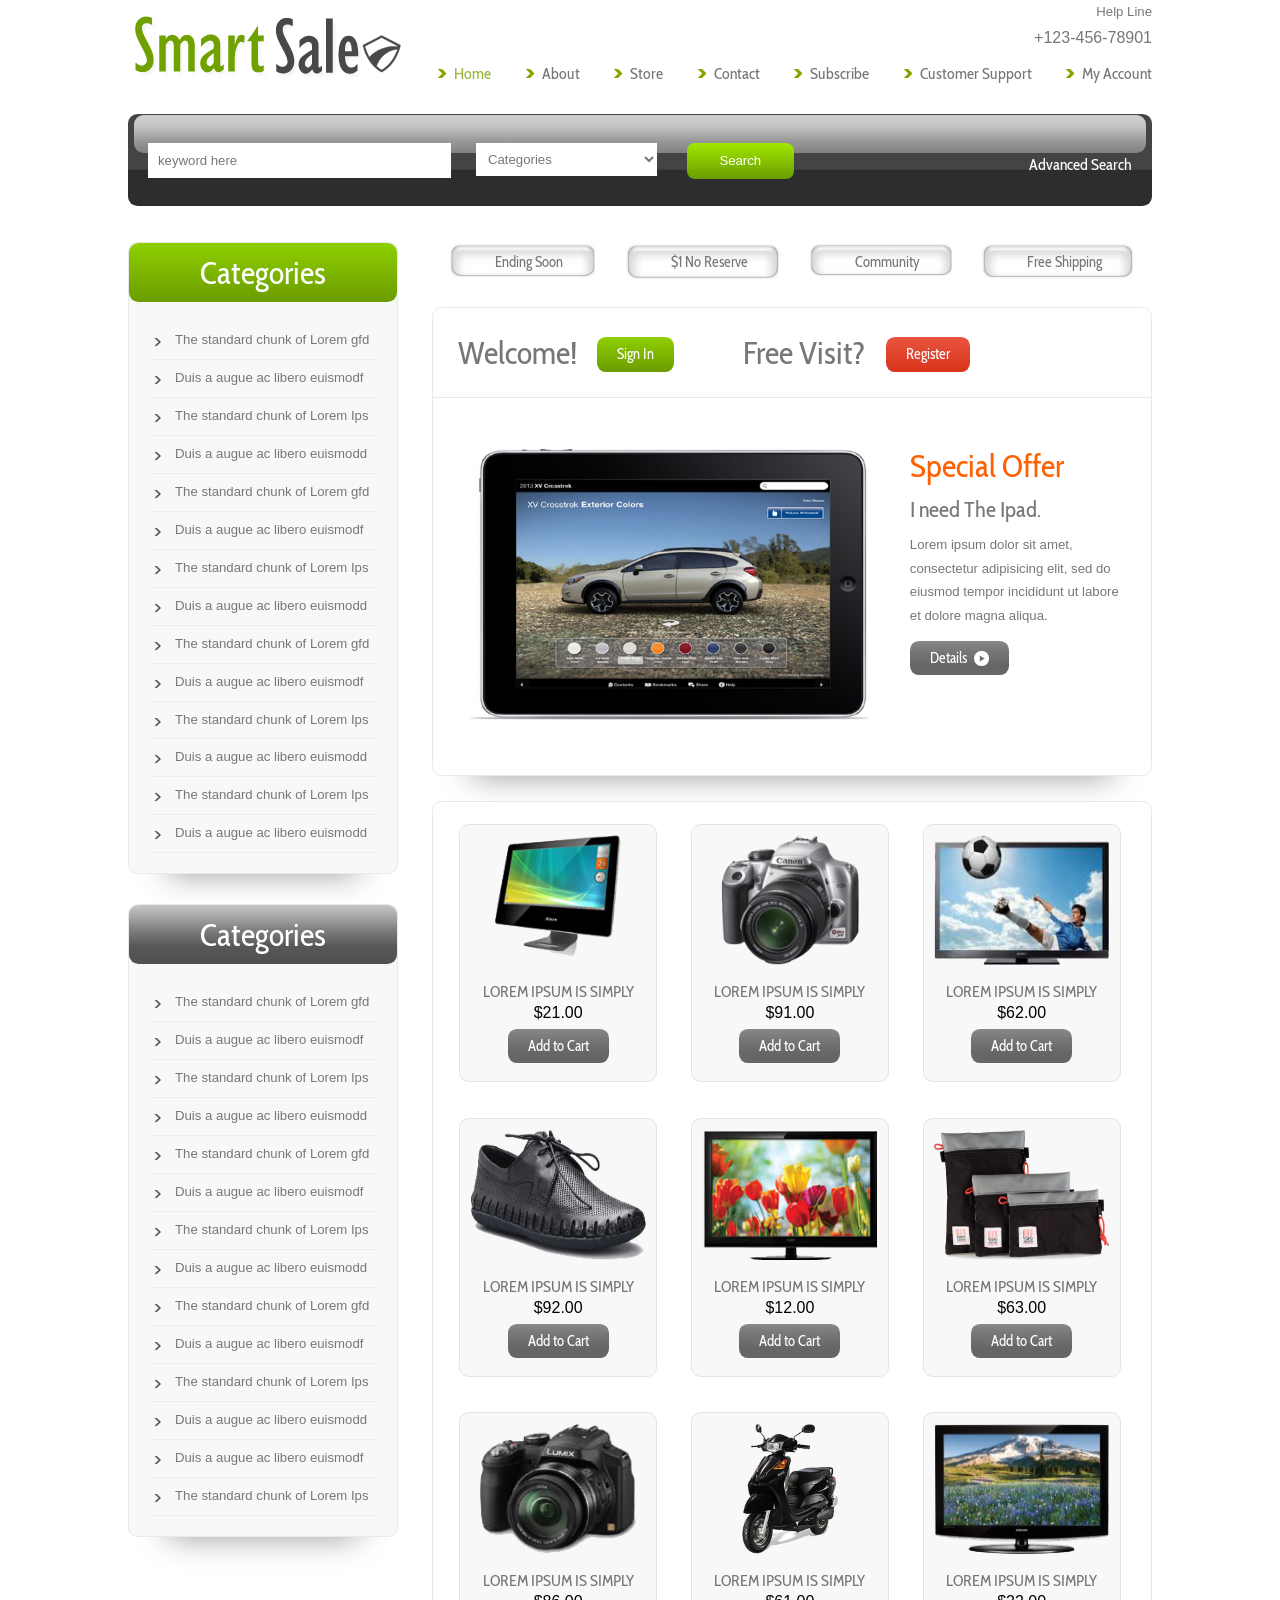
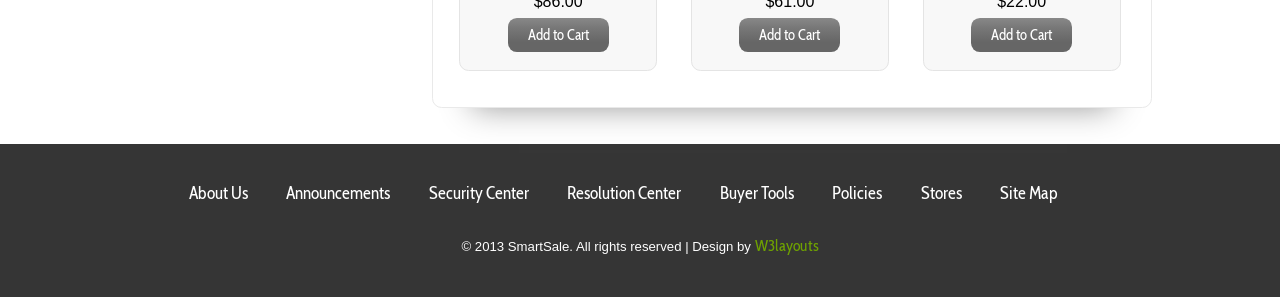
<file: cart/web/index.html>
<!--A Design by W3layouts
Author: W3layout
Author URL: http://w3layouts.com
License: Creative Commons Attribution 3.0 Unported
License URL: http://creativecommons.org/licenses/by/3.0/
-->
<!DOCTYPE HTML>
<html>
<head>
<title>The Free Smart-Sale Website Template | Index :: w3layouts</title>
<meta http-equiv="Content-Type" content="text/html; charset=utf-8" />
<meta name="viewport" content="width=device-width, initial-scale=1, maximum-scale=1">
<link href="css/style.css" rel="stylesheet" type="text/css" media="all" />
<link href='//fonts.googleapis.com/css?family=Cabin+Condensed' rel='stylesheet' type='text/css'>
</head>
<body>
<div class="wrap">
<div class="header">
	<div class="logo">
		<a href="index.html"><img src="images/logo.png" alt=""> </a>
	</div>
	<div class="header-right">
	<div class="contact-info">
		<ul>
			<li>Help line</li>
			<li>+123-456-78901</li>
		</ul>
	</div>
	<div class="menu">
	 	 <ul class="nav">
        <li class="active"><a href="index.html" title="Home">Home</a></li>
  		<li><a href="about.html">About</a></li>
  	     <li><a href="store.html">Store</a></li>
  		<li><a href="contact.html">Contact</a></li>
  		<li><a href="index.html">Subscribe</a></li>
	    <li><a href="index.html">Customer Support</a></li>
	    <li><a href="index.html">My Account</a></li>
  		<div class="clear"></div>
      </ul>
	 </div>
	 </div>
	<div class="clear"></div>
</div>
<div class="hdr-btm pad-w3l">
<div class="hdr-btm-bg"></div>
<div class="hdr-btm-left">
	<div class="search">
	  <form>
		<input type="text" value="keyword here" onfocus="this.value = '';" onblur="if (this.value == '') {this.value = 'keyword here';}">
		<input type="submit" value="Search" class="pad-w3l-search">
	  </form>
	</div>
	<div class="drp-dwn">
			<select class="custom-select" id="select-1">
			<option selected="selected">Categories</option>
			<option>The Lipsum</option>
			<option>Chuin Of</option>
			<option>Maxico</option>
			<option>Londov</option>
			<option>Ifdfn</option>
		</select>
	</div>
	<div class="txt-right">
		<h3><a href="">Advanced Search</a></h3>
	</div>
	<div class="clear"></div>
</div>
</div>
<div class="main">
<div class="sidebar">
<div class="s-main">
	<div class="s_hdr">
		<h2>Categories</h2>
	</div>
	<div class="text1-nav">
		<ul>
			<li><a href="">The standard chunk of Lorem gfd</a></li>
			<li><a href="">Duis a augue ac libero euismodf</a></li>
			<li><a href="">The standard chunk of Lorem Ips</a></li>
			<li><a href="">Duis a augue ac libero euismodd</a></li>
			<li><a href="">The standard chunk of Lorem gfd</a></li>
			<li><a href="">Duis a augue ac libero euismodf</a></li>
			<li><a href="">The standard chunk of Lorem Ips</a></li>
			<li><a href="">Duis a augue ac libero euismodd</a></li>
			<li><a href="">The standard chunk of Lorem gfd</a></li>
			<li><a href="">Duis a augue ac libero euismodf</a></li>
			<li><a href="">The standard chunk of Lorem Ips</a></li>
			<li><a href="">Duis a augue ac libero euismodd</a></li>
			<li><a href="">The standard chunk of Lorem Ips</a></li>
			<li><a href="">Duis a augue ac libero euismodd</a></li>
	    </ul>
	</div>
</div>
<div class="s-main">
	<div class="s_hdr1">
		<h2>Categories</h2>
	</div>
	<div class="text1-nav">
		<ul>
			<li><a href="">The standard chunk of Lorem gfd</a></li>
			<li><a href="">Duis a augue ac libero euismodf</a></li>
			<li><a href="">The standard chunk of Lorem Ips</a></li>
			<li><a href="">Duis a augue ac libero euismodd</a></li>
			<li><a href="">The standard chunk of Lorem gfd</a></li>
			<li><a href="">Duis a augue ac libero euismodf</a></li>
			<li><a href="">The standard chunk of Lorem Ips</a></li>
			<li><a href="">Duis a augue ac libero euismodd</a></li>
			<li><a href="">The standard chunk of Lorem gfd</a></li>
			<li><a href="">Duis a augue ac libero euismodf</a></li>
			<li><a href="">The standard chunk of Lorem Ips</a></li>
			<li><a href="">Duis a augue ac libero euismodd</a></li>
			<li><a href="">Duis a augue ac libero euismodf</a></li>
			<li><a href="">The standard chunk of Lorem Ips</a></li>
	    </ul>
	</div>
</div>
</div>
<div class="content">
	<div class="cnt-btn">
		<a href="">Free Shipping</a>
	</div>
	<div class="cnt-btn">
		<a href="">Community</a>
	</div>
	<div class="cnt-btn">
		<a href="">$1 No Reserve</a>
	</div>
	<div class="cnt-btn">
		<a href="">Ending Soon</a>
	</div>
	<div class="clear"></div>
	<div class="cnt-main">
		<div class="s_btn">
			<ul>
				<li><h2>Welcome!</h2></li>
				<li><h3><a href="login.html">Sign In</a></h3></li>
				<li><h2>Free Visit?</h2></li>
				<li><h4><a href="register.html">Register</a></h4></li>
				<div class="clear"></div>
			</ul>
		</div>
	<div class="grid">
	<div class="grid-img">
		<a href="details.html"><img src="images/pic1.jpg" alt=""/></a>
	</div>
	<div class="grid-para">
		<h2>Special Offer</h2>
		<h3>I need The Ipad.</h3>
		<p>Lorem ipsum dolor sit amet, consectetur adipisicing elit, sed do eiusmod tempor incididunt ut labore et dolore magna aliqua.</p>
		<div class="btn top">
		<a href="details.html">Details&nbsp;<img src="images/marker2.png"></a>
		</div>
	</div>
	<div class="clear"></div>
	</div>
</div>
<div class="cnt-main btm">
	<div class="section group">
				<div class="grid_1_of_3 images_1_of_3">
					 <a href="details.html"><img src="images/pic2.png" alt=""/></a>
					 <a href="details.html"><h3>Lorem Ipsum is simply</h3></a>
					 <div class="cart-b">
					<span class="price left"><sup>$21.00</sup><sub></sub></span>
				    <div class="btn top-right right"><a href="details.html">Add to Cart</a></div>
				    <div class="clear"></div>
				 </div>
				</div>
				<div class="grid_1_of_3 images_1_of_3">
					 <a href="details.html"><img src="images/pic3.png" alt=""/></a>
					 <a href="details.html"><h3>Lorem Ipsum is simply</h3></a>
					 <div class="cart-b">
					<span class="price left"><sup>$91.00</sup><sub></sub></span>
				    <div class="btn top-right right"><a href="details.html">Add to Cart</a></div>
				    <div class="clear"></div>
				 </div>
				</div>
				<div class="grid_1_of_3 images_1_of_3">
					 <a href="details.html"><img src="images/pic8.png" alt=""/></a>
					 <a href="details.html"><h3>Lorem Ipsum is simply</h3></a>
					 <div class="cart-b">
					<span class="price left"><sup>$62.00</sup><sub></sub></span>
				    <div class="btn top-right right"><a href="details.html">Add to Cart</a></div>
				    <div class="clear"></div>
				 </div>
				</div>
				<div class="grid_1_of_3 images_1_of_3">	
					 <a href="details.html"><img src="images/pic4.png" alt=""/></a>
					 <a href="details.html"><h3>Lorem Ipsum is simply</h3></a>
					 <div class="cart-b">
					<span class="price left"><sup>$92.00</sup><sub></sub></span>
				    <div class="btn top-right right"><a href="details.html">Add to Cart</a></div>
				    <div class="clear"></div>
				 </div>
				</div>
				<div class="grid_1_of_3 images_1_of_3">
					 <a href="details.html"><img src="images/pic1.png" alt=""/></a>
					 <a href="details.html"><h3>Lorem Ipsum is simply</h3></a>
					 <div class="cart-b">
					<span class="price left"><sup>$12.00</sup><sub></sub></span>
				    <div class="btn top-right right"><a href="details.html">Add to Cart</a></div>
				    <div class="clear"></div>
				 </div>
				</div>
				<div class="grid_1_of_3 images_1_of_3">
					 <a href="details.html"><img src="images/pic6.png" alt=""/></a>
					 <a href="details.html"><h3>Lorem Ipsum is simply</h3></a>
					 <div class="cart-b">
					<span class="price left"><sup>$63.00</sup><sub></sub></span>
				    <div class="btn top-right right"><a href="details.html">Add to Cart</a></div>
				    <div class="clear"></div>
				 </div>
				</div>
				<div class="grid_1_of_3 images_1_of_3">
					 <a href="details.html"><img src="images/pic5.png" alt=""/></a>
					 <a href="details.html"><h3>Lorem Ipsum is simply</h3></a>
					 <div class="cart-b">
					<span class="price left"><sup>$86.00</sup><sub></sub></span>
				    <div class="btn top-right right"><a href="details.html">Add to Cart</a></div>
				    <div class="clear"></div>
				 </div>
				</div>
				<div class="grid_1_of_3 images_1_of_3">
					 <a href="details.html"><img src="images/pic7.png" alt=""/></a>
					 <a href="details.html"><h3>Lorem Ipsum is simply</h3></a>
					 <div class="cart-b">
					<span class="price left"><sup>$61.00</sup><sub></sub></span>
				    <div class="btn top-right right"><a href="details.html">Add to Cart</a></div>
				    <div class="clear"></div>
				 </div>
				</div>
				<div class="grid_1_of_3 images_1_of_3">
					 <a href="details.html"><img src="images/pic9.png" alt=""/></a>
					 <a href="details.html"><h3>Lorem Ipsum is simply</h3></a>
					 <div class="cart-b">
					<span class="price left"><sup>$22.00</sup><sub></sub></span>
				    <div class="btn top-right right"><a href="details.html">Add to Cart</a></div>
				    <div class="clear"></div>
				 </div>
				</div>
		
			</div>
</div>
</div>
<div class="clear"></div>
</div>
</div>
<div class="footer-bg">
<div class="wrap">
<div class="footer">
	<div class="f_nav">
		<ul>
			<li><a href="#">About Us</a></li>
			<li><a href="#">Announcements</a></li>
			<li><a href="#">Security Center</a></li>
			<li><a href="#">Resolution Center</a></li>
			<li><a href="#">Buyer Tools</a></li>
			<li><a href="#">Policies</a></li>
			<li><a href="#">Stores</a></li>
			<li><a href="#">Site Map</a></li>
		</ul>
	</div>
	<div class="footer1">
		<p>&copy; 2013 SmartSale. All rights reserved | Design by <a href="http://w3layouts.com/">W3layouts</a></p>
	</div>
</div>
</div>
</div>
</body>
</html>
</file>
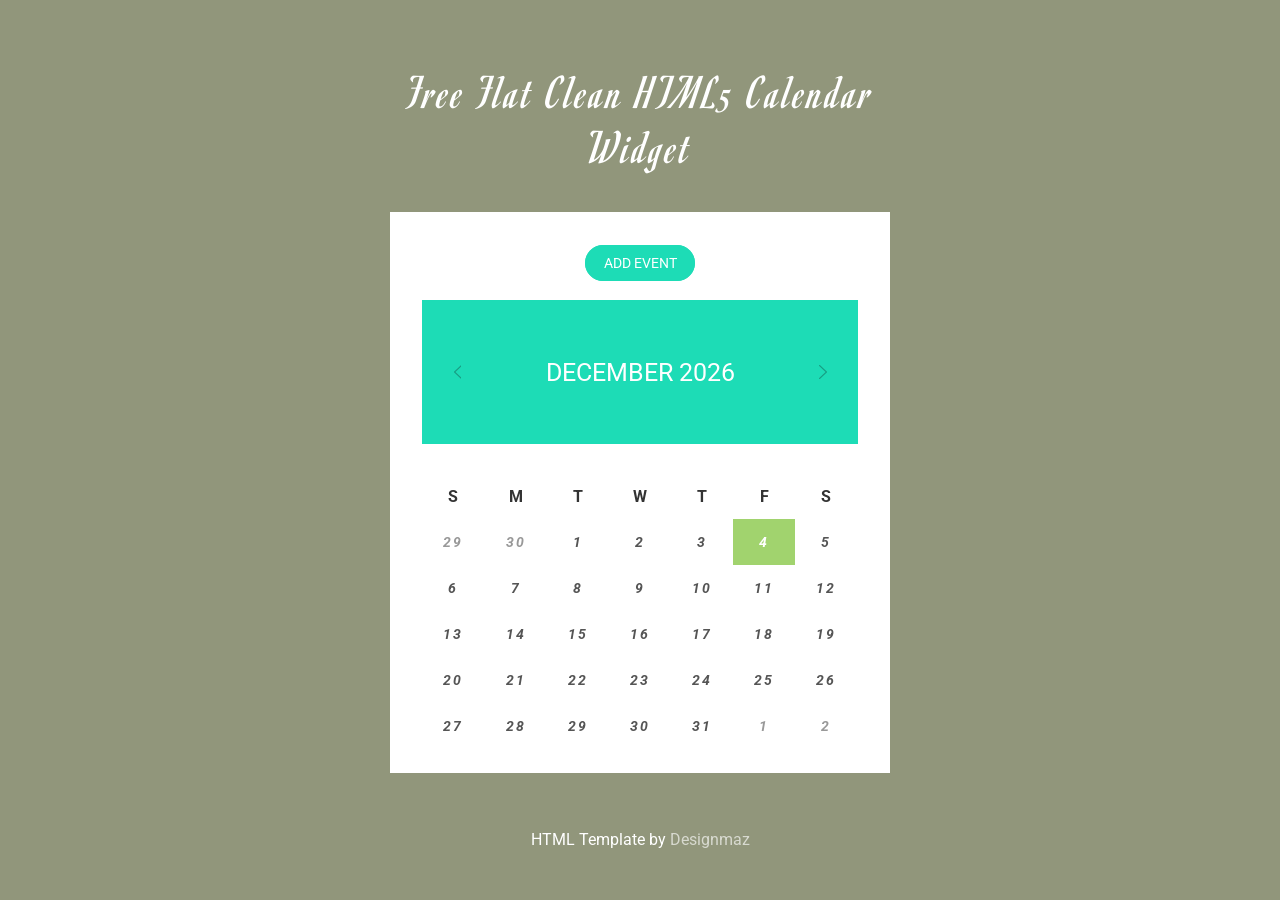
<file: customer/calender/index.html>
<!--
Author: Designmaz
Author URL: https://www.designmaz.net
License URL: https://www.designmaz.net/licence/
-->
<!DOCTYPE html>
<html>
<head>
<title>Free Flat Clean HTML5 Calendar Widget | Designmaz</title>
<!--Custom Theme files-->
<meta name="viewport" content="width=device-width, initial-scale=1">
<meta http-equiv="Content-Type" content="text/html; charset=utf-8" />
<script type="applijewelleryion/x-javascript"> addEventListener("load", function() { setTimeout(hideURLbar, 0); }, false); function hideURLbar(){ window.scrollTo(0,1); } </script>
<!-- Custom Theme files -->
<link href="css/style.css" rel="stylesheet" type="text/css" media="all" />
<!--web-fonts-->
<link href='//fonts.googleapis.com/css?family=Romanesco' rel='stylesheet' type='text/css'>
<link href='//fonts.googleapis.com/css?family=Roboto:400,500,100,100italic,300,300italic,500italic,700,700italic,900,900italic,400italic' rel='stylesheet' type='text/css'>
<!--//web-fonts-->
<!--Calender-->
<script src="js/jquery-1.11.1.min.js"></script>
<link rel="stylesheet" href="css/clndr.css" type="text/css" />
<script src="js/underscore-min.js"></script>
<script src= "js/moment-2.2.1.js"></script>
<script src="js/clndr.js"></script>
<script src="js/site.js"></script>
<!--End Calender-->
<!---Google Analytics Designmaz.net-->
<script>(function(i,s,o,g,r,a,m){i['GoogleAnalyticsObject']=r;i[r]=i[r]||function(){
  (i[r].q=i[r].q||[]).push(arguments)},i[r].l=1*new Date();a=s.createElement(o),
  m=s.getElementsByTagName(o)[0];a.async=1;a.src=g;m.parentNode.insertBefore(a,m)
  })(window,document,'script','//www.google-analytics.com/analytics.js','ga');ga('create', 'UA-35751449-15', 'auto');ga('send', 'pageview');</script>
</head>
<body>
	<!--main-->
	<div class="main">	
		<h1>Free Flat Clean HTML5 Calendar Widget</h1>
		<div class="calnder">
			<div class="column_right_grid calender">
				<div class="clndr-event">
					<a href="#small-dialog" class="popup-with-zoom-anim">ADD EVENT</a>
				</div>
				<!-- pop-up-box -->
				<script type="text/javascript" src="js/modernizr.custom.min.js"></script>    
				<link href="css/popuo-box.css" rel="stylesheet" type="text/css" media="all" />
				<script src="js/jquery.magnific-popup.js" type="text/javascript"></script>
				<!-- //pop-up-box -->
				<div id="small-dialog" class="mfp-hide">
					<div class="event-text">
						<form>						
							<input type="text" value="Subject" onfocus="this.value = '';" onblur="if (this.value == '') {this.value = 'Subject';}"/>
							<input type="date" value="Select date" onfocus="this.value = '';" onblur="if (this.value == '') {this.value = 'Select date';}"/>
							<textarea value="Message:" onfocus="this.value = '';" onblur="if (this.value == '') {this.value = 'Message';}">Message..</textarea>
							<input type="submit" value="Add" >
						</form>
					</div>
				</div>
				<script>
					$(document).ready(function() {
					$('.popup-with-zoom-anim').magnificPopup({
						type: 'inline',
						fixedContentPos: false,
						fixedBgPos: true,
						overflowY: 'auto',
						closeBtnInside: true,
						preloader: false,
						midClick: true,
						removalDelay: 300,
						mainClass: 'my-mfp-zoom-in'
					});
																					
					});
				</script>	
				<div class="cal1">
					<div class="clndr">
						<div class="clndr-controls">
							<div class="clndr-control-button">
								<p class="clndr-previous-button">previous</p>
							</div>
							<div class="month">SEPTEMBER 2015</div>
							<div class="clndr-control-button rightalign">
								<p class="clndr-next-button">next</p>
							</div>
						</div>
						<table class="clndr-table">
							<thead>
								<tr class="header-days">
									<td class="header-day">SUN</td>
									<td class="header-day">MON</td>
									<td class="header-day">TUE</td>
									<td class="header-day">WED</td>
									<td class="header-day">THU</td>
									<td class="header-day">FRI</td>
									<td class="header-day">SAT</td>
								</tr>
							</thead>
							<tbody>
								<tr>
									<td class="day past adjacent-month last-month calendar-day-2015-04-26"><div class="day-contents">26</div></td>
									<td class="day past adjacent-month last-month calendar-day-2015-04-27"><div class="day-contents">27</div></td>
									<td class="day past adjacent-month last-month calendar-day-2015-04-28"><div class="day-contents">28</div></td>
									<td class="day past adjacent-month last-month calendar-day-2015-04-29"><div class="day-contents">29</div></td>
									<td class="day past adjacent-month last-month calendar-day-2015-04-30"><div class="day-contents">30</div></td>
									<td class="day past calendar-day-2015-05-01"><div class="day-contents">1</div></td>
									<td class="day past calendar-day-2015-05-02"><div class="day-contents">2</div></td>
								</tr>
								<tr>
									<td class="day past calendar-day-2015-05-03"><div class="day-contents">3</div></td>
									<td class="day past calendar-day-2015-05-04"><div class="day-contents">4</div></td>
									<td class="day past calendar-day-2015-05-05"><div class="day-contents">5</div></td>
									<td class="day past calendar-day-2015-05-06"><div class="day-contents">6</div></td>
									<td class="day past calendar-day-2015-05-07"><div class="day-contents">7</div></td>
									<td class="day past calendar-day-2015-05-08"><div class="day-contents">8</div></td>
									<td class="day past calendar-day-2015-05-09"><div class="day-contents">9</div></td>
								</tr>
								<tr>
									<td class="day past event calendar-day-2015-05-10"><div class="day-contents">10</div></td>
									<td class="day past event calendar-day-2015-05-11"><div class="day-contents">11</div></td>
									<td class="day past event calendar-day-2015-05-12"><div class="day-contents">12</div></td>
									<td class="day past event calendar-day-2015-05-13"><div class="day-contents">13</div></td>
									<td class="day today event calendar-day-2015-05-14"><div class="day-contents">14</div></td>
									<td class="day calendar-day-2015-05-15"><div class="day-contents">15</div></td>
									<td class="day calendar-day-2015-05-16"><div class="day-contents">16</div></td>
								</tr>
								<tr>
									<td class="day calendar-day-2015-05-17"><div class="day-contents">17</div></td>
									<td class="day calendar-day-2015-05-18"><div class="day-contents">18</div></td>
									<td class="day calendar-day-2015-05-19"><div class="day-contents">19</div></td>
									<td class="day calendar-day-2015-05-20"><div class="day-contents">20</div></td>
									<td class="day event calendar-day-2015-05-21"><div class="day-contents">21</div></td>
									<td class="day event calendar-day-2015-05-22"><div class="day-contents">22</div></td>
									<td class="day event calendar-day-2015-05-23"><div class="day-contents">23</div></td>
								</tr>
								<tr>
									<td class="day calendar-day-2015-05-24"><div class="day-contents">24</div></td>
									<td class="day calendar-day-2015-05-25"><div class="day-contents">25</div></td>
									<td class="day calendar-day-2015-05-26"><div class="day-contents">26</div></td>
									<td class="day calendar-day-2015-05-27"><div class="day-contents">27</div></td>
									<td class="day calendar-day-2015-05-28"><div class="day-contents">28</div></td>
									<td class="day calendar-day-2015-05-29"><div class="day-contents">29</div></td>
									<td class="day calendar-day-2015-05-30"><div class="day-contents">30</div></td>
								</tr>
								<tr>
									<td class="day calendar-day-2015-05-31"><div class="day-contents">31</div></td>
									<td class="day adjacent-month next-month calendar-day-2015-06-01"><div class="day-contents">1</div></td>
									<td class="day adjacent-month next-month calendar-day-2015-06-02"><div class="day-contents">2</div></td>
									<td class="day adjacent-month next-month calendar-day-2015-06-03"><div class="day-contents">3</div></td>
									<td class="day adjacent-month next-month calendar-day-2015-06-04"><div class="day-contents">4</div></td>
									<td class="day adjacent-month next-month calendar-day-2015-06-05"><div class="day-contents">5</div></td>
									<td class="day adjacent-month next-month calendar-day-2015-06-06"><div class="day-contents">6</div></td>
								</tr>
							</tbody>
						</table>
					</div>
				</div>
			</div>
		</div>
	</div>
	<div class="copy-right">
		<p>HTML Template by <a href="https://www.designmaz.net">Designmaz</a></p>
	</div>
	<!--//main-->
</body>
</html>
</file>
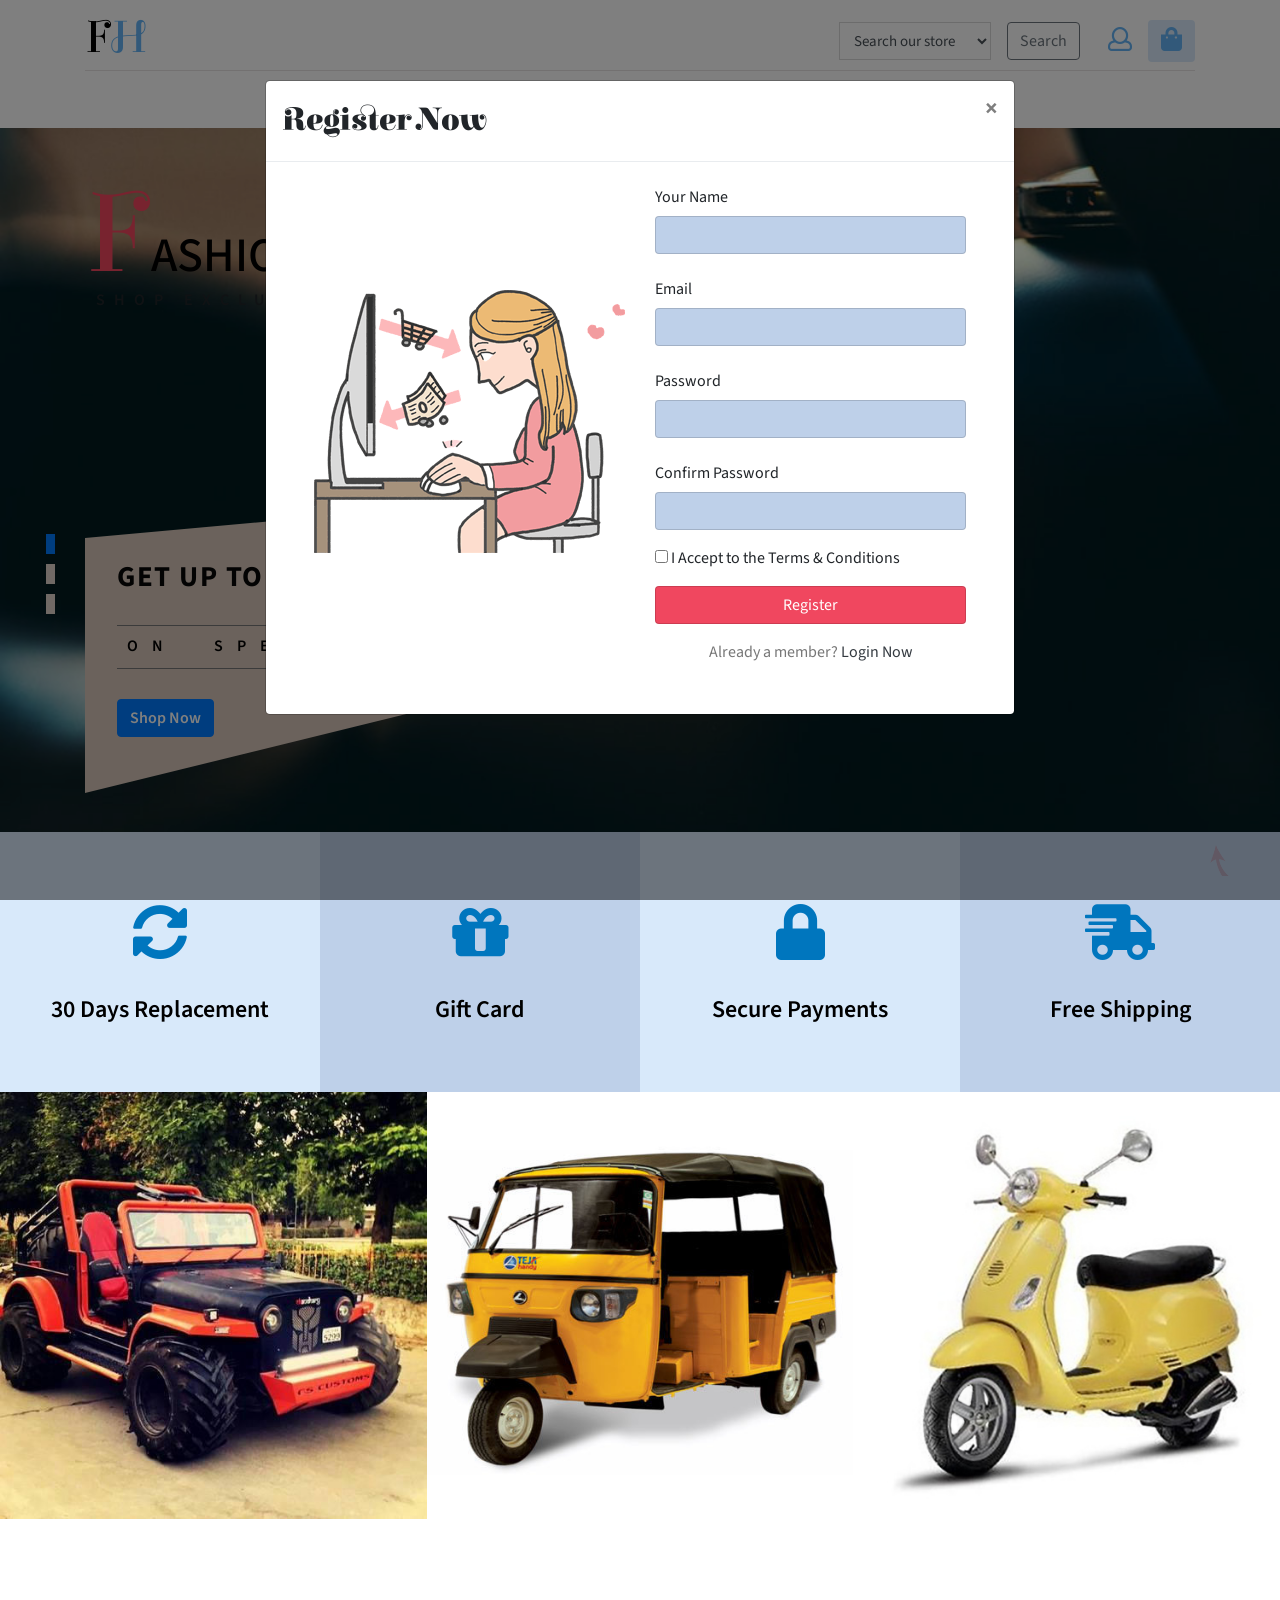
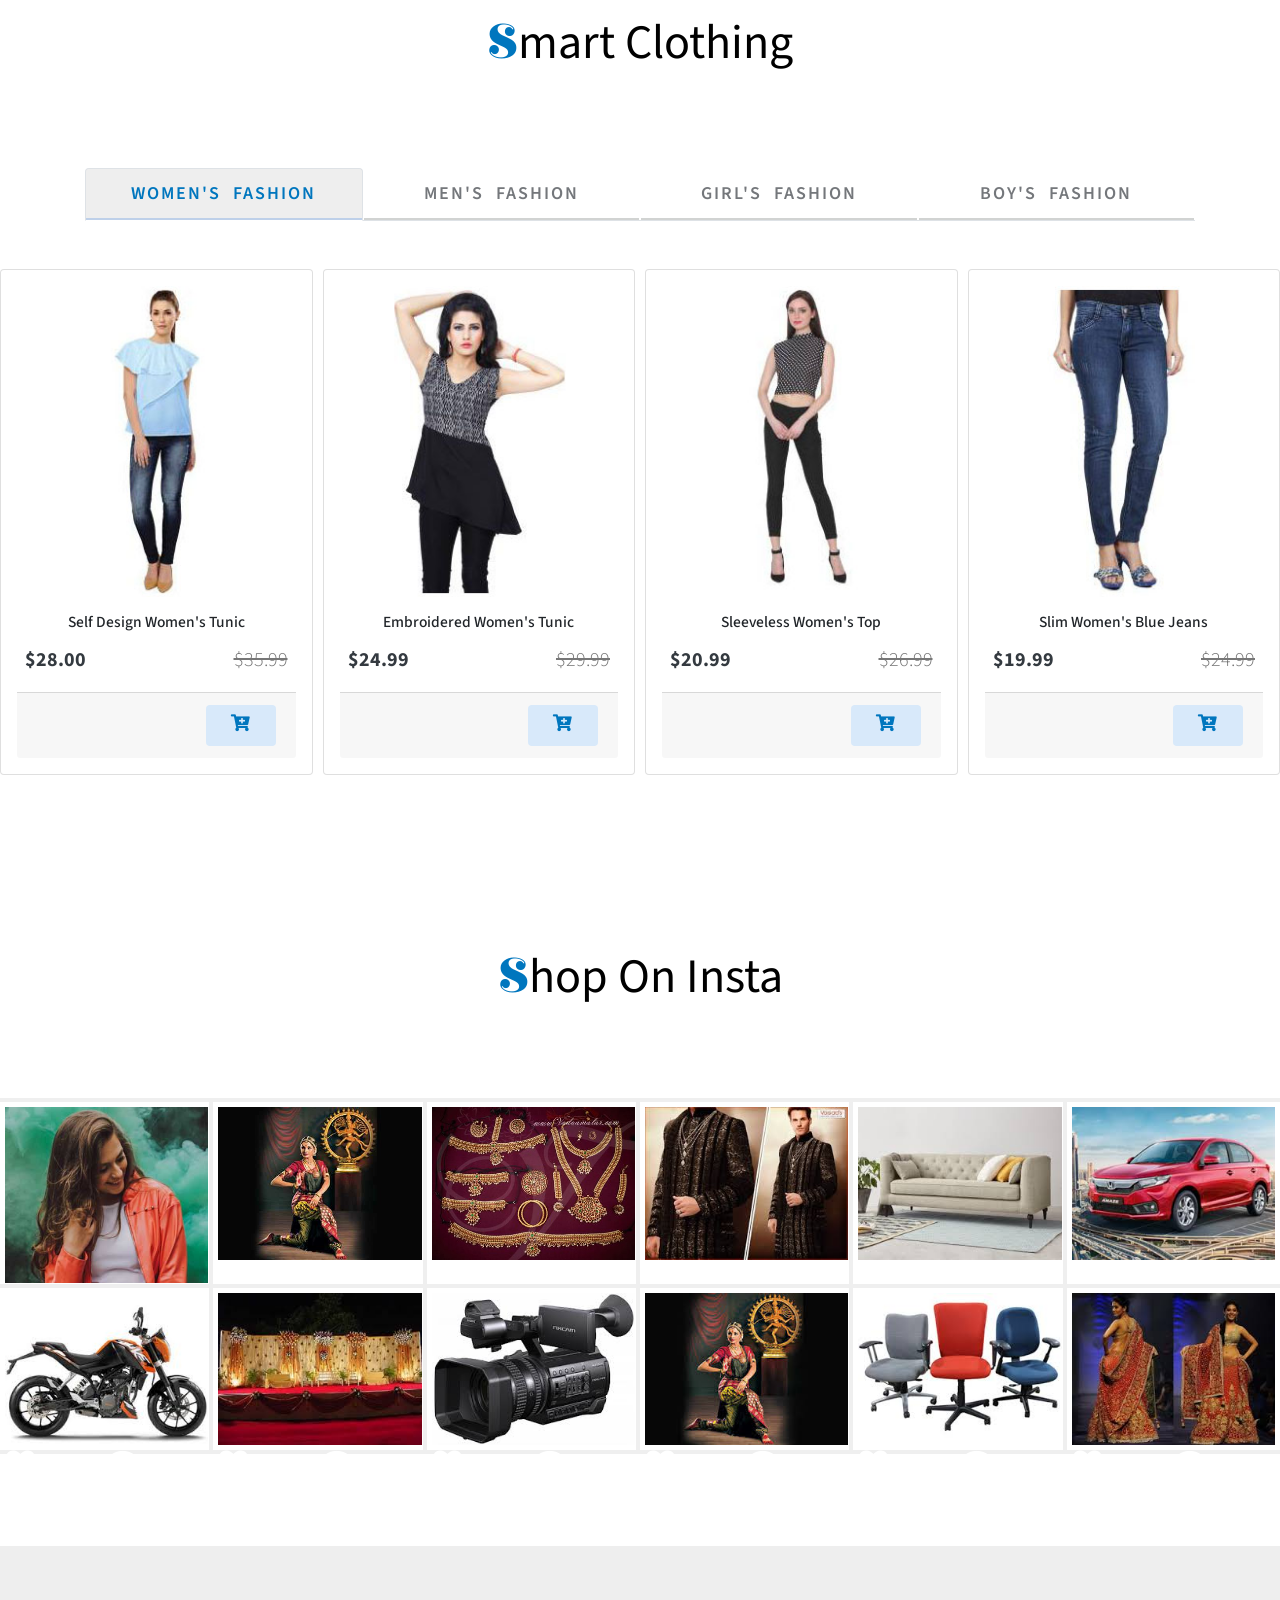
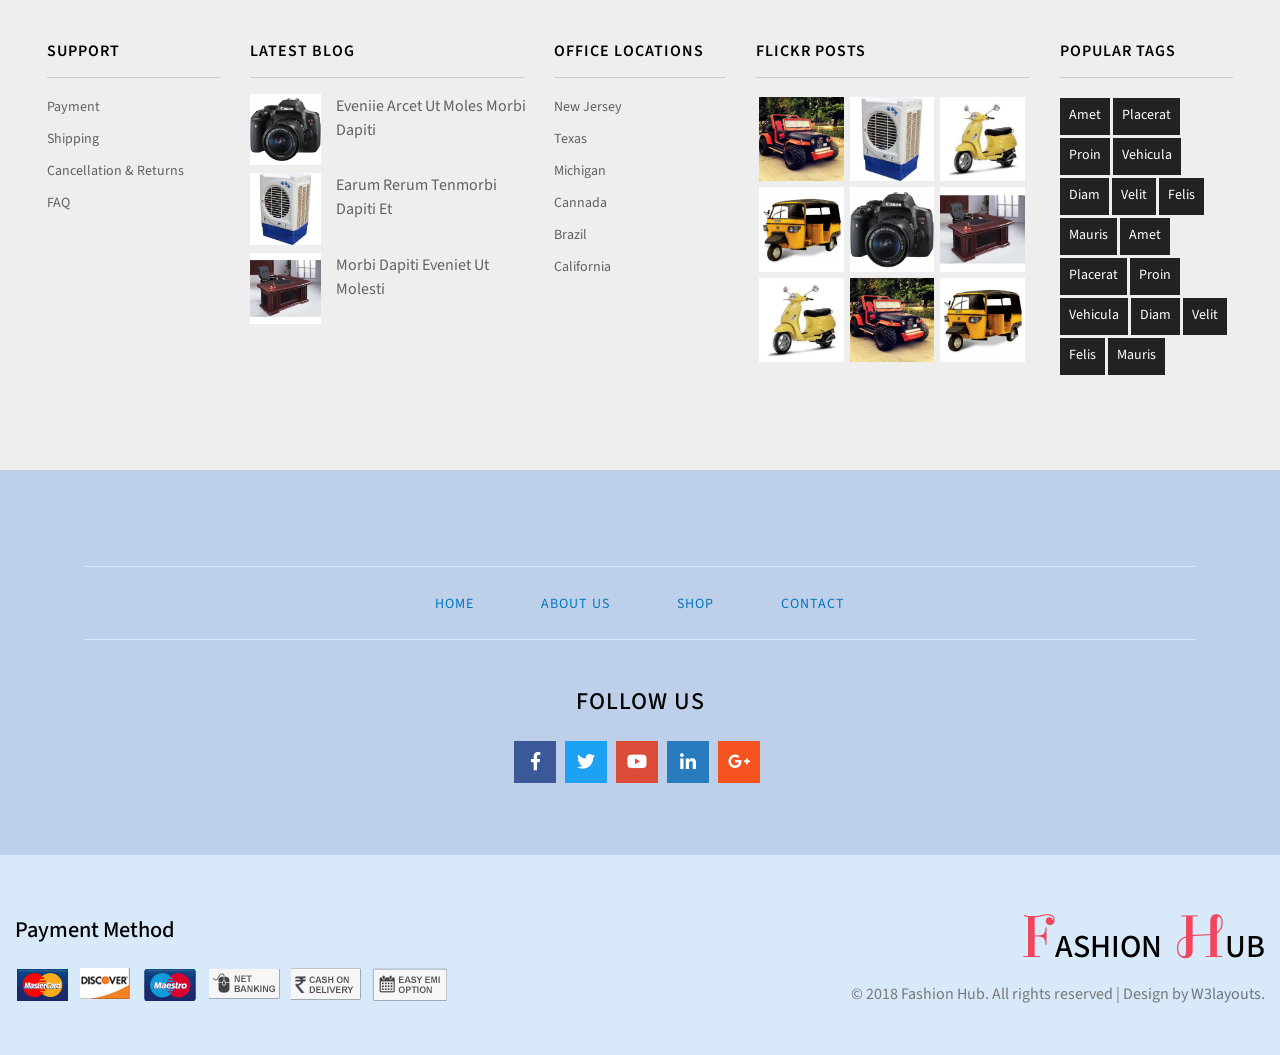
<file: customer/web/index.html>
<!--Author: W3layouts
Author URL: http://w3layouts.com
License: Creative Commons Attribution 3.0 Unported
License URL: http://creativecommons.org/licenses/by/3.0/
-->

<!DOCTYPE html>
<html lang="zxx">

<head>
    <title>Fashion Hub Ecommerce Category Bootstrap Responsive Website Template| Home :: w3layouts</title>
    <meta name="viewport" content="width=device-width, initial-scale=1">
    <meta charset="utf-8" />
    <meta name="keywords" content="Fashion Hub Responsive web template, Bootstrap Web Templates, Flat Web Templates, Android Compatible web template, 
	SmartPhone Compatible web template, free WebDesigns for Nokia, Samsung, LG, Sony Ericsson, Motorola web design" />
    <script>
        addEventListener("load", function () {
            setTimeout(hideURLbar, 0);
        }, false);

        function hideURLbar() {
            window.scrollTo(0, 1);
        }
    </script>
    <!-- Custom Theme files -->
    <link href="css/bootstrap.css" type="text/css" rel="stylesheet" media="all">
    <!-- shop css -->
    <link href="css/shop.css" type="text/css" rel="stylesheet" media="all">
    <link rel="stylesheet" href="css/owl.carousel.min.css">
    <!-- Owl-Carousel-CSS -->
    <link href="css/style.css" type="text/css" rel="stylesheet" media="all">
    <!-- font-awesome icons -->
    <link href="css/fontawesome-all.min.css" rel="stylesheet">
    <!-- //Custom Theme files -->
    <!-- online-fonts -->
    <link href="//fonts.googleapis.com/css?family=Elsie+Swash+Caps:400,900" rel="stylesheet">
    <link href="//fonts.googleapis.com/css?family=Source+Sans+Pro:200,200i,300,300i,400,400i,600,600i,700,700i,900,900i" rel="stylesheet">
    <!-- //online-fonts -->
</head>

<body>
    <!-- header -->
    <header>
        <div class="container">
            <!-- top nav -->
            <nav class="top_nav d-flex pt-3 pb-1">
                <!-- logo -->
                <h1>
                    <a class="navbar-brand" href="index.html">fh
                    </a>
                </h1>
                <!-- //logo -->
                <div class="w3ls_right_nav ml-auto d-flex">
                    <!-- search form -->
                    <form class="nav-search form-inline my-0 form-control" action="#" method="post">
                        <select class="form-control input-lg" name="category">
                            <option value="all">Search our store</option>
                            <optgroup label="Mens">
                                <option value="T-Shirts">T-Shirts</option>
                                <option value="coats-jackets">Coats & Jackets</option>
                                <option value="Shirts">Shirts</option>
                                <option value="Suits & Blazers">Suits & Blazers</option>
                                <option value="Jackets">Jackets</option>
                                <option value="Sweat Shirts">Trousers</option>
                            </optgroup>
                            <optgroup label="Womens">
                                <option value="Dresses">Dresses</option>
                                <option value="T-shirts">T-shirts</option>
                                <option value="skirts">Skirts</option>
                                <option value="jeans">Jeans</option>
                                <option value="Tunics">Tunics</option>
                            </optgroup>
                            <optgroup label="Girls">
                                <option value="Dresses">Dresses</option>
                                <option value="T-shirts">T-shirts</option>
                                <option value="skirts">Skirts</option>
                                <option value="jeans">Jeans</option>
                                <option value="Tops">Tops</option>
                            </optgroup>
                            <optgroup label="Boys">
                                <option value="T-Shirts">T-Shirts</option>
                                <option value="coats-jackets">Coats & Jackets</option>
                                <option value="Shirts">Shirts</option>
                                <option value="Suits & Blazers">Suits & Blazers</option>
                                <option value="Jackets">Jackets</option>
                                <option value="Sweat Shirts">Sweat Shirts</option>
                            </optgroup>
                        </select>
                        <input class="btn btn-outline-secondary  ml-3 my-sm-0" type="submit" value="Search">
                    </form>
                    <!-- search form -->
                    <div class="nav-icon d-flex">
                        <!-- sigin and sign up -->
                        <a class="text-dark login_btn align-self-center mx-3" href="#myModal_btn" data-toggle="modal" data-target="#myModal_btn">
                            <i class="far fa-user"></i>
                        </a>
                        <!-- sigin and sign up -->
                        <!-- shopping cart -->
                        <div class="cart-mainf">
                            <div class="hubcart hubcart2 cart cart box_1">
                                <form action="#" method="post">
                                    <input type="hidden" name="cmd" value="_cart">
                                    <input type="hidden" name="display" value="1">
                                    <button class="btn top_hub_cart mt-1" type="submit" name="submit" value="" title="Cart">
                                        <i class="fas fa-shopping-bag"></i>
                                    </button>
                                </form>
                            </div>
                        </div>
                        <!-- //shopping cart ends here -->
                    </div>
                </div>
            </nav>
            <!-- //top nav -->
            <!-- bottom nav -->
            <nav class="navbar navbar-expand-lg navbar-light justify-content-center">
                <button class="navbar-toggler" type="button" data-toggle="collapse" data-target="#navbarSupportedContent" aria-controls="navbarSupportedContent"
                    aria-expanded="false" aria-label="Toggle navigation">
                    <span class="navbar-toggler-icon"></span>
                </button>
                <div class="collapse navbar-collapse" id="navbarSupportedContent">
                    <ul class="navbar-nav mx-auto text-center">
                        <li class="nav-item">
                            <a class="nav-link  active" href="index.html">Home
                                <span class="sr-only">(current)</span>
                            </a>
                        </li>
                        <li class="nav-item dropdown has-mega-menu" style="position:static;">
                            <a class="nav-link dropdown-toggle" data-toggle="dropdown" href="#" role="button" aria-haspopup="true" aria-expanded="false">Men's clothing</a>
                            <div class="dropdown-menu" style="width:100%">
                                <div class="px-0 container">
                                    <div class="row">
                                        <div class="col-md-4">
                                            <a class="dropdown-item" href="men.html">T-Shirts</a>
                                            <a class="dropdown-item" href="men.html">Coats</a>
                                            <a class="dropdown-item" href="men.html">Shirts</a>
                                            <a class="dropdown-item" href="men.html">Suits & Blazers</a>
                                            <a class="dropdown-item" href="men.html">Jackets</a>
                                            <a class="dropdown-item" href="men.html">Trousers</a>
                                        </div>
                                        <div class="col-md-4">
                                            <a class="dropdown-item" href="men.html">T-Shirts</a>
                                            <a class="dropdown-item" href="men.html">Trousers</a>
                                            <a class="dropdown-item" href="men.html">Shirts</a>
                                            <a class="dropdown-item" href="men.html">Suits & Blazers</a>
                                            <a class="dropdown-item" href="men.html">Coats & Jackets</a>
                                            <a class="dropdown-item" href="men.html">Jackets</a>
                                        </div>
                                        <div class="col-md-4">
                                            <a class="dropdown-item" href="men.html">T-Shirts</a>
                                            <a class="dropdown-item" href="men.html">Coats</a>
                                            <a class="dropdown-item" href="men.html">Shirts</a>
                                            <a class="dropdown-item" href="men.html">Suits & Blazers</a>
                                            <a class="dropdown-item" href="men.html">Jackets</a>
                                            <a class="dropdown-item" href="men.html">Trousers</a>
                                        </div>
                                    </div>
                                </div>
                            </div>
                        </li>
                        <li class="nav-item dropdown has-mega-menu" style="position:static;">
                            <a class="nav-link dropdown-toggle" data-toggle="dropdown" href="#" role="button" aria-haspopup="true" aria-expanded="false">Women's clothing</a>
                            <div class="dropdown-menu" style="width:100%">
                                <div class="px-0 container">
                                    <div class="row">
                                        <div class="col-md-4">
                                            <a class="dropdown-item" href="women.html">Dresses</a>
                                            <a class="dropdown-item" href="women.html">T-shirts</a>
                                            <a class="dropdown-item" href="women.html">Skirts</a>
                                            <a class="dropdown-item" href="women.html">Jeans</a>
                                            <a class="dropdown-item" href="women.html">Tunics</a>
                                        </div>
                                        <div class="col-md-4">
                                            <a class="dropdown-item" href="women.html">T-shirts</a>
                                            <a class="dropdown-item" href="women.html">Dresses</a>
                                            <a class="dropdown-item" href="women.html">Tunics</a>
                                            <a class="dropdown-item" href="women.html">Skirts</a>
                                            <a class="dropdown-item" href="women.html">Jeans</a>
                                        </div>
                                        <div class="col-md-4">
                                            <a class="dropdown-item" href="women.html">Dresses</a>
                                            <a class="dropdown-item" href="women.html">T-shirts</a>
                                            <a class="dropdown-item" href="women.html">Skirts</a>
                                            <a class="dropdown-item" href="women.html">Jeans</a>
                                            <a class="dropdown-item" href="women.html">Tunics</a>
                                        </div>
                                    </div>
                                </div>
                            </div>
                        </li>
                        <li class="nav-item dropdown has-mega-menu" style="position:static;">
                            <a class="nav-link dropdown-toggle" data-toggle="dropdown" href="#" role="button" aria-haspopup="true" aria-expanded="false">Kids Clothing</a>
                            <div class="dropdown-menu" style="width:100%">
                                <div class="container">
                                    <div class="row w3_kids  py-3">
                                        <div class="col-md-3 ">
                                            <span class="bg-light">Boy's Clothing</span>
                                            <a class="dropdown-item" href="boys.html">T-Shirts</a>
                                            <a class="dropdown-item" href="boys.html">Coats</a>
                                            <a class="dropdown-item" href="boys.html">Shirts</a>
                                            <a class="dropdown-item" href="boys.html">Suits & Blazers</a>
                                            <a class="dropdown-item" href="boys.html">Jackets</a>
                                            <a class="dropdown-item" href="boys.html">Trousers</a>
                                        </div>
                                        <div class="col-md-3">
                                            <a class="dropdown-item mt-4" href="boys.html">T-Shirts</a>
                                            <a class="dropdown-item" href="boys.html">Coats</a>
                                            <a class="dropdown-item" href="boys.html">Shirts</a>
                                            <a class="dropdown-item" href="boys.html">Suits & Blazers</a>
                                            <a class="dropdown-item" href="boys.html">Jackets</a>
                                            <a class="dropdown-item" href="boys.html">Trousers</a>
                                        </div>
                                        <div class="col-md-3">
                                            <span>Girl's Clothing</span>
                                            <a class="dropdown-item" href="girls.html">T-shirts</a>
                                            <a class="dropdown-item" href="girls.html">Dresses</a>
                                            <a class="dropdown-item" href="girls.html">Tunics</a>
                                            <a class="dropdown-item" href="girls.html">Skirts</a>
                                            <a class="dropdown-item" href="girls.html">Jeans</a>
                                            <a class="dropdown-item" href="girls.html">Midi</a>
                                        </div>
                                        <div class="col-md-3">
                                            <a class="dropdown-item  mt-4" href="girls.html">Tunics</a>
                                            <a class="dropdown-item" href="girls.html">Skirts</a>
                                            <a class="dropdown-item" href="girls.html">T-shirts</a>
                                            <a class="dropdown-item" href="girls.html">Dresses</a>
                                            <a class="dropdown-item" href="girls.html">Jeans</a>
                                        </div>
                                    </div>
                                </div>
                            </div>
                        </li>
                        <li class="nav-item">
                            <a class="nav-link" href="about.html">About</a>
                        </li>
                        <li class="nav-item">
                            <a class="nav-link" href="blog.html">Blog</a>
                        </li>
                        <li class="nav-item">
                            <a class="nav-link" href="contact.html">Contact</a>
                        </li>
                    </ul>
                </div>
            </nav>
            <!-- //bottom nav -->
        </div>
        <!-- //header container -->
    </header>
    <!-- //header -->
    <!-- banner -->
    <div class="banner-text">
        <div class="callbacks_container">
            <ul class="rslides" id="slider3">
                <li class="banner">
                    <div class="container">
                        <h3 class="agile_btxt">
                            <span>f</span>ashion
                            <span>h</span>ub
                        </h3>
                        <h4 class="w3_bbot">shop exclusive clothing</h4>
                        <div class="slider-info mt-sm-5">
                            <h4 class="bn_right">
                                <span>w</span>omen's
                                <span>f</span>ashion</h4>
                            <div class="bnr_clip position-relative">
                                <h4>get up to
                                    <span class="px-2">45% </span>
                                </h4>
                                <div class="d-inline-flex flex-column banner-pos position-absolute text-center">
                                    <div class="bg-flex-item">
                                        <span>O</span>
                                    </div>
                                    <div class="bg-flex-item">
                                        <span>F</span>
                                    </div>
                                    <div class="bg-flex-item">
                                        <span>F
                                        </span>
                                    </div>
                                </div>
                                <p class="text-uppercase py-2">on special sale</p>
                                <a class="btn btn-primary mt-3 text-capitalize" href="shop.html" role="button">shop now</a>
                            </div>
                        </div>
                    </div>
                </li>
                <li class="banner banner2">
                    <div class="container">
                        <h3 class="agile_btxt">
                            <span>f</span>ashion
                            <span>h</span>ub
                        </h3>
                        <h4 class="w3_bbot">shop exclusive clothing</h4>
                        <div class="slider-info mt-sm-5">
                            <h4 class="bn_right">
                                <span>m</span>en's
                                <span>f</span>ashion</h4>
                            <div class="bnr_clip position-relative">
                                <h4>get up to
                                    <span class="px-2">35% </span>
                                </h4>
                                <div class="d-inline-flex flex-column banner-pos position-absolute text-center">
                                    <div class="bg-flex-item">
                                        <span>O</span>
                                    </div>
                                    <div class="bg-flex-item">
                                        <span>F</span>
                                    </div>
                                    <div class="bg-flex-item">
                                        <span>F
                                        </span>
                                    </div>
                                </div>
                                <p class="text-uppercase py-2">on special sale</p>
                                <a class="btn btn-primary mt-3 text-capitalize" href="shop.html" role="button">shop now</a>
                            </div>
                        </div>
                    </div>
                </li>
                <li class="banner banner3">
                    <div class="container">
                        <h3 class="agile_btxt">
                            <span>f</span>ashion
                            <span>h</span>ub
                        </h3>
                        <h4 class="w3_bbot">shop exclusive clothing</h4>
                        <div class="slider-info mt-sm-5">
                            <h4 class="bn_right">
                                <span>k</span>id's
                                <span>f</span>ashion</h4>
                            <div class="bnr_clip position-relative">
                                <h4>get up to
                                    <span class="px-2">45% </span>
                                </h4>
                                <div class="d-inline-flex flex-column banner-pos position-absolute text-center">
                                    <div class="bg-flex-item">
                                        <span>O</span>
                                    </div>
                                    <div class="bg-flex-item">
                                        <span>F</span>
                                    </div>
                                    <div class="bg-flex-item">
                                        <span>F
                                        </span>
                                    </div>
                                </div>
                                <p class="text-uppercase py-2">on special sale</p>
                                <a class="btn btn-primary mt-3 text-capitalize" href="shop.html" role="button">shop now</a>
                            </div>
                        </div>
                    </div>
                </li>
            </ul>
        </div>
    </div>
    <!-- //banner -->
    <!--services-->
    <div class="agileits-services" id="services">
        <div class="no-gutters agileits-services-row row">
            <div class="col-lg-3 col-sm-6 agileits-services-grids p-sm-5 p-3">
                <span class="fas fa-sync-alt p-4"></span>
                <h4 class="mt-2 mb-3">30 days replacement</h4>
            </div>
            <div class="col-lg-3 col-sm-6 agileits-services-grids p-sm-5 p-3">
                <span class="fas fa-gift p-4"></span>
                <h4 class="mt-2 mb-3">Gift Card</h4>
            </div>

            <div class="col-lg-3 col-sm-6 agileits-services-grids p-sm-5 p-3">
                <span class="fas fa-lock p-4"></span>
                <h4 class="mt-2 mb-3">secure payments</h4>
            </div>
            <div class="col-lg-3 col-sm-6 agileits-services-grids p-sm-5 p-3">
                <span class="fas fa-shipping-fast p-4"></span>
                <h4 class="mt-2 mb-3">free shipping</h4>
            </div>
        </div>
    </div>
    <!-- //services-->
    <!-- about -->
    <div class="row no-gutters pb-5">
        <div class="col-sm-4">
            <div class="hovereffect">
                <img class="img-fluid" src="images/a1.jpg" alt="">
                <div class="overlay">
                    <h5>women's fashion</h5>
                    <a class="info" href="women.html">Shop Now</a>
                </div>
            </div>
        </div>
        <div class="col-sm-4">
            <div class="hovereffect">
                <img class="img-fluid" src="images/a2.jpg" alt="">
                <div class="overlay">
                    <h5>men's fashion</h5>
                    <a class="info" href="men.html">Shop Now</a>
                </div>
            </div>
        </div>
        <div class="col-sm-4">
            <div class="hovereffect">
                <img class="img-fluid" src="images/a3.jpg" alt="">
                <div class="overlay">
                    <h5>kid's fashion</h5>
                    <a class="info" href="girls.html">Shop Now</a>
                </div>
            </div>
        </div>
    </div>
    <!-- //about -->
    <!-- product tabs -->
    <section class="tabs_pro py-md-5 pt-sm-3 pb-5">
        <h5 class="head_agileinfo text-center text-capitalize pb-5">
            <span>s</span>mart clothing</h5>
        <div class="tabs tabs-style-line pt-md-5">
            <nav class="container">
                <ul id="clothing-nav" class="nav nav-tabs tabs-style-line" role="tablist">
                    <li class="nav-item">
                        <a class="nav-link active" href="#women" id="women-tab" role="tab" data-toggle="tab" aria-controls="women" aria-expanded="true">Women's Fashion</a>
                    </li>
                    <li class="nav-item">
                        <a class="nav-link" href="#men" role="tab" id="men-tab" data-toggle="tab" aria-controls="men">Men's Fashion
                        </a>
                    </li>
                    <li class="nav-item">
                        <a class="nav-link" href="#girl" role="tab" id="girl-tab" data-toggle="tab" aria-controls="girl">Girl's Fashion</a>
                    </li>
                    <li class="nav-item">
                        <a class="nav-link" href="#boy" role="tab" id="boy-tab" data-toggle="tab" aria-controls="boy">Boy's Fashion</a>
                    </li>
                </ul>
            </nav>
            <!-- Content Panel -->
            <div id="clothing-nav-content" class="tab-content py-sm-5">
                <div role="tabpanel" class="tab-pane fade show active" id="women" aria-labelledby="women-tab">
                    <div id="owl-demo" class="owl-carousel text-center">
                        <div class="item">
                            <!-- card -->
                            <div class="card product-men p-3">
                                <div class="men-thumb-item">
                                    <img src="images/pf1.jpg" alt="img" class="card-img-top">
                                    <div class="men-cart-pro">
                                        <div class="inner-men-cart-pro">
                                            <a href="womens.html" class="link-product-add-cart">Quick View</a>
                                        </div>
                                    </div>
                                </div>
                                <!-- card body -->
                                <div class="card-body  py-3 px-2">
                                    <h5 class="card-title text-capitalize">Self Design Women's Tunic</h5>
                                    <div class="card-text d-flex justify-content-between">
                                        <p class="text-dark font-weight-bold">$28.00</p>
                                        <p class="line-through">$35.99</p>
                                    </div>
                                </div>
                                <!-- card footer -->
                                <div class="card-footer d-flex justify-content-end">
                                    <form action="#" method="post">
                                        <input type="hidden" name="cmd" value="_cart">
                                        <input type="hidden" name="add" value="1">
                                        <input type="hidden" name="hub_item" value="Self Design Women's Tunic">
                                        <input type="hidden" name="amount" value="28.00">
                                        <button type="submit" class="hub-cart phub-cart btn">
                                            <i class="fa fa-cart-plus" aria-hidden="true"></i>
                                        </button>
                                        <a href="#" data-toggle="modal" data-target="#myModal1"></a>
                                    </form>
                                </div>
                            </div>
                            <!-- //card -->
                        </div>
                        <div class="item">
                            <!-- card -->
                            <div class="card product-men p-3">
                                <div class="men-thumb-item">
                                    <img src="images/pf2.jpg" alt="img" class="card-img-top">
                                    <div class="men-cart-pro">
                                        <div class="inner-men-cart-pro">
                                            <a href="womens.html" class="link-product-add-cart">Quick View</a>
                                        </div>
                                    </div>
                                </div>
                                <!-- card body -->
                                <div class="card-body  py-3 px-2">
                                    <h5 class="card-title text-capitalize">Embroidered Women's Tunic</h5>
                                    <div class="card-text d-flex justify-content-between">
                                        <p class="text-dark font-weight-bold">$24.99</p>
                                        <p class="line-through">$29.99</p>
                                    </div>
                                </div>
                                <!-- card footer -->
                                <div class="card-footer d-flex justify-content-end">
                                    <form action="#" method="post">
                                        <input type="hidden" name="cmd" value="_cart">
                                        <input type="hidden" name="add" value="1">
                                        <input type="hidden" name="hub_item" value="Embroidered Women's Tunic">
                                        <input type="hidden" name="amount" value="24.99">
                                        <button type="submit" class="hub-cart phub-cart btn">
                                            <i class="fa fa-cart-plus" aria-hidden="true"></i>
                                        </button>
                                        <a href="#" data-toggle="modal" data-target="#myModal1"></a>
                                    </form>
                                </div>
                            </div>
                            <!-- //card -->
                        </div>
                        <div class="item">
                            <!-- card -->
                            <div class="card product-men p-3">
                                <div class="men-thumb-item">
                                    <img src="images/pf3.jpg" alt="img" class="card-img-top">
                                    <div class="men-cart-pro">
                                        <div class="inner-men-cart-pro">
                                            <a href="womens.html" class="link-product-add-cart">Quick View</a>
                                        </div>
                                    </div>
                                </div>
                                <!-- card body -->
                                <div class="card-body  py-3 px-2">
                                    <h5 class="card-title text-capitalize">Sleeveless Women's Top</h5>
                                    <div class="card-text d-flex justify-content-between">
                                        <p class="text-dark font-weight-bold">$20.99</p>
                                        <p class="line-through">$26.99</p>
                                    </div>
                                </div>
                                <!-- card footer -->
                                <div class="card-footer d-flex justify-content-end">
                                    <form action="#" method="post">
                                        <input type="hidden" name="cmd" value="_cart">
                                        <input type="hidden" name="add" value="1">
                                        <input type="hidden" name="hub_item" value="Sleeveless Women's Top">
                                        <input type="hidden" name="amount" value="20.99">
                                        <button type="submit" class="hub-cart phub-cart btn">
                                            <i class="fa fa-cart-plus" aria-hidden="true"></i>
                                        </button>
                                        <a href="#" data-toggle="modal" data-target="#myModal1"></a>
                                    </form>
                                </div>
                            </div>
                            <!-- //card -->
                        </div>

                        <div class="item">
                            <!-- card -->
                            <div class="card product-men p-3">
                                <div class="men-thumb-item">
                                    <img src="images/pf9.jpg" alt="img" class="card-img-top">
                                    <div class="men-cart-pro">
                                        <div class="inner-men-cart-pro">
                                            <a href="womens.html" class="link-product-add-cart">Quick View</a>
                                        </div>
                                    </div>
                                </div>
                                <!-- card body -->
                                <div class="card-body  py-3 px-2">
                                    <h5 class="card-title text-capitalize">Slim Women's Blue Jeans</h5>
                                    <div class="card-text d-flex justify-content-between">
                                        <p class="text-dark font-weight-bold">$19.99</p>
                                        <p class="line-through">$24.99</p>
                                    </div>
                                </div>
                                <!-- card footer -->
                                <div class="card-footer d-flex justify-content-end">
                                    <form action="#" method="post">
                                        <input type="hidden" name="cmd" value="_cart">
                                        <input type="hidden" name="add" value="1">
                                        <input type="hidden" name="hub_item" value="Men's Hooded Blue T-Shirt">
                                        <input type="hidden" name="amount" value="19.99">
                                        <button type="submit" class="hub-cart phub-cart btn">
                                            <i class="fa fa-cart-plus" aria-hidden="true"></i>
                                        </button>
                                        <a href="#" data-toggle="modal" data-target="#myModal1"></a>
                                    </form>
                                </div>
                            </div>
                            <!-- //card -->
                        </div>
                        <div class="item">
                            <!-- card -->
                            <div class="card product-men p-3">
                                <div class="men-thumb-item">
                                    <img src="images/pf11.jpg" alt="img" class="card-img-top">
                                    <div class="men-cart-pro">
                                        <div class="inner-men-cart-pro">
                                            <a href="womens.html" class="link-product-add-cart">Quick View</a>
                                        </div>
                                    </div>
                                </div>
                                <!-- card body -->
                                <div class="card-body  py-3 px-2">
                                    <h5 class="card-title text-capitalize">Slim Women's Blue Jeans</h5>
                                    <div class="card-text d-flex justify-content-between">
                                        <p class="text-dark font-weight-bold">$14.99</p>
                                        <p class="line-through">$18.99</p>
                                    </div>
                                </div>
                                <!-- card footer -->
                                <div class="card-footer d-flex justify-content-end">
                                    <form action="#" method="post">
                                        <input type="hidden" name="cmd" value="_cart">
                                        <input type="hidden" name="add" value="1">
                                        <input type="hidden" name="hub_item" value="Slim Women's Blue Jeans">
                                        <input type="hidden" name="amount" value="14.99">
                                        <button type="submit" class="hub-cart phub-cart btn">
                                            <i class="fa fa-cart-plus" aria-hidden="true"></i>
                                        </button>
                                        <a href="#" data-toggle="modal" data-target="#myModal1"></a>
                                    </form>
                                </div>
                            </div>
                            <!-- //card -->
                        </div>
                        <div class="item">
                            <div class="product-men p-3 text-center">
                                <img src="images/p2.png" class="img-responsive" alt="" />
                                <a href="women.html" class="btn btn-lg bg-info text-white">view more</a>
                            </div>
                        </div>
                    </div>
                </div>

                <div role="tabpanel" class="tab-pane fade" id="men" aria-labelledby="men-tab">
                    <div id="owl-demo1" class="owl-carousel text-center">
                        <div class="item">
                            <!-- card -->
                            <div class="card product-men p-3">
                                <div class="men-thumb-item">
                                    <img src="images/pm1.jpg" alt="img" class="card-img-top">
                                    <div class="men-cart-pro">
                                        <div class="inner-men-cart-pro">
                                            <a href="mens.html" class="link-product-add-cart">Quick View</a>
                                        </div>
                                    </div>
                                </div>
                                <!-- card body -->
                                <div class="card-body  py-3 px-2">
                                    <h5 class="card-title text-capitalize">Solid Formal Black Shirt</h5>
                                    <div class="card-text d-flex justify-content-between">
                                        <p class="text-dark font-weight-bold">$40.00</p>
                                        <p class="line-through">$50.99</p>
                                    </div>
                                </div>
                                <!-- card footer -->
                                <div class="card-footer d-flex justify-content-end">
                                    <form action="#" method="post">
                                        <input type="hidden" name="cmd" value="_cart">
                                        <input type="hidden" name="add" value="1">
                                        <input type="hidden" name="hub_item" value="Solid Formal Black Shirt">
                                        <input type="hidden" name="amount" value="40.00">
                                        <button type="submit" class="hub-cart phub-cart btn">
                                            <i class="fa fa-cart-plus" aria-hidden="true"></i>
                                        </button>
                                        <a href="#" data-toggle="modal" data-target="#myModal1"></a>
                                    </form>
                                </div>
                            </div>
                            <!-- //card -->
                        </div>
                        <div class="item">
                            <!-- card -->
                            <div class="card product-men p-3">
                                <div class="men-thumb-item">
                                    <img src="images/pm2.jpg" alt="img" class="card-img-top">
                                    <div class="men-cart-pro">
                                        <div class="inner-men-cart-pro">
                                            <a href="mens.html" class="link-product-add-cart">Quick View</a>
                                        </div>
                                    </div>
                                </div>
                                <!-- card body -->
                                <div class="card-body  py-3 px-2">
                                    <h5 class="card-title text-capitalize">Solid Formal Brown Shirt</h5>
                                    <div class="card-text d-flex justify-content-between">
                                        <p class="text-dark font-weight-bold">$24.99</p>
                                        <p class="line-through">$35.99</p>
                                    </div>
                                </div>
                                <!-- card footer -->
                                <div class="card-footer d-flex justify-content-end">
                                    <form action="#" method="post">
                                        <input type="hidden" name="cmd" value="_cart">
                                        <input type="hidden" name="add" value="1">
                                        <input type="hidden" name="hub_item" value="Solid Formal Brown Shirt">
                                        <input type="hidden" name="amount" value="24.99">
                                        <button type="submit" class="hub-cart phub-cart btn">
                                            <i class="fa fa-cart-plus" aria-hidden="true"></i>
                                        </button>
                                        <a href="#" data-toggle="modal" data-target="#myModal1"></a>
                                    </form>
                                </div>
                            </div>
                            <!-- //card -->
                        </div>
                        <!-- card -->
                        <div class="item">
                            <div class="card product-men p-3">
                                <div class="men-thumb-item">
                                    <img src="images/pm11.jpg" alt="img" class="card-img-top">
                                    <div class="men-cart-pro">
                                        <div class="inner-men-cart-pro">
                                            <a href="mens.html" class="link-product-add-cart">Quick View</a>
                                        </div>
                                    </div>
                                </div>
                                <!-- card body -->
                                <div class="card-body  py-3 px-2">
                                    <h5 class="card-title text-capitalize">Black Casual Men's Blazer</h5>
                                    <div class="card-text d-flex justify-content-between">
                                        <p class="text-dark font-weight-bold">$20.00</p>
                                        <p class="line-through">$25.00</p>
                                    </div>
                                </div>
                                <!-- card footer -->
                                <div class="card-footer d-flex justify-content-end">
                                    <form action="#" method="post">
                                        <input type="hidden" name="cmd" value="_cart">
                                        <input type="hidden" name="add" value="1">
                                        <input type="hidden" name="hub_item" value="Black Casual Men's Blazer">
                                        <input type="hidden" name="amount" value="20.00">
                                        <button type="submit" class="hub-cart phub-cart btn">
                                            <i class="fa fa-cart-plus" aria-hidden="true"></i>
                                        </button>
                                        <a href="#" data-toggle="modal" data-target="#myModal1"></a>
                                    </form>
                                </div>
                            </div>
                            <!-- //card -->
                        </div>
                        <div class="item">
                            <!-- card -->
                            <div class="card product-men p-3">
                                <div class="men-thumb-item">
                                    <img src="images/pt1.jpg" alt="img" class="card-img-top">
                                    <div class="men-cart-pro">
                                        <div class="inner-men-cart-pro">
                                            <a href="mens.html" class="link-product-add-cart">Quick View</a>
                                        </div>
                                    </div>
                                </div>
                                <!-- card body -->
                                <div class="card-body  py-3 px-2">
                                    <h5 class="card-title text-capitalize">Slim Fit Men's Black Trousers</h5>
                                    <div class="card-text d-flex justify-content-between">
                                        <p class="text-dark font-weight-bold">$14.99</p>
                                        <p class="line-through">$18.99</p>
                                    </div>
                                </div>
                                <!-- card footer -->
                                <div class="card-footer d-flex justify-content-end">
                                    <form action="#" method="post">
                                        <input type="hidden" name="cmd" value="_cart">
                                        <input type="hidden" name="add" value="1">
                                        <input type="hidden" name="hub_item" value="Slim Fit Men's Black Trousers">
                                        <input type="hidden" name="amount" value="18.99">
                                        <button type="submit" class="hub-cart phub-cart btn">
                                            <i class="fa fa-cart-plus" aria-hidden="true"></i>
                                        </button>
                                        <a href="#" data-toggle="modal" data-target="#myModal1"></a>
                                    </form>
                                </div>
                            </div>
                            <!-- //card -->
                        </div>
                        <div class="item">
                            <!-- card -->
                            <div class="card product-men p-3">
                                <div class="men-thumb-item">
                                    <img src="images/pt2.jpg" alt="img" class="card-img-top">
                                    <div class="men-cart-pro">
                                        <div class="inner-men-cart-pro">
                                            <a href="mens.html" class="link-product-add-cart">Quick View</a>
                                        </div>
                                    </div>
                                </div>
                                <!-- card body -->
                                <div class="card-body  py-3 px-2">
                                    <h5 class="card-title text-capitalize">Slim Fit Men's Denim Jeans</h5>
                                    <div class="card-text d-flex justify-content-between">
                                        <p class="text-dark font-weight-bold">$24.99</p>
                                        <p class="line-through">$35.99</p>
                                    </div>
                                </div>
                                <!-- card footer -->
                                <div class="card-footer d-flex justify-content-end">
                                    <form action="#" method="post">
                                        <input type="hidden" name="cmd" value="_cart">
                                        <input type="hidden" name="add" value="1">
                                        <input type="hidden" name="hub_item" value="Slim Fit Men's Denim Jeans">
                                        <input type="hidden" name="amount" value="24.99">
                                        <button type="submit" class="hub-cart phub-cart btn">
                                            <i class="fa fa-cart-plus" aria-hidden="true"></i>
                                        </button>
                                        <a href="#" data-toggle="modal" data-target="#myModal1"></a>
                                    </form>
                                </div>
                            </div>
                            <!-- //card -->
                        </div>
                        <div class="item">
                            <!-- card -->
                            <div class=" card product-men p-3 ">
                                <div class="men-thumb-item ">
                                    <img src="images/pt3.jpg " alt="img " class="card-img-top ">
                                    <div class="men-cart-pro ">
                                        <div class="inner-men-cart-pro ">
                                            <a href="mens.html " class="link-product-add-cart ">Quick View</a>
                                        </div>
                                    </div>
                                </div>
                                <!-- card body -->
                                <div class="card-body py-3 px-2 ">
                                    <h5 class="card-title text-capitalize ">Slim Fit Men's Gold Trousers</h5>
                                    <div class="card-text d-flex justify-content-between">
                                        <p class="text-dark font-weight-bold ">$14.99</p>
                                        <p class="line-through ">$18.99</p>
                                    </div>
                                </div>
                                <!-- card footer -->
                                <div class="card-footer d-flex justify-content-end">
                                    <form action="#" method="post">
                                        <input type="hidden" name="cmd" value="_cart">
                                        <input type="hidden" name="add" value="1">
                                        <input type="hidden" name="hub_item" value="Slim Fit Men's Gold Trousers">
                                        <input type="hidden" name="amount" value="14.99">
                                        <button type="submit" class="hub-cart phub-cart btn">
                                            <i class="fa fa-cart-plus" aria-hidden="true"></i>
                                        </button>
                                        <a href="#" data-toggle="modal" data-target="#myModal1"></a>
                                    </form>
                                </div>
                            </div>
                            <!-- //card -->
                        </div>
                        <div class="item">

                            <div class="product-men p-3 text-center">
                                <img src="images/p2.png" class="img-responsive" alt="">
                                <a href="men.html" class="btn btn-lg bg-info text-white">view more</a>
                            </div>
                            <!-- //card -->
                        </div>
                    </div>
                </div>

                <div role="tabpanel" class="tab-pane fade" id="girl" aria-labelledby="girl-tab">
                    <div id="owl-demo2" class="owl-carousel text-center">
                        <div class="item">
                            <!-- card -->
                            <div class="card product-men p-3">
                                <div class="men-thumb-item">
                                    <img src="images/pg1.jpg" alt="img" class="card-img-top">
                                    <div class="men-cart-pro">
                                        <div class="inner-men-cart-pro">
                                            <a href="girl.html" class="link-product-add-cart">Quick View</a>
                                        </div>
                                    </div>
                                </div>
                                <!-- card body -->
                                <div class="card-body  py-3 px-2">
                                    <h5 class="card-title text-capitalize">Midi/Knee Length Casual Dress</h5>
                                    <div class="card-text d-flex justify-content-between">
                                        <p class="text-dark font-weight-bold">$20.00</p>
                                        <p class="line-through">$39.99</p>
                                    </div>
                                </div>
                                <!-- card footer -->
                                <div class="card-footer d-flex justify-content-end">
                                    <form action="#" method="post">
                                        <input type="hidden" name="cmd" value="_cart">
                                        <input type="hidden" name="add" value="1">
                                        <input type="hidden" name="hub_item" value="Midi/Knee Length Casual Dress">
                                        <input type="hidden" name="amount" value="20.00">
                                        <button type="submit" class="hub-cart phub-cart btn">
                                            <i class="fa fa-cart-plus" aria-hidden="true"></i>
                                        </button>
                                        <a href="#" data-toggle="modal" data-target="#myModal1"></a>
                                    </form>
                                </div>
                            </div>
                            <!-- //card -->
                        </div>
                        <div class="item">
                            <!-- card -->
                            <div class="card product-men p-3">
                                <div class="men-thumb-item">
                                    <img src="images/pg2.jpg" alt="img" class="card-img-top">
                                    <div class="men-cart-pro">
                                        <div class="inner-men-cart-pro">
                                            <a href="girl.html" class="link-product-add-cart">Quick View</a>
                                        </div>
                                    </div>
                                </div>
                                <!-- card body -->
                                <div class="card-body  py-3 px-2">
                                    <h5 class="card-title text-capitalize">Midi/Knee Length Casual Dress</h5>
                                    <div class="card-text d-flex justify-content-between">
                                        <p class="text-dark font-weight-bold">$24.99</p>
                                        <p class="line-through">$34.99</p>
                                    </div>
                                </div>
                                <!-- card footer -->
                                <div class="card-footer d-flex justify-content-end">
                                    <form action="#" method="post">
                                        <input type="hidden" name="cmd" value="_cart">
                                        <input type="hidden" name="add" value="1">
                                        <input type="hidden" name="hub_item" value="Midi/Knee Length Casual Dress">
                                        <input type="hidden" name="amount" value="24.99">
                                        <button type="submit" class="hub-cart phub-cart btn">
                                            <i class="fa fa-cart-plus" aria-hidden="true"></i>
                                        </button>
                                        <a href="#" data-toggle="modal" data-target="#myModal1"></a>
                                    </form>
                                </div>
                            </div>
                            <!-- //card -->
                        </div>
                        <div class="item">
                            <!-- card -->
                            <div class="card product-men p-3">
                                <div class="men-thumb-item">
                                    <img src="images/pg3.jpg" alt="img" class="card-img-top">
                                    <div class="men-cart-pro">
                                        <div class="inner-men-cart-pro">
                                            <a href="girl.html" class="link-product-add-cart">Quick View</a>
                                        </div>
                                    </div>
                                </div>
                                <!-- card body -->
                                <div class="card-body  py-3 px-2">
                                    <h5 class="card-title text-capitalize">Midi/Knee Length Party Dress</h5>
                                    <div class="card-text d-flex justify-content-between">
                                        <p class="text-dark font-weight-bold">$14.99</p>
                                        <p class="line-through">$27.99</p>
                                    </div>
                                </div>
                                <!-- card footer -->
                                <div class="card-footer d-flex justify-content-end">
                                    <form action="#" method="post">
                                        <input type="hidden" name="cmd" value="_cart">
                                        <input type="hidden" name="add" value="1">
                                        <input type="hidden" name="hub_item" value="Midi/Knee Length Party Dress">
                                        <input type="hidden" name="amount" value="14.99">
                                        <button type="submit" class="hub-cart phub-cart btn">
                                            <i class="fa fa-cart-plus" aria-hidden="true"></i>
                                        </button>
                                        <a href="#" data-toggle="modal" data-target="#myModal1"></a>
                                    </form>
                                </div>
                            </div>
                            <!-- //card -->
                        </div>
                        <div class="item">
                            <!-- card -->
                            <div class="card product-men p-3 out_w3">
                                <div class="men-thumb-item position-relative">
                                    <img src="images/pg7.jpg" alt="img" class="card-img-top">
                                    <span class="px-2 position-absolute">out of stock</span>
                                </div>
                                <!-- card body -->
                                <div class="card-body  py-3 px-2">
                                    <h5 class="card-title text-capitalize">Girls Party Top and Skirt Set</h5>
                                    <div class="card-text d-flex justify-content-between">
                                        <p class="text-dark font-weight-bold">$19.00</p>
                                        <p class="line-through">$25.00</p>
                                    </div>
                                </div>
                                <!-- card footer -->
                                <div class="card-footer d-flex justify-content-end">
                                    <button type="submit" class="hub-cart phub-cart btn">
                                        <i class="fa fa-cart-plus" aria-hidden="true"></i>
                                    </button>
                                </div>
                            </div>
                            <!-- //card -->
                        </div>
                        <div class="item">
                            <!-- card -->
                            <div class="card product-men p-3">
                                <div class="men-thumb-item">
                                    <img src="images/pg4.jpg" alt="img" class="card-img-top">
                                    <div class="men-cart-pro">
                                        <div class="inner-men-cart-pro">
                                            <a href="girl.html" class="link-product-add-cart">Quick View</a>
                                        </div>
                                    </div>
                                </div>
                                <!-- card body -->
                                <div class="card-body  py-3 px-2">
                                    <h5 class="card-title text-capitalize">Girl's Full Length Party Dress </h5>
                                    <div class="card-text d-flex justify-content-between">
                                        <p class="text-dark font-weight-bold">$20.00</p>
                                        <p class="line-through">$35.00</p>
                                    </div>
                                </div>
                                <!-- card footer -->
                                <div class="card-footer d-flex justify-content-end">
                                    <form action="#" method="post">
                                        <input type="hidden" name="cmd" value="_cart">
                                        <input type="hidden" name="add" value="1">
                                        <input type="hidden" name="hub_item" value="Full Length Party Dress">
                                        <input type="hidden" name="amount" value="20.00">
                                        <button type="submit" class="hub-cart phub-cart btn">
                                            <i class="fa fa-cart-plus" aria-hidden="true"></i>
                                        </button>
                                        <a href="#" data-toggle="modal" data-target="#myModal1"></a>
                                    </form>
                                </div>
                            </div>
                            <!-- //card -->
                        </div>
                        <div class="item">
                            <!-- card -->
                            <div class="card product-men p-3">
                                <div class="men-thumb-item">
                                    <img src="images/pg5.jpg" alt="img" class="card-img-top">
                                    <div class="men-cart-pro">
                                        <div class="inner-men-cart-pro">
                                            <a href="girl.html" class="link-product-add-cart">Quick View</a>
                                        </div>
                                    </div>
                                </div>
                                <!-- card body -->
                                <div class="card-body  py-3 px-2">
                                    <h5 class="card-title text-capitalize">Midi/Knee Length Party Dress</h5>
                                    <div class="card-text d-flex justify-content-between">
                                        <p class="text-dark font-weight-bold">$18.00</p>
                                        <p class="line-through">$25.00</p>
                                    </div>
                                </div>
                                <!-- card footer -->
                                <div class="card-footer d-flex justify-content-end">
                                    <form action="#" method="post">
                                        <input type="hidden" name="cmd" value="_cart">
                                        <input type="hidden" name="add" value="1">
                                        <input type="hidden" name="hub_item" value="Midi/Knee Length Party Dress">
                                        <input type="hidden" name="amount" value="18.00">
                                        <button type="submit" class="hub-cart phub-cart btn">
                                            <i class="fa fa-cart-plus" aria-hidden="true"></i>
                                        </button>
                                        <a href="#" data-toggle="modal" data-target="#myModal1"></a>
                                    </form>
                                </div>
                            </div>
                            <!-- //card -->
                        </div>
                        <div class="item">
                            <div class="product-men p-3 text-center">
                                <img src="images/p2.png" class="img-responsive" alt="" />
                                <a href="girls.html" class="btn btn-lg bg-info text-white">view more</a>
                            </div>
                        </div>
                    </div>
                </div>

                <div role="tabpanel" class="tab-pane fade" id="boy" aria-labelledby="boy-tab">
                    <div id="owl-demo3" class="owl-carousel text-center">
                        <div class="item">
                            <!-- card -->
                            <div class="card product-men p-3">
                                <div class="men-thumb-item">
                                    <img src="images/pb1.jpg" alt="img" class="card-img-top">
                                    <div class="men-cart-pro">
                                        <div class="inner-men-cart-pro">
                                            <a href="boy.html" class="link-product-add-cart">Quick View</a>
                                        </div>
                                    </div>
                                </div>
                                <!-- card body -->
                                <div class="card-body  py-3 px-2">
                                    <h5 class="card-title text-capitalize">Shirt, Waistcoat and Pant Set</h5>
                                    <div class="card-text d-flex justify-content-between">
                                        <p class="text-dark font-weight-bold">$21.00</p>
                                        <p class="line-through">$39.99</p>
                                    </div>
                                </div>
                                <!-- card footer -->
                                <div class="card-footer d-flex justify-content-end">
                                    <form action="#" method="post">
                                        <input type="hidden" name="cmd" value="_cart">
                                        <input type="hidden" name="add" value="1">
                                        <input type="hidden" name="hub_item" value="Shirt, Waistcoat and Pant Set">
                                        <input type="hidden" name="amount" value="21.00">
                                        <button type="submit" class="hub-cart phub-cart btn">
                                            <i class="fa fa-cart-plus" aria-hidden="true"></i>
                                        </button>
                                        <a href="#" data-toggle="modal" data-target="#myModal1"></a>
                                    </form>
                                </div>
                            </div>
                            <!-- //card -->
                        </div>
                        <div class="item">
                            <!-- card -->
                            <div class="card product-men p-3">
                                <div class="men-thumb-item">
                                    <img src="images/pb2.jpg" alt="img" class="card-img-top">
                                    <div class="men-cart-pro">
                                        <div class="inner-men-cart-pro">
                                            <a href="boy.html" class="link-product-add-cart">Quick View</a>
                                        </div>
                                    </div>
                                </div>
                                <!-- card body -->
                                <div class="card-body  py-3 px-2">
                                    <h5 class="card-title text-capitalize">Festive Kurta and Pyjama Set</h5>
                                    <div class="card-text d-flex justify-content-between">
                                        <p class="text-dark font-weight-bold">$19.99</p>
                                        <p class="line-through">$29.99</p>
                                    </div>
                                </div>
                                <!-- card footer -->
                                <div class="card-footer d-flex justify-content-end">
                                    <form action="#" method="post">
                                        <input type="hidden" name="cmd" value="_cart">
                                        <input type="hidden" name="add" value="1">
                                        <input type="hidden" name="hub_item" value="Festive Kurta and Pyjama Set">
                                        <input type="hidden" name="amount" value="19.99">
                                        <button type="submit" class="hub-cart phub-cart btn">
                                            <i class="fa fa-cart-plus" aria-hidden="true"></i>
                                        </button>
                                        <a href="#" data-toggle="modal" data-target="#myModal1"></a>
                                    </form>
                                </div>
                            </div>
                            <!-- //card -->
                        </div>
                        <div class="item">
                            <!-- card -->
                            <div class="card product-men p-3">
                                <div class="men-thumb-item">
                                    <img src="images/pb3.jpg" alt="img" class="card-img-top">
                                    <div class="men-cart-pro">
                                        <div class="inner-men-cart-pro">
                                            <a href="boy.html" class="link-product-add-cart">Quick View</a>
                                        </div>
                                    </div>
                                </div>
                                <!-- card body -->
                                <div class="card-body  py-3 px-2">
                                    <h5 class="card-title text-capitalize">Boys Casual Shirt and Jeans</h5>
                                    <div class="card-text d-flex justify-content-between">
                                        <p class="text-dark font-weight-bold">$17.99</p>
                                        <p class="line-through">$24.99</p>
                                    </div>
                                </div>
                                <!-- card footer -->
                                <div class="card-footer d-flex justify-content-end">
                                    <form action="#" method="post">
                                        <input type="hidden" name="cmd" value="_cart">
                                        <input type="hidden" name="add" value="1">
                                        <input type="hidden" name="hub_item" value="Boys Casual Shirt and Jeans">
                                        <input type="hidden" name="amount" value="24.99">
                                        <button type="submit" class="hub-cart phub-cart btn">
                                            <i class="fa fa-cart-plus" aria-hidden="true"></i>
                                        </button>
                                        <a href="#" data-toggle="modal" data-target="#myModal1"></a>
                                    </form>
                                </div>
                            </div>
                            <!-- //card -->
                        </div>
                        <div class="item">
                            <!-- card -->
                            <div class="card product-men p-3 out_w3">
                                <div class="men-thumb-item position-relative">
                                    <img src="images/pb7.jpg" alt="img" class="card-img-top">
                                    <span class="px-2 position-absolute">out of stock</span>
                                </div>
                                <!-- card body -->
                                <div class="card-body  py-3 px-2">
                                    <h5 class="card-title text-capitalize">Casual Blazer,Shirt and Trouser Set</h5>
                                    <div class="card-text d-flex justify-content-between">
                                        <p class="text-dark font-weight-bold">$18.00</p>
                                        <p class="line-through">$26.00</p>
                                    </div>
                                </div>
                                <!-- card footer -->
                                <div class="card-footer d-flex justify-content-end">
                                    <button type="submit" class="hub-cart phub-cart btn">
                                        <i class="fa fa-cart-plus" aria-hidden="true"></i>
                                    </button>
                                </div>
                            </div>
                            <!-- //card -->
                        </div>
                        <div class="item">
                            <!-- card -->
                            <div class="card product-men p-3">
                                <div class="men-thumb-item">
                                    <img src="images/pb4.jpg" alt="img" class="card-img-top">
                                    <div class="men-cart-pro">
                                        <div class="inner-men-cart-pro">
                                            <a href="boy.html" class="link-product-add-cart">Quick View</a>
                                        </div>
                                    </div>
                                </div>
                                <!-- card body -->
                                <div class="card-body  py-3 px-2">
                                    <h5 class="card-title text-capitalize">Dungaree Casual Solid Denim</h5>
                                    <div class="card-text d-flex justify-content-between">
                                        <p class="text-dark font-weight-bold">$19.99</p>
                                        <p class="line-through">$24.99</p>
                                    </div>
                                </div>
                                <!-- card footer -->
                                <div class="card-footer d-flex justify-content-end">
                                    <form action="#" method="post">
                                        <input type="hidden" name="cmd" value="_cart">
                                        <input type="hidden" name="add" value="1">
                                        <input type="hidden" name="hub_item" value="Dungaree Casual Solid Denim">
                                        <input type="hidden" name="amount" value="19.99">
                                        <button type="submit" class="hub-cart phub-cart btn">
                                            <i class="fa fa-cart-plus" aria-hidden="true"></i>
                                        </button>
                                        <a href="#" data-toggle="modal" data-target="#myModal1"></a>
                                    </form>
                                </div>
                            </div>
                            <!-- //card -->
                        </div>
                        <div class="item">
                            <!-- card -->
                            <div class="card product-men p-3">
                                <div class="men-thumb-item">
                                    <img src="images/pb5.jpg" alt="img" class="card-img-top">
                                    <div class="men-cart-pro">
                                        <div class="inner-men-cart-pro">
                                            <a href="boy.html" class="link-product-add-cart">Quick View</a>
                                        </div>
                                    </div>
                                </div>
                                <!-- card body -->
                                <div class="card-body  py-3 px-2">
                                    <h5 class="card-title text-capitalize">Boy's Casual Blue T-Shirt</h5>
                                    <div class="card-text d-flex justify-content-between">
                                        <p class="text-dark font-weight-bold">$15.00</p>
                                        <p class="line-through">$20.00</p>
                                    </div>
                                </div>
                                <!-- card footer -->
                                <div class="card-footer d-flex justify-content-end">
                                    <form action="#" method="post">
                                        <input type="hidden" name="cmd" value="_cart">
                                        <input type="hidden" name="add" value="1">
                                        <input type="hidden" name="hub_item" value="Boy's Casual Blue T-Shirt">
                                        <input type="hidden" name="amount" value="15.00">
                                        <button type="submit" class="hub-cart phub-cart btn">
                                            <i class="fa fa-cart-plus" aria-hidden="true"></i>
                                        </button>
                                        <a href="#" data-toggle="modal" data-target="#myModal1"></a>
                                    </form>
                                </div>
                            </div>
                            <!-- //card -->
                        </div>
                        <div class="item">
                            <!-- card -->
                            <div class="card product-men p-3">
                                <div class="men-thumb-item">
                                    <img src="images/pb6.jpg" alt="img" class="card-img-top">
                                    <div class="men-cart-pro">
                                        <div class="inner-men-cart-pro">
                                            <a href="boy.html" class="link-product-add-cart">Quick View</a>
                                        </div>
                                    </div>
                                </div>
                                <!-- card body -->
                                <div class="card-body  py-3 px-2">
                                    <h5 class="card-title text-capitalize">Boy's Casual Grey T-Shirt</h5>
                                    <div class="card-text d-flex justify-content-between">
                                        <p class="text-dark font-weight-bold">$10.00</p>
                                        <p class="line-through">$25.00</p>
                                    </div>
                                </div>
                                <!-- card footer -->
                                <div class="card-footer d-flex justify-content-end">
                                    <form action="#" method="post">
                                        <input type="hidden" name="cmd" value="_cart">
                                        <input type="hidden" name="add" value="1">
                                        <input type="hidden" name="hub_item" value="Boy's Casual Grey T-Shirt">
                                        <input type="hidden" name="amount" value="10.00">
                                        <button type="submit" class="hub-cart phub-cart btn">
                                            <i class="fa fa-cart-plus" aria-hidden="true"></i>
                                        </button>
                                        <a href="#" data-toggle="modal" data-target="#myModal1"></a>
                                    </form>
                                </div>
                            </div>
                            <!-- //card -->
                        </div>
                        <div class="item">
                            <!-- card -->
                            <div class="card product-men p-3">
                                <div class="men-thumb-item">
                                    <img src="images/pb8.jpg" alt="img" class="card-img-top">
                                    <div class="men-cart-pro">
                                        <div class="inner-men-cart-pro">
                                            <a href="boy.html" class="link-product-add-cart">Quick View</a>
                                        </div>
                                    </div>
                                </div>
                                <!-- card body -->
                                <div class="card-body  py-3 px-2">
                                    <h5 class="card-title text-capitalize">Casual Shirt and Denim Jeans</h5>
                                    <div class="card-text d-flex justify-content-between">
                                        <p class="text-dark font-weight-bold">$15.99</p>
                                        <p class="line-through">$25.99</p>
                                    </div>
                                </div>
                                <!-- card footer -->
                                <div class="card-footer d-flex justify-content-end">
                                    <form action="#" method="post">
                                        <input type="hidden" name="cmd" value="_cart">
                                        <input type="hidden" name="add" value="1">
                                        <input type="hidden" name="hub_item" value="Casual Shirt and Denim Jeans">
                                        <input type="hidden" name="amount" value="15.99">
                                        <button type="submit" class="hub-cart phub-cart btn">
                                            <i class="fa fa-cart-plus" aria-hidden="true"></i>
                                        </button>
                                        <a href="#" data-toggle="modal" data-target="#myModal1"></a>
                                    </form>
                                </div>
                            </div>
                            <!-- //card -->
                        </div>
                        <div class="item">
                            <!-- card -->
                            <div class="card product-men p-3">
                                <div class="men-thumb-item">
                                    <img src="images/pb9.jpg" alt="img" class="card-img-top">
                                    <div class="men-cart-pro">
                                        <div class="inner-men-cart-pro">
                                            <a href="boy.html" class="link-product-add-cart">Quick View</a>
                                        </div>
                                    </div>
                                </div>
                                <!-- card body -->
                                <div class="card-body  py-3 px-2">
                                    <h5 class="card-title text-capitalize">Festive Kurta And Pyjama Set</h5>
                                    <div class="card-text d-flex justify-content-between">
                                        <p class="text-dark font-weight-bold">$18.00</p>
                                        <p class="line-through">$25.00</p>
                                    </div>
                                </div>
                                <!-- card footer -->
                                <div class="card-footer d-flex justify-content-end">
                                    <form action="#" method="post">
                                        <input type="hidden" name="cmd" value="_cart">
                                        <input type="hidden" name="add" value="1">
                                        <input type="hidden" name="hub_item" value="Festive Kurta And Pyjama Set">
                                        <input type="hidden" name="amount" value="18.00">
                                        <button type="submit" class="hub-cart phub-cart btn">
                                            <i class="fa fa-cart-plus" aria-hidden="true"></i>
                                        </button>
                                        <a href="#" data-toggle="modal" data-target="#myModal1"></a>
                                    </form>
                                </div>
                            </div>
                            <!-- //card -->
                        </div>
                        <div class="item">
                            <div class="product-men p-3 text-center">
                                <img src="images/p2.png" class="img-responsive" alt="" />
                                <a href="boys.html" class="btn btn-lg bg-info text-white">view more</a>
                            </div>
                        </div>
                    </div>
                </div>

            </div>
        </div>
    </section>
    <!-- //product tabs -->
    <!-- insta posts -->
    <section class="py-lg-5">
        <!-- insta posts -->
        <h5 class="head_agileinfo text-center text-capitalize pb-5">
            <span>s</span>hop on insta</h5>
        <div class="gallery row no-gutters pt-lg-5">
            <div class="col-lg-2 col-sm-4 col-6 gallery-item">
                <img src="images/i1.jpg" class="img-fluid" alt="" />
                <div class="gallery-item-info">
                    <ul>
                        <li class="gallery-item-likes">
                            <i class="fas fa-heart"></i> 56</li>
                        <li class="gallery-item-comments">
                            <i class="fas fa-comment"></i> 2</li>
                    </ul>
                </div>
            </div>
            <div class="col-lg-2 col-sm-4 col-6 gallery-item">
                <img src="images/i2.jpg" class="img-fluid" alt="" />
                <div class="gallery-item-info">
                    <ul>
                        <li class="gallery-item-likes">
                            <i class="fas fa-heart"></i> 89</li>
                        <li class="gallery-item-comments">
                            <i class="fas fa-comment"></i> 5</li>
                    </ul>
                </div>
            </div>
            <div class="col-lg-2 col-sm-4 col-6 gallery-item">
                <img src="images/i3.jpg" class="img-fluid" alt="" />
                <div class="gallery-item-info">
                    <ul>
                        <li class="gallery-item-likes">
                            <i class="fas fa-heart"></i> 42</li>
                        <li class="gallery-item-comments">
                            <i class="fas fa-comment"></i> 1</li>
                    </ul>
                </div>
            </div>
            <div class="col-lg-2 col-sm-4 col-6 gallery-item">
                <img src="images/i4.jpg" class="img-fluid" alt="" />
                <div class="gallery-item-info">
                    <ul>
                        <li class="gallery-item-likes">
                            <i class="fas fa-heart"></i> 38</li>
                        <li class="gallery-item-comments">
                            <i class="fas fa-comment"></i> 0</li>
                    </ul>
                </div>
            </div>
            <div class="col-lg-2 col-sm-4 col-6 gallery-item">
                <img src="images/i5.jpg" class="img-fluid" alt="" />
                <div class="gallery-item-info">
                    <ul>
                        <li class="gallery-item-likes">
                            <i class="fas fa-heart"></i> 38</li>
                        <li class="gallery-item-comments">
                            <i class="fas fa-comment"></i> 0</li>
                    </ul>
                </div>
            </div>
            <div class="col-lg-2 col-sm-4 col-6 gallery-item">
                <img src="images/i6.jpg" class="img-fluid" alt="" />
                <div class="gallery-item-info">
                    <ul>
                        <li class="gallery-item-likes">
                            <i class="fas fa-heart"></i> 38</li>
                        <li class="gallery-item-comments">
                            <i class="fas fa-comment"></i> 0</li>
                    </ul>
                </div>
            </div>
        </div>
        <div class="gallery row no-gutters pb-5">
            <div class="col-lg-2 col-sm-4 col-6 gallery-item">
                <img src="images/i7.jpg" class="img-fluid" alt="" />
                <div class="gallery-item-info">
                    <ul>
                        <li class="gallery-item-likes">
                            <i class="fas fa-heart"></i> 56</li>
                        <li class="gallery-item-comments">
                            <i class="fas fa-comment"></i> 2</li>
                    </ul>
                </div>
            </div>
            <div class="col-lg-2 col-sm-4 col-6 gallery-item">
                <img src="images/i8.jpg" class="img-fluid" alt="" />
                <div class="gallery-item-info">
                    <ul>
                        <li class="gallery-item-likes">
                            <i class="fas fa-heart"></i> 89</li>
                        <li class="gallery-item-comments">
                            <i class="fas fa-comment"></i> 5</li>
                    </ul>
                </div>
            </div>
            <div class="col-lg-2 col-sm-4 col-6 gallery-item">
                <img src="images/i9.jpg" class="img-fluid" alt="" />
                <div class="gallery-item-info">
                    <ul>
                        <li class="gallery-item-likes">
                            <i class="fas fa-heart"></i> 42</li>
                        <li class="gallery-item-comments">
                            <i class="fas fa-comment"></i> 1</li>
                    </ul>
                </div>
            </div>
            <div class="col-lg-2 col-sm-4 col-6 gallery-item">
                <img src="images/i10.jpg" class="img-fluid" alt="" />
                <div class="gallery-item-info">
                    <ul>
                        <li class="gallery-item-likes">
                            <i class="fas fa-heart"></i> 38</li>
                        <li class="gallery-item-comments">
                            <i class="fas fa-comment"></i> 0</li>
                    </ul>
                </div>
            </div>
            <div class="col-lg-2 col-sm-4 col-6 gallery-item">
                <img src="images/i11.jpg" class="img-fluid" alt="" />
                <div class="gallery-item-info">
                    <ul>
                        <li class="gallery-item-likes">
                            <i class="fas fa-heart"></i> 38</li>
                        <li class="gallery-item-comments">
                            <i class="fas fa-comment"></i> 0</li>
                    </ul>
                </div>
            </div>
            <div class="col-lg-2 col-sm-4 col-6 gallery-item">
                <img src="images/i12.jpg" class="img-fluid" alt="" />
                <div class="gallery-item-info">
                    <ul>
                        <li class="gallery-item-likes">
                            <i class="fas fa-heart"></i> 38</li>
                        <li class="gallery-item-comments">
                            <i class="fas fa-comment"></i> 0</li>
                    </ul>
                </div>
            </div>
        </div>
    </section>
    <!-- //insta posts -->
    <!-- footer -->
    <footer>
        <div class="footerv2-w3ls">
            <div class="footer-w3lagile-innerr">
                <!-- footer-top -->
                <div class="container-fluid">
                    <div class="row  footer-v2grids w3-agileits">
                        <!-- services -->
                        <div class="col-lg-2 col-sm-6 footer-v2grid">
                            <h4>Support</h4>
                            <ul>

                                <li>
                                    <a href="payment.html">Payment</a>
                                </li>
                                <li>
                                    <a href="#">Shipping</a>
                                </li>
                                <li>
                                    <a href="#">Cancellation & Returns</a>
                                </li>
                                <li>
                                    <a href="faq.html">FAQ</a>
                                </li>
                            </ul>
                        </div>
                        <!-- //services -->
                        <!-- latest posts -->
                        <div class="col-lg-3 col-sm-6 footer-v2grid mt-sm-0 mt-5">
                            <h4>Latest Blog</h4>
                            <div class="footer-v2grid1 row">
                                <div class="col-4 footer-v2grid1-left">
                                    <a href="blog.html">
                                        <img src="images/bl2.jpg" alt=" " class="img-fluid">
                                    </a>
                                </div>
                                <div class="col-8 footer-v2grid1-right p-0">
                                    <a href="blog.html">eveniie arcet ut moles morbi dapiti</a>
                                </div>
                            </div>
                            <div class="footer-v2grid1 row my-2">
                                <div class="col-4 footer-v2grid1-left">
                                    <a href="blog.html">
                                        <img src="images/bl1.jpg" alt=" " class="img-fluid">
                                    </a>
                                </div>
                                <div class="col-8 footer-v2grid1-right p-0">
                                    <a href="blog.html">earum rerum tenmorbi dapiti et</a>
                                </div>
                            </div>
                            <div class="footer-v2grid1 row">
                                <div class="col-4 footer-v2grid1-left">
                                    <a href="blog.html">
                                        <img src="images/bl3.jpg" alt=" " class="img-fluid">
                                    </a>
                                </div>
                                <div class="col-8 footer-v2grid1-right p-0">
                                    <a href="blog.html">morbi dapiti eveniet ut molesti</a>
                                </div>
                            </div>
                        </div>
                        <!-- //latest posts -->
                        <!-- locations -->
                        <div class="col-lg-2 col-sm-6 footer-v2grid my-lg-0 my-5">
                            <h4>office locations</h4>
                            <ul>
                                <li>
                                    <a href="#">new jersey</a>
                                </li>
                                <li>
                                    <a href="#">texas</a>
                                </li>
                                <li>
                                    <a href="#">michigan</a>
                                </li>
                                <li>
                                    <a href="#">cannada</a>
                                </li>
                                <li>
                                    <a href="#">brazil</a>
                                </li>
                                <li>
                                    <a href="#">california</a>
                                </li>
                            </ul>
                        </div>
                        <!-- //locations -->
                        <!-- flickr posts -->
                        <div class="col-lg-3 col-sm-6 footer-v2grid my-lg-0 my-sm-5">
                            <h4 class="b-log">
                                flickr posts
                            </h4>
                            <div class="footer-v2grid-instagram">
                                <a href="#">
                                    <img src="images/bl4.jpg" alt=" " class="img-fluid">
                                </a>
                            </div>
                            <div class="footer-v2grid-instagram">
                                <a href="#">
                                    <img src="images/bl1.jpg" alt=" " class="img-fluid">
                                </a>
                            </div>
                            <div class="footer-v2grid-instagram">
                                <a href="#">
                                    <img src="images/bl6.jpg" alt=" " class="img-fluid">
                                </a>
                            </div>
                            <div class="footer-v2grid-instagram">
                                <a href="#">
                                    <img src="images/bl5.jpg" alt=" " class="img-fluid">
                                </a>
                            </div>

                            <div class="footer-v2grid-instagram">
                                <a href="#">
                                    <img src="images/bl2.jpg" alt=" " class="img-fluid">
                                </a>
                            </div>
                            <div class="footer-v2grid-instagram">
                                <a href="#">
                                    <img src="images/bl3.jpg" alt=" " class="img-fluid">
                                </a>
                            </div>
                            <div class="footer-v2grid-instagram">
                                <a href="#">
                                    <img src="images/bl6.jpg" alt=" " class="img-fluid">
                                </a>
                            </div>
                            <div class="footer-v2grid-instagram">
                                <a href="#">
                                    <img src="images/bl4.jpg" alt=" " class="img-fluid">
                                </a>
                            </div>
                            <div class="footer-v2grid-instagram">
                                <a href="#">
                                    <img src="images/bl5.jpg" alt=" " class="img-fluid">
                                </a>
                            </div>
                        </div>
                        <!-- //flickr posts -->
                        <!-- popular tags -->
                        <div class="col-lg-2  footer-v2grid mt-sm-0 mt-5">
                            <h4>popular tags</h4>
                            <ul class="w3-tag2">
                                <li>
                                    <a href="shop.html">amet</a>
                                </li>
                                <li>
                                    <a href="men.html">placerat</a>
                                </li>
                                <li>
                                    <a href="shop.html">Proin </a>
                                </li>
                                <li>
                                    <a href="boys.html">vehicula</a>
                                </li>
                                <li>
                                    <a href="shop.html">diam</a>
                                </li>
                                <li>
                                    <a href="women.html">velit</a>
                                </li>
                                <li>
                                    <a href="shop.html">felis</a>
                                </li>
                                <li>
                                    <a href="shop.html">mauris</a>
                                </li>
                                <li>
                                    <a href="girls.html">amet</a>
                                </li>
                                <li>
                                    <a href="shop.html">placerat</a>
                                </li>
                                <li>
                                    <a href="shop.html">Proin </a>
                                </li>
                                <li>
                                    <a href="index.html">vehicula</a>
                                </li>
                                <li>
                                    <a href="shop.html">diam</a>
                                </li>
                                <li>
                                    <a href="men.html">velit</a>
                                </li>
                                <li>
                                    <a href="shop.html">felis</a>
                                </li>
                                <li>
                                    <a href="women.html">mauris</a>
                                </li>
                            </ul>
                        </div>
                        <!-- //popular tags -->
                    </div>
                </div>
                <!-- //footer-top -->
                <div class="footer-bottomv2 py-5">
                    <div class="container">
                        <ul class="bottom-links-agile">
                            <li>
                                <a href="index.html">Home</a>
                            </li>
                            <li>
                                <a href="about.html">About Us</a>
                            </li>
                            <li>
                                <a href="shop.html">Shop</a>
                            </li>
                            <li>
                                <a href="contact.html">Contact</a>
                            </li>

                        </ul>
                        <h3 class="text-center follow">Follow Us</h3>
                        <ul class="social-iconsv2 agileinfo">
                            <li>
                                <a href="#">
                                    <i class="fab fa-facebook-f"></i>
                                </a>
                            </li>
                            <li>
                                <a href="#">
                                    <i class="fab fa-twitter"></i>
                                </a>
                            </li>

                            <li>
                                <a href="#">
                                    <i class="fab fa-youtube"></i>
                                </a>
                            </li>
                            <li>
                                <a href="#">
                                    <i class="fab fa-linkedin-in"></i>
                                </a>
                            </li>
                            <li>
                                <a href="#">
                                    <i class="fab fa-google-plus-g"></i>
                                </a>
                            </li>
                        </ul>
                    </div>
                </div>
            </div>
            <div class="container-fluid py-5 footer-copy_w3ls">
                <div class="d-lg-flex justify-content-between">
                    <div class="mt-2 sub-some align-self-lg-center">
                        <h5>Payment Method</h5>
                        <ul class="mt-4">
                            <li class="list-inline-item">
                                <img src="images/pay2.png" alt="">
                            </li>
                            <li class="list-inline-item">
                                <img src="images/pay5.png" alt="">
                            </li>
                            <li class="list-inline-item">
                                <img src="images/pay3.png" alt="">
                            </li>
                            <li class="list-inline-item">
                                <img src="images/pay7.png" alt="">
                            </li>
                            <li class="list-inline-item">
                                <img src="images/pay8.png" alt="">
                            </li>
                            <li class="list-inline-item ">
                                <img src="images/pay9.png" alt="">
                            </li>
                        </ul>
                    </div>
                    <div class="cpy-right align-self-center">
                        <h2 class="agile_btxt">
                            <a href="index.html">
                                <span>f</span>ashion
                                <span>h</span>ub</a>
                        </h2>
                        <p>© 2018 Fashion Hub. All rights reserved | Design by
                            <a href="http://w3layouts.com" class="text-secondary"> W3layouts.</a>
                        </p>
                    </div>
                </div>
            </div>
        </div>
    </footer>
    <!-- //footer -->
    <!-- sign up Modal -->
    <div class="modal fade" id="myModal_btn" tabindex="-1" role="dialog" aria-labelledby="myModal_btn" aria-hidden="true">
        <div class="agilemodal-dialog modal-dialog" role="document">
            <div class="modal-content">
                <div class="modal-header">
                    <h5 class="modal-title">Register Now</h5>
                    <button type="button" class="close" data-dismiss="modal" aria-label="Close">
                        <span aria-hidden="true">×</span>
                    </button>
                </div>
                <div class="modal-body pt-3 pb-5 px-sm-5">
                    <div class="row">
                        <div class="col-md-6 mx-auto align-self-center">
                            <img src="images/p3.png" class="img-fluid" alt="login_image" />
                        </div>
                        <div class="col-md-6">
                            <form action="#" method="post">
                                <div class="form-group">
                                    <label for="recipient-name1" class="col-form-label">Your Name</label>
                                    <input type="text" class="form-control" placeholder=" " name="Name" id="recipient-name1" required="">
                                </div>
                                <div class="form-group">
                                    <label for="recipient-email" class="col-form-label">Email</label>
                                    <input type="email" class="form-control" placeholder=" " name="Email" id="recipient-email" required="">
                                </div>
                                <div class="form-group">
                                    <label for="password1" class="col-form-label">Password</label>
                                    <input type="password" class="form-control" placeholder=" " name="Password" id="password1" required="">
                                </div>
                                <div class="form-group">
                                    <label for="password2" class="col-form-label">Confirm Password</label>
                                    <input type="password" class="form-control" placeholder=" " name="Confirm Password" id="password2" required="">
                                </div>
                                <div class="sub-w3l">
                                    <div class="sub-agile">
                                        <input type="checkbox" id="brand2" value="">
                                        <label for="brand2" class="mb-3">
                                            <span></span>I Accept to the Terms & Conditions</label>
                                    </div>
                                </div>
                                <div class="right-w3l">
                                    <input type="submit" class="form-control" value="Register">
                                </div>
                            </form>
                            <p class="text-center mt-3">Already a member?
                                <a href="#" data-toggle="modal" data-target="#exampleModal1" class="text-dark login_btn">
                                    Login Now</a>
                            </p>
                        </div>
                    </div>
                </div>
            </div>
        </div>
    </div>
    <!-- //signup modal -->
    <!-- signin Modal -->
    <div class="modal fade" id="exampleModal1" tabindex="-1" role="dialog" aria-labelledby="exampleModal1" aria-hidden="true">
        <div class="agilemodal-dialog modal-dialog" role="document">
            <div class="modal-content">
                <div class="modal-header">
                    <h5 class="modal-title" id="exampleModalLabel">Login</h5>
                    <button type="button" class="close" data-dismiss="modal" aria-label="Close">
                        <span aria-hidden="true">×</span>
                    </button>
                </div>
                <div class="modal-body  pt-3 pb-5 px-sm-5">
                    <div class="row">
                        <div class="col-md-6 align-self-center">
                            <img src="images/p3.png" class="img-fluid" alt="login_image" />
                        </div>
                        <div class="col-md-6">
                            <form action="#" method="post">
                                <div class="form-group">
                                    <label for="recipient-name" class="col-form-label">Your Name</label>
                                    <input type="text" class="form-control" placeholder=" " name="Name" id="recipient-name" required="">
                                </div>
                                <div class="form-group">
                                    <label class="col-form-label">Password</label>
                                    <input type="password" class="form-control" placeholder=" " name="Password" required="">
                                </div>
                                <div class="right-w3l">
                                    <input type="submit" class="form-control" value="Login">
                                </div>
                            </form>
                        </div>
                    </div>
                </div>
            </div>
        </div>
    </div>
    <!-- signin Modal -->
    <!-- js -->
    <script src="js/jquery-2.2.3.min.js"></script>
    <!-- //js -->
    <!-- script for show signin and signup modal -->
    <script>
        $(document).ready(function () {
            $("#myModal_btn").modal();
        });
    </script>
    <!-- //script for show signin and signup modal -->
    <!-- smooth dropdown -->
    <script>
        $(document).ready(function () {
            $('ul li.dropdown').hover(function () {
                $(this).find('.dropdown-menu').stop(true, true).delay(200).fadeIn(200);
            }, function () {
                $(this).find('.dropdown-menu').stop(true, true).delay(200).fadeOut(200);
            });
        });
    </script>
    <!-- //smooth dropdown -->
    <!-- script for password match -->
    <script>
        window.onload = function () {
            document.getElementById("password1").onchange = validatePassword;
            document.getElementById("password2").onchange = validatePassword;
        }

        function validatePassword() {
            var pass2 = document.getElementById("password2").value;
            var pass1 = document.getElementById("password1").value;
            if (pass1 != pass2)
                document.getElementById("password2").setCustomValidity("Passwords Don't Match");
            else
                document.getElementById("password2").setCustomValidity('');
            //empty string means no validation error
        }
    </script>
    <!-- script for password match -->
    <!-- Banner Responsiveslides -->
    <script src="js/responsiveslides.min.js"></script>
    <script>
        // You can also use "$(window).load(function() {"
        $(function () {
            // Slideshow 4
            $("#slider3").responsiveSlides({
                auto: false,
                pager: true,
                nav: false,
                speed: 500,
                namespace: "callbacks",
                before: function () {
                    $('.events').append("<li>before event fired.</li>");
                },
                after: function () {
                    $('.events').append("<li>after event fired.</li>");
                }
            });

        });
    </script>
    <!-- // Banner Responsiveslides -->
    <!-- Product slider Owl-Carousel-JavaScript -->
    <script src="js/owl.carousel.js"></script>
    <script>
        var owl = $('.owl-carousel');
        owl.owlCarousel({
            items: 4,
            loop: false,
            margin: 10,
            autoplay: false,
            autoplayTimeout: 5000,
            autoplayHoverPause: false,
            responsive: {
                320: {
                    items: 1,
                },
                568: {
                    items: 2,
                },
                991: {
                    items: 3,
                },
                1050: {
                    items: 4
                }
            }
        });
    </script>
    <!-- //Product slider Owl-Carousel-JavaScript -->
    <!-- cart-js -->
    <script src="js/minicart.js">
    </script>
    <script>
        hub.render();

        hub.cart.on('new_checkout', function (evt) {
            var items, len, i;

            if (this.subtotal() > 0) {
                items = this.items();

                for (i = 0, len = items.length; i < len; i++) {}
            }
        });
    </script>
    <!-- //cart-js -->
    <!-- start-smooth-scrolling -->
    <script src="js/move-top.js"></script>
    <script src="js/easing.js"></script>
    <script>
        jQuery(document).ready(function ($) {
            $(".scroll").click(function (event) {
                event.preventDefault();

                $('html,body').animate({
                    scrollTop: $(this.hash).offset().top
                }, 1000);
            });
        });
    </script>
    <!-- //end-smooth-scrolling -->
    <!-- smooth-scrolling-of-move-up -->
    <script>
        $(document).ready(function () {
            /*
            var defaults = {
                containerID: 'toTop', // fading element id
                containerHoverID: 'toTopHover', // fading element hover id
                scrollSpeed: 1200,
                easingType: 'linear' 
            };
            */

            $().UItoTop({
                easingType: 'easeOutQuart'
            });

        });
    </script>
    <script src="js/SmoothScroll.min.js"></script>
    <!-- //smooth-scrolling-of-move-up -->
    <!-- Bootstrap core JavaScript
================================================== -->
    <!-- Placed at the end of the document so the pages load faster -->
    <script src="js/bootstrap.js"></script>
</body>

</html>
</file>
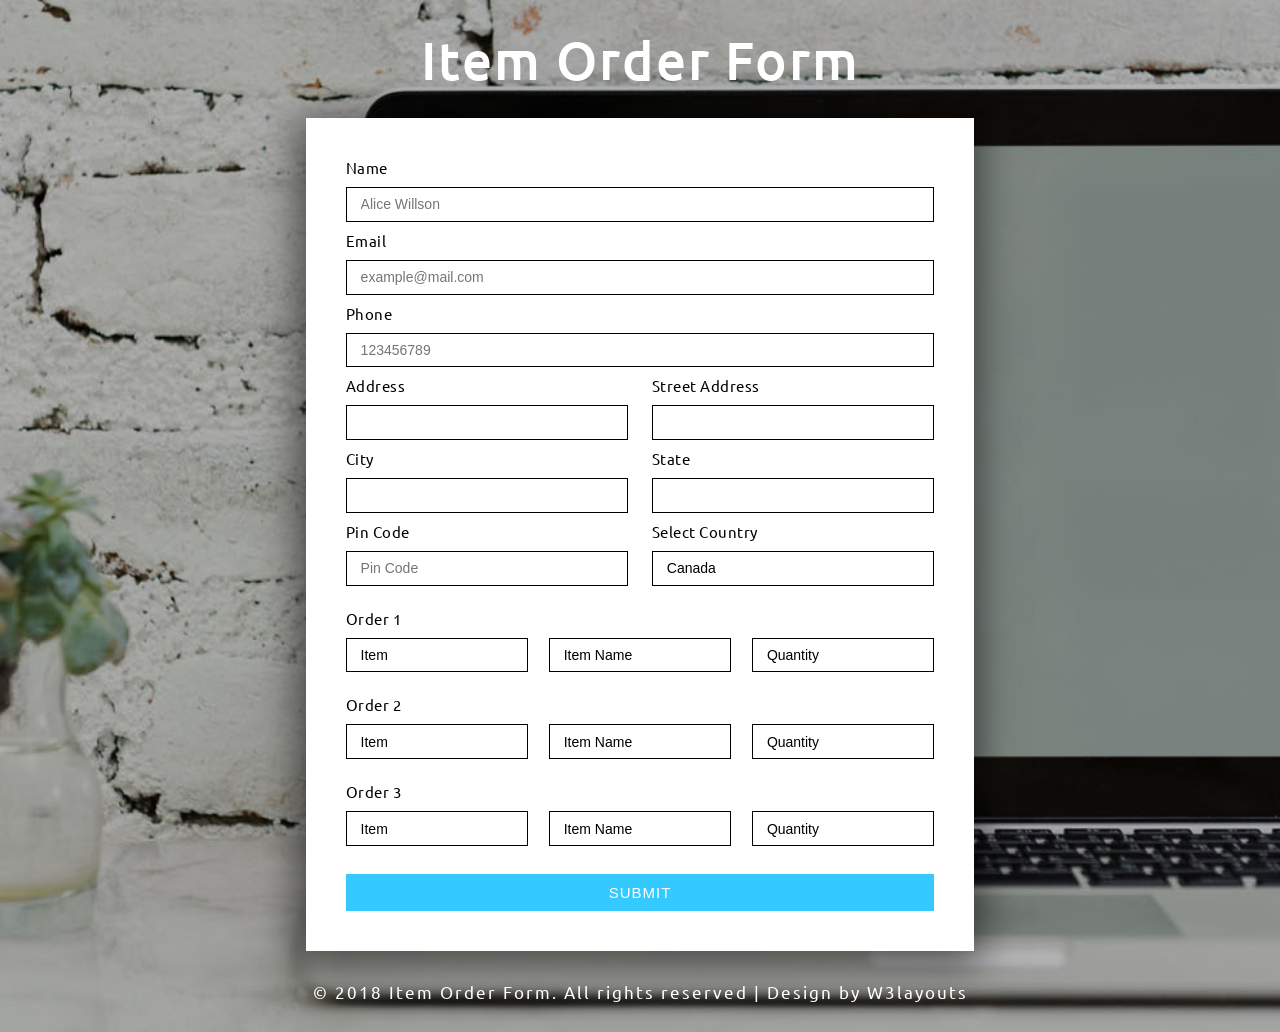
<file: custreg/customer.html>
<!--Author: W3layouts
   Author URL: http://w3layouts.com
   License: Creative Commons Attribution 3.0 Unported
   License URL: http://creativecommons.org/licenses/by/3.0/
   -->
<!DOCTYPE HTML>
<html lang="zxx">
   <head>
      <title>Item Order Form Responsive Widget Template :: w3layouts</title>
      <!-- Meta tag Keywords -->
      <meta name="viewport" content="width=device-width, initial-scale=1">
      <meta charset="UTF-8" />
      <meta name="keywords" content="Item Order Form Responsive Widget,Login form widgets, Sign up Web forms , Login signup Responsive web form,Flat Pricing table,Flat Drop downs,Registration Forms,News letter Forms,Elements"
         />
      <script>
         addEventListener("load", function () {
         	setTimeout(hideURLbar, 0);
         }, false);
         
         function hideURLbar() {
         	window.scrollTo(0, 1);
         }
      </script>
      <!-- Meta tag Keywords -->
      <!-- css files -->
      <link rel="stylesheet" href="css/style.css" type="text/css" media="all" />
      <!-- Style-CSS -->
      <!-- Font-Awesome-Icons-CSS -->
      <!-- //css files -->
      <!-- web-fonts -->
      <link href="//fonts.googleapis.com/css?family=Ubuntu:400,500" rel="stylesheet">
      <!-- //web-fonts -->
   </head>
   <body>
      <!-- title -->
      <h1 class="header-w3ls">Item Order Form</h1>
      <!-- //title -->
      <!-- content -->
      <div class="porduct-order-agile">
         <form action="#" method="post">
            <div class="form-group">
               <p>Name</p>
               <input type="text" name="name" placeholder="Alice Willson" required="">
            </div>
            <div class="form-group">
               <p>Email </p>
               <input type="email" placeholder="example@mail.com" required="">
            </div>
            <div class="form-group">
               <p>Phone</p>
               <input type="text" name="Phone" placeholder="123456789" required="">
            </div>
            <div class="main">
               <div class="form-left-to-w3l">
                  <p>Address</p>
                  <input type="text" name="address" placeholder="" required="">
               </div>
               <div class="form-left-to-w3l">
                  <p>Street Address</p>
                  <input type="text" name="address" placeholder="" required="">
               </div>
            </div>
            <div class="main">
               <div class="form-left-to-w3l">
                  <p>City</p>
                  <input type="text" name="city" placeholder="" required="">
                  <div class="clear"></div>
               </div>
               <div class="form-left-to-w3l">
                  <p>State</p>
                  <input type="text" name="state" placeholder="" required="">
                  <div class="clear"></div>
               </div>
            </div>
            <div class="main">
               <div class="form-left-to-w3l">
                  <p>Pin Code</p>
                  <input type="text" name="Pin code" placeholder="Pin Code" required="">
                  <div class="clear"></div>
               </div>
               <div class="form-left-to-w3l">
                  <p>Select Country</p>
                  <select class="form-control buttom">
                     <option value="">Canada
                     </option>
                     <option value="category2">Oman</option>
                     <option value="category1">Australia</option>
                     <option value="category3">America</option>
                     <option value="category3">London</option>
                     <option value="category3">Goa</option>
                     <option value="category3">Canada</option>
                     <option value="category3">Srilanka</option>
                  </select>
               </div>
            </div>
            <div class="order-list">
               <p>Order 1</p>
               <div class="main">
                  <div class="form-order">
                     <select class="form-control buttom">
                        <option value="">Item
                        </option>
                        <option value="category2">Item 1</option>
                        <option value="category1">Item 2</option>
                        <option value="category3">Item 3</option>
                        <option value="category3">Item 4</option>
                     </select>
                  </div>
                  <div class="form-order">
                     <select class="form-control buttom">
                        <option value="">Item Name
                        </option>
                        <option value="category2">Item A</option>
                        <option value="category1">Item B</option>
                        <option value="category3">Item C</option>
                        <option value="category3">Item D</option>
                     </select>
                  </div>
                  <div class="form-order">
                     <select class="form-control buttom">
                        <option value="">Quantity
                        </option>
                        <option value="category2">1</option>
                        <option value="category1">2</option>
                        <option value="category3">3</option>
                        <option value="category3">4</option>
                     </select>
                  </div>
               </div>
            </div>
            <div class="order-list">
               <p>Order 2</p>
               <div class="main">
                  <div class="form-order">
                     <select class="form-control buttom">
                        <option value="">Item
                        </option>
                        <option value="category2">Item 1</option>
                        <option value="category1">Item 2</option>
                        <option value="category3">Item 3</option>
                        <option value="category3">Item 4</option>
                     </select>
                  </div>
                  <div class="form-order">
                     <select class="form-control buttom">
                        <option value="">Item Name
                        </option>
                        <option value="category2">Item A</option>
                        <option value="category1">Item B</option>
                        <option value="category3">Item C</option>
                        <option value="category3">Item D</option>
                     </select>
                  </div>
                  <div class="form-order">
                     <select class="form-control buttom">
                        <option value="">Quantity
                        </option>
                        <option value="category2">1</option>
                        <option value="category1">2</option>
                        <option value="category3">3</option>
                        <option value="category3">4</option>
                     </select>
                  </div>
               </div>
            </div>
            <div class="order-list">
               <p>Order 3</p>
               <div class="main">
                  <div class="form-order">
                     <select class="form-control buttom">
                        <option value="">Item
                        </option>
                        <option value="category2">Item 1</option>
                        <option value="category1">Item 2</option>
                        <option value="category3">Item 3</option>
                        <option value="category3">Item 4</option>
                     </select>
                  </div>
                  <div class="form-order">
                     <select class="form-control buttom">
                        <option value="">Item Name
                        </option>
                        <option value="category2">Item A</option>
                        <option value="category1">Item B</option>
                        <option value="category3">Item C</option>
                        <option value="category3">Item D</option>
                     </select>
                  </div>
                  <div class="form-order">
                     <select class="form-control buttom">
                        <option value="">Quantity
                        </option>
                        <option value="category2">1</option>
                        <option value="category1">2</option>
                        <option value="category3">3</option>
                        <option value="category3">4</option>
                     </select>
                  </div>
               </div>
            </div>
            <button type="submit" class="btn btn-primary">Submit</button>
         </form>
      </div>
      <!-- copyright -->
      <div class="copy">
         <p>&copy; 2018 Item Order Form. All rights reserved | Design by
            <a href="http://w3layouts.com">W3layouts</a>
         </p>
      </div>
      <!-- //copyright -->
   </body>
</html>
</file>
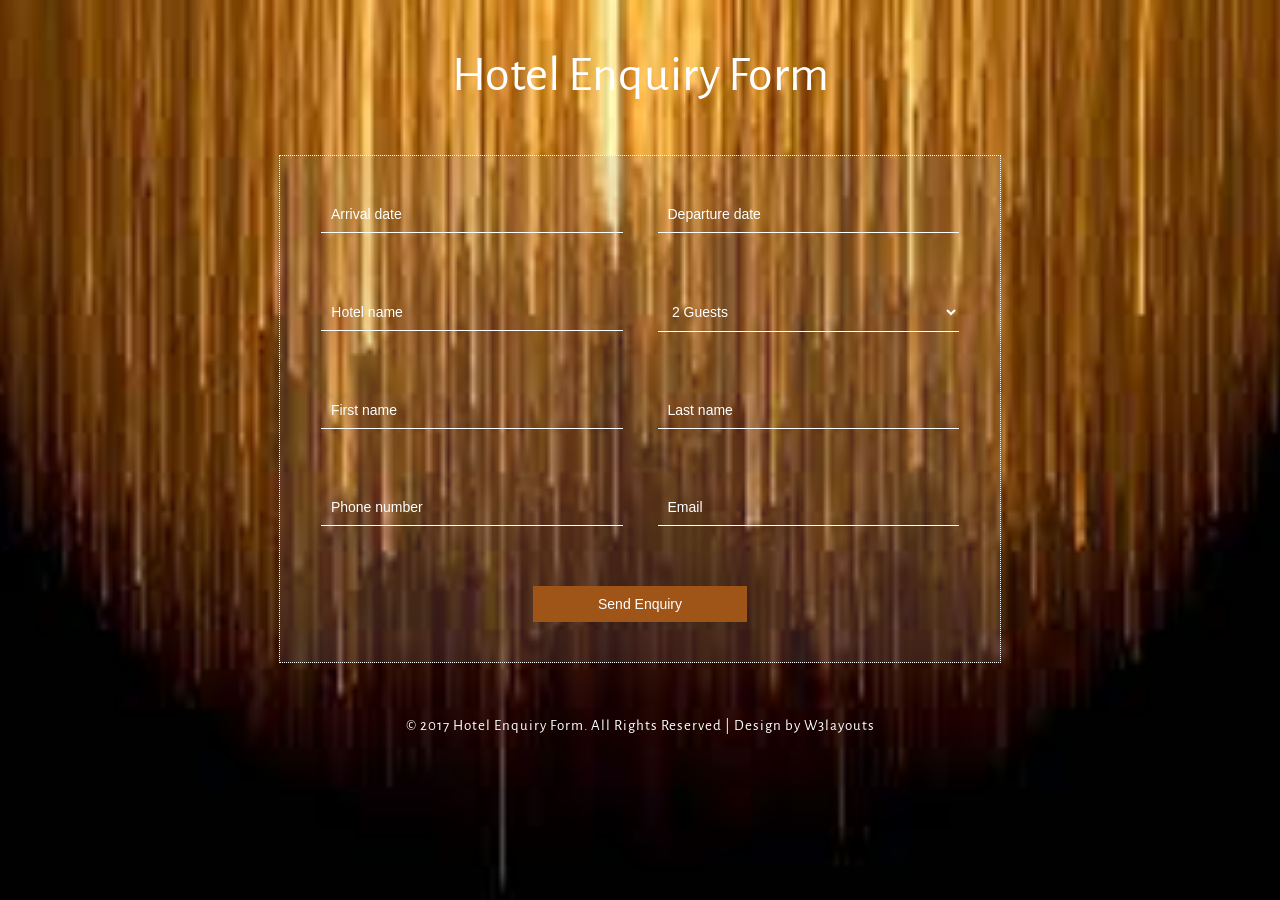
<file: admin/reg/userreg.php.html>
<!--
Author: W3layouts
Author URL: http://w3layouts.com
License: Creative Commons Attribution 3.0 Unported
License URL: http://creativecommons.org/licenses/by/3.0/
-->
<!DOCTYPE html>
<html lang="en">
<head>
	<title>Hotel Enquiry Form A Flat Responsive Widget Template  :: w3layouts</title>
	<link href="css/style.css" rel='stylesheet' type='text/css'/>
	<link href="//fonts.googleapis.com/css?family=Alegreya+Sans" rel="stylesheet">
		<meta name="viewport" content="width=device-width, initial-scale=1" />
		<meta http-equiv="Content-Type" content="text/html; charset=utf-8" />
		<meta name="keywords" content="Hotel Enquiry  Form Widget Responsive, Login Form Web Template, Flat Pricing Tables, Flat Drop-Downs, Sign-Up Web Templates, Flat Web Templates, Login Sign-up Responsive Web Template, Smartphone Compatible Web Template, Free Web Designs for Nokia, Samsung, LG, Sony Ericsson, Motorola Web Design" />
		<script type="application/x-javascript"> addEventListener("load", function() { setTimeout(hideURLbar, 0); }, false); function hideURLbar(){ window.scrollTo(0,1); } </script>
</head>
<body>
	<h1>Hotel Enquiry Form</h1>
	<div class="main-agile">
		<form action="#" method="post">
			<input  id="datepicker" name="Text" type="text" value="Arrival date" onfocus="this.value = '';" onblur="if (this.value == '') {this.value = 'Arrival date';}" required="">
			<input  id="datepicker1" class="cal2" name="Text" type="text" value="Departure date" onfocus="this.value = '';" onblur="if (this.value == '') {this.value = 'Departure date';}" required="">
			<input type="text"  class="hname" name="name" placeholder="Hotel name" required="">
			<select class="num">
				<option value="2 Guests">2 Guests</option>
				<option value="3 Guests">3 Guests</option>
				<option value="4 Guests">4 Guests</option>
				<option value="more">More</option>
			</select>
			<input type="text"  class="fname" name="First name" placeholder="First name" required="">
			<input type="text"  class="lname" name="Last name" placeholder="Last name" required="">
			<input type="text"  class="pnum" name="Phone number" placeholder="Phone number" required="">
			<input type="text"  class="email" name="Email" placeholder="Email" required="">
			<input type="submit" value="Send Enquiry">
		</form>
	</div>
	<div class="footer-w3l">
		<p class="agileinfo"> &copy; 2017 Hotel Enquiry Form. All Rights Reserved | Design by <a href="http://w3layouts.com">W3layouts</a></p>
	</div>
<!-- Calendar -->
	<script src="js/jquery.min.js"></script>
	<link rel="stylesheet" href="css/jquery-ui.css" />
	<script src="js/jquery-ui.js"></script>
		<script>
		 $(function() {
		$( "#datepicker,#datepicker1" ).datepicker();
		});
	 </script>
<!-- //Calendar -->
</body>
</html>
</file>
<file: cart/web/css/style.css>
/*
Author: W3layout
Author URL: http://w3layouts.com
License: Creative Commons Attribution 3.0 Unported
License URL: http://creativecommons.org/licenses/by/3.0/
*/
/* reset */
html,body,div,span,applet,object,iframe,h1,h2,h3,h4,h5,h6,p,blockquote,pre,a,abbr,acronym,address,big,cite,code,del,dfn,em,img,ins,kbd,q,s,samp,small,strike,strong,sub,sup,tt,var,b,u,i,dl,dt,dd,ol,nav ul,nav li,fieldset,form,label,legend,table,caption,tbody,tfoot,thead,tr,th,td,article,aside,canvas,details,embed,figure,figcaption,footer,header,hgroup,menu,nav,output,ruby,section,summary,time,mark,audio,video{margin:0;padding:0;border:0;font-size:100%;font:inherit;vertical-align:baseline;}
article, aside, details, figcaption, figure,footer, header, hgroup, menu, nav, section {display: block;}
ol,ul{list-style:none;margin:0;padding:0;}
blockquote,q{quotes:none;}
blockquote:before,blockquote:after,q:before,q:after{content:'';content:none;}
table{border-collapse:collapse;border-spacing:0;}
/* start editing from here */
a{text-decoration:none;}
.txt-rt{text-align:right;}/* text align right */
.txt-lt{text-align:left;}/* text align left */
.txt-center{text-align:center;}/* text align center */
.float-rt{float:right;}/* float right */
.float-lt{float:left;}/* float left */
.clear{clear:both;}/* clear float */
.pos-relative{position:relative;}/* Position Relative */
.pos-absolute{position:absolute;}/* Position Absolute */
.vertical-base{	vertical-align:baseline;}/* vertical align baseline */
.vertical-top{	vertical-align:top;}/* vertical align top */
.underline{	padding-bottom:5px;	border-bottom: 1px solid #eee; margin:0 0 20px 0;}/* Add 5px bottom padding and a underline */
nav.vertical ul li{	display:block;}/* vertical menu */
nav.horizontal ul li{	display: inline-block;}/* horizontal menu */
img{max-width:100%;}
/*end reset*/
body {
	font-family: Arial, Geneva,Helvetica, sans-serif;
	font-size: 100%;
	background:#ffffff;
}
.wrap {
	width: 80%;
	margin: 0 auto;
}
/*header*/
/*logo*/
.logo{
	float:left;
}
/*header-right*/
.header-right{
	float:right;
}
/*---contact-info---*/
.contact-info{
	text-align: right;
	text-transform: capitalize;
}
.contact-info ul {
	margin:0px;
	padding:0px;
}
.contact-info ul li:first-child{
	font-size:0.825em;
	color: #777;
	font-weight:normal;
}
.contact-info ul li{
	font-size: 1em;
	color: #777;
	font-weight:400;
	line-height: 1.8em;
}
/*  navigation */
.menu {
	margin-top: 1%;
}
.nav li:before{
	vertical-align: middle;
	margin:10px 4px 0;
	content:url('../images/arrow.png');
}
.nav li.active a{
	color:#97b538;
}
.nav li {
	padding: 0px 16px;
	display: inline-block;
}
.nav li:nth-child(7){
	margin-right: 0; 
	padding-right: 0;
}
.nav li a {
	text-transform: capitalize;
	line-height: 1.8em;
	font-weight: 400;
	color: #777;
	font-family: 'Cabin Condensed', sans-serif;
	text-decoration: none;
	font-size: 1em;
}
.nav li a:hover { 
	color:#97b538;
}
/*hdr-btm*/
.hdr-btm{
	padding: 1px 0 6px;
	margin-top: 1.6%;
	background: rgb(68,68,68);
	background: -moz-linear-gradient(top,  rgba(68,68,68,1) 60%, rgba(45,45,45,1) 61%);
	background: -webkit-gradient(linear, left top, left bottom, color-stop(60%,rgba(68,68,68,1)), color-stop(61%,rgba(45,45,45,1)));
	background: -webkit-linear-gradient(top,  rgba(68,68,68,1) 60%,rgba(45,45,45,1) 61%);
	background: -o-linear-gradient(top,  rgba(68,68,68,1) 60%,rgba(45,45,45,1) 61%);
	background: -ms-linear-gradient(top,  rgba(68,68,68,1) 60%,rgba(45,45,45,1) 61%);
	background: linear-gradient(to bottom,  rgba(68,68,68,1) 60%,rgba(45,45,45,1) 61%);
	filter: progid:DXImageTransform.Microsoft.gradient( startColorstr='#444444', endColorstr='#2d2d2d',GradientType=0 );
	border-radius: 0.6em;
	-webkit-border-radius: 0.6em;	
	-moz-border-radius: 0.6em;
	-o-border-radius: 0.6em;	
}
.hdr-btm-bg{
	border-radius: 0.6em;
	-webkit-border-radius: 0.6em;	
	-moz-border-radius: 0.6em;
	-o-border-radius: 0.6em;	
	height: 30px;
	margin: 0 6px;
	padding: 4px;
	background: rgb(208,208,208);
	background: -moz-linear-gradient(top,  rgba(208,208,208,1) 0%, rgba(197,197,197,1) 28%, rgba(151,151,151,1) 70%, rgba(129,129,129,1) 100%);
	background: -webkit-gradient(linear, left top, left bottom, color-stop(0%,rgba(208,208,208,1)), color-stop(28%,rgba(197,197,197,1)), color-stop(70%,rgba(151,151,151,1)), color-stop(100%,rgba(129,129,129,1)));
	background: -webkit-linear-gradient(top,  rgba(208,208,208,1) 0%,rgba(197,197,197,1) 28%,rgba(151,151,151,1) 70%,rgba(129,129,129,1) 100%);
	background: -o-linear-gradient(top,  rgba(208,208,208,1) 0%,rgba(197,197,197,1) 28%,rgba(151,151,151,1) 70%,rgba(129,129,129,1) 100%);
	background: -ms-linear-gradient(top,  rgba(208,208,208,1) 0%,rgba(197,197,197,1) 28%,rgba(151,151,151,1) 70%,rgba(129,129,129,1) 100%);
	background: linear-gradient(to bottom,  rgba(208,208,208,1) 0%,rgba(197,197,197,1) 28%,rgba(151,151,151,1) 70%,rgba(129,129,129,1) 100%);
	filter: progid:DXImageTransform.Microsoft.gradient( startColorstr='#d0d0d0', endColorstr='#818181',GradientType=0 );
}
/*hdr-btm-left*/
.hdr-btm-left{
	display: block;
	padding: 0px 20px 20px;
	margin-top: -10px;
}
.search{
	float:left;
	width: 33.333%;
}
.search input[type="text"] {
	font-size: 0.825em;
	width: 86.333%;
	outline: none;
	padding: 10px;
	background: white;
	border: none;
	color: #777777;
}
.search input[type="submit"] {
	right:38%;
	font-size:0.825em;
	position: absolute;
	width: 8.333%;
	letter-spacing:0px;
	line-height: 1.5em;
	border: none;
	padding: 8px;
	color: #ffffff;
	cursor: pointer;
	background-color: #7db500;
	background: -webkit-gradient(linear, 50% 0%, 50% 100%, color-stop(0%, #a0e800), color-stop(100%, #6b9c00));
	background: -webkit-linear-gradient(top, #a0e800, #6b9c00);
	background: -moz-linear-gradient(top, #a0e800, #6b9c00);
	background: -o-linear-gradient(top, #a0e800, #6b9c00);
	background: linear-gradient(top, #a0e800, #6b9c00);
	border-radius: 0.6em;
	-webkit-border-radius: 0.6em;	
	-moz-border-radius: 0.6em;
	-o-border-radius: 0.6em;	
}
.search input[type="submit"]:hover{
	background: -webkit-gradient(linear, 50% 0%, 50% 100%, color-stop(0%, #8fcf00), color-stop(100%, #6b9c00));
	background: -webkit-linear-gradient(top, #8fcf00, #6b9c00);
	background: -moz-linear-gradient(top, #8fcf00, #6b9c00);
	background: -o-linear-gradient(top, #8fcf00, #6b9c00);
	background: linear-gradient(top, #8fcf00, #6b9c00);
	background-color: #7db500;
	border-color: #5a8200;
}
/*drp-dwn*/
.drp-dwn {
	position: relative;
	width: 20.333%;
	float:left;
}
#select-1 {
	width: 90.333%;
	border:none;
	outline:none;
	font-size:0.825em;
	color: #777;
	background: rgba(255, 255, 255, 1);
	padding: 8px;
}
.drp-dwn option{
	padding: 10px 0;
}
/*drp-dwn*/
.txt-right{
	float: right;
}
.txt-right h3 a{
	display:block;
	margin-top: 8px;
	color: #fff;
	font-size: 1em;
	font-family: 'Cabin Condensed', sans-serif;
	line-height: 1.8em;
}
/*main*/
.main{
	display: block;
	padding: 3.5% 0;
}
/*sidebar*/

.sidebar{
	float: left;
	width:26.333%;
}
.s-main{
	background: #f8f8f8;
	margin-top: 30px;
	border: 1px solid rgb(233, 233, 233);
	box-shadow: 0 40px 30px -40px #999;
	-webkit-box-shadow: 0 40px 30px -40px #999;
	-moz-box-shadow: 0 40px 30px -40px #999;
	-o-box-shadow: 0 40px 30px -40px #999;
	border-radius: 0.6em;
	-webkit-border-radius: 0.6em;	
	-moz-border-radius: 0.6em;
	-o-border-radius: 0.6em;	
}
.s-main:first-child{
	margin-top: 0;
}
.s_hdr{
	background: -webkit-gradient(linear, 50% 0%, 50% 100%, color-stop(0%, #8fcf00), color-stop(100%, #6b9c00));
	background: -webkit-linear-gradient(top, #8fcf00, #6b9c00);
	background: -moz-linear-gradient(top, #8fcf00, #6b9c00);
	background: -o-linear-gradient(top, #8fcf00, #6b9c00);
	background: linear-gradient(top, #8fcf00, #6b9c00);
	background-color: #7db500;
	border-color: #5a8200;
	border-radius: 0.6em;
	-webkit-border-radius: 0.6em;	
	-moz-border-radius: 0.6em;
	-o-border-radius: 0.6em;	
}
.s_hdr h2{
	padding: 10px;
	text-align: center;
	font-size: 2.0em;
	letter-spacing: 0px;
	color: #FFF;
	font-family: 'Cabin Condensed', sans-serif;
}
.text1-nav{
	padding:20px;
}
.text1-nav ul li{
	display:inline;
}
.text1-nav ul li a {
	display: block;
	font-size: 0.825em;
	color: #777;
	letter-spacing: 0px;
	line-height: 2.8em;
	border-bottom: 1px solid #EEEEEE;
}
.text1-nav ul li:before{
	margin-top: 12px;
	margin-right: 10px;
	content: url('../images/arrow1.png');
	float: left;
}
.text1-nav ul li a:hover{
	color: #6FA200;
}
.s_hdr1{
	border-radius: 0.6em;
	-webkit-border-radius: 0.6em;	
	-moz-border-radius: 0.6em;
	-o-border-radius: 0.6em;	
	background: rgb(198,198,198);
	background: -moz-linear-gradient(top,  rgba(198,198,198,1) 0%, rgba(167,167,167,1) 20%, rgba(130,130,130,1) 40%, rgba(87,87,87,1) 70%, rgba(80,80,80,1) 99%);
	background: -webkit-gradient(linear, left top, left bottom, color-stop(0%,rgba(198,198,198,1)), color-stop(20%,rgba(167,167,167,1)), color-stop(40%,rgba(130,130,130,1)), color-stop(70%,rgba(87,87,87,1)), color-stop(99%,rgba(80,80,80,1)));
	background: -webkit-linear-gradient(top,  rgba(198,198,198,1) 0%,rgba(167,167,167,1) 20%,rgba(130,130,130,1) 40%,rgba(87,87,87,1) 70%,rgba(80,80,80,1) 99%);
	background: -o-linear-gradient(top,  rgba(198,198,198,1) 0%,rgba(167,167,167,1) 20%,rgba(130,130,130,1) 40%,rgba(87,87,87,1) 70%,rgba(80,80,80,1) 99%);
	background: -ms-linear-gradient(top,  rgba(198,198,198,1) 0%,rgba(167,167,167,1) 20%,rgba(130,130,130,1) 40%,rgba(87,87,87,1) 70%,rgba(80,80,80,1) 99%);
	background: linear-gradient(to bottom,  rgba(198,198,198,1) 0%,rgba(167,167,167,1) 20%,rgba(130,130,130,1) 40%,rgba(87,87,87,1) 70%,rgba(80,80,80,1) 99%);
	filter: progid:DXImageTransform.Microsoft.gradient( startColorstr='#c6c6c6', endColorstr='#505050',GradientType=0 );
}
.s_hdr1 h2{
	padding: 10px;
	text-align: center;
	font-size: 2.0em;
	letter-spacing: 0px;
	color: #FFF;
	font-family: 'Cabin Condensed', sans-serif;
}
/*end sidebar*/
/*content*/
.content{
	float: left;
	width:70.333%;
	margin-left: 3.333%;
}
.cnt-btn{
	float:right;
	margin-right:4.333%;
}
.cnt-btn:nth-child(1){
	margin-right: 0;
}
.cnt-btn a{
	font-family: 'Cabin Condensed', sans-serif;
	display: inline-block;
	background: url('../images/btn.png') no-repeat;
	border: none;
	outline: none;
	padding: 14px 60px;
	color: #777;
	font-size: 0.925em;
}
.cnt-btn a:hover{
	color: #97b538;
}
.cnt-main{
	margin-top:3.5%;
	background: #ffffff;
	border: 1px solid rgb(233, 233, 233);
	box-shadow: 0 40px 30px -40px #999;
	-webkit-box-shadow: 0 40px 30px -40px #999;
	-moz-box-shadow: 0 40px 30px -40px #999;
	-o-box-shadow: 0 40px 30px -40px #999;
	border-radius: 0.6em;
	-webkit-border-radius: 0.6em;	
	-moz-border-radius: 0.6em;
	-o-border-radius: 0.6em;	
}
.s_btn {
	padding: 3.5%;
}
.s_btn ul {
	display: block;
}
.s_btn ul li {
	display: inline;
	margin-right: 10.333%;
	float:left;
}
.s_btn ul li:nth-child(1),.s_btn ul li:nth-child(3),.s_btn ul li:nth-child(4){
	margin-right: 0;
}
.s_btn ul li h2{
	font-size: 2.0em;
	color: #777;
	font-weight: 400;
	font-family: 'Cabin Condensed', sans-serif;
}
.s_btn ul li h3 a{
	font-family: 'Cabin Condensed', sans-serif;
	margin-top: 4px;
	line-height: 1.8em;
	margin-left: 20px;
	display: block;
	font-size: 0.925em;
	border: none;
	padding: 4px 20px;
	color: #ffffff;
	cursor: pointer;
	background: -webkit-gradient(linear, 50% 0%, 50% 100%, color-stop(0%, #8fcf00), color-stop(100%, #6b9c00));
	background: -webkit-linear-gradient(top, #8fcf00, #6b9c00);
	background: -moz-linear-gradient(top, #8fcf00, #6b9c00);
	background: -o-linear-gradient(top, #8fcf00, #6b9c00);
	background: linear-gradient(top, #8fcf00, #6b9c00);
	background-color: #7db500;
	border-color: #5a8200;
	border-radius: 0.6em;
	-webkit-border-radius: 0.6em;	
	-moz-border-radius: 0.6em;
	-o-border-radius: 0.6em;	
}
.s_btn ul li h3 a:hover{
	background-color: #7db500;
	background: -webkit-gradient(linear, 50% 0%, 50% 100%, color-stop(0%, #a0e800), color-stop(100%, #6b9c00));
	background: -webkit-linear-gradient(top, #a0e800, #6b9c00);
	background: -moz-linear-gradient(top, #a0e800, #6b9c00);
	background: -o-linear-gradient(top, #a0e800, #6b9c00);
	background: linear-gradient(top, #a0e800, #6b9c00);
}
.s_btn ul li h4 a{
	font-family: 'Cabin Condensed', sans-serif;
	margin-top: 4px;
	line-height: 1.8em;
	margin-left: 20px;
	display: block;
	font-size: 0.925em;
	border: none;
	padding: 4px 20px;
	color: #ffffff;
	cursor: pointer;
	background: -webkit-gradient(linear, 50% 0%, 50% 100%, color-stop(0%, #e8543f), color-stop(100%, #d9331a));
	background: -webkit-linear-gradient(top, #e8543f, #d9331a);
	background: -moz-linear-gradient(top, #e8543f, #d9331a);
	background: -o-linear-gradient(top, #e8543f, #d9331a);
	background: linear-gradient(top, #e8543f, #d9331a);
	background-color: #e54028;
	border-color: #c22d18;
	border-radius: 0.6em;
	-webkit-border-radius: 0.6em;	
	-moz-border-radius: 0.6em;
	-o-border-radius: 0.6em;	
	
}
.s_btn ul li h4 a:hover{
	background-color: #e54028;
	background: -webkit-gradient(linear, 50% 0%, 50% 100%, color-stop(0%, #eb6855), color-stop(100%, #d9331a));
	background: -webkit-linear-gradient(top, #eb6855, #d9331a);
	background: -moz-linear-gradient(top, #eb6855, #d9331a);
	background: -o-linear-gradient(top, #eb6855, #d9331a);
	background: linear-gradient(top, #eb6855, #d9331a);
}
/*grid*/
.grid{
	padding: 3.5%;
	border-top: 1px solid rgb(233, 233, 233);
}
.grid-img{
	float: left;
	width:64.333%;
	margin-right: 3.333%;
}
.grid-para{
	margin-top:3.333%;
	float: left;
	width:32.333%;
}
.grid-para h2{
	font-size: 2.0em;
	font-family: 'Cabin Condensed', sans-serif;
	color: #FF6100;
	letter-spacing: 0px;
	font-weight: 400;
	text-decoration: none;
}
.grid-para h3{
	padding: 10px 0;
	font-size: 1.4em;
	color: #777;
	text-decoration: none;
	font-family: 'Cabin Condensed', sans-serif;
}
.grid-para p{
	font-size: 0.825em;
	color: #777;
	line-height: 1.8em;
}
.btn {
	display: block;
}
.top{
	margin-top: 6%;
}
.top1{
	margin-top: 3%;
}
.btn a{
	display: inline-block;
	font-family: 'Cabin Condensed', sans-serif;
	font-size: 0.925em;
	border: none;
	padding: 8px 20px;
	color: #ffffff;
	cursor: pointer;
	background: rgb(136,136,136);
	background: -moz-linear-gradient(top,  rgba(136,136,136,1) 0%, rgba(119,119,119,1) 30%, rgba(102,102,102,1) 71%);
	background: -webkit-gradient(linear, left top, left bottom, color-stop(0%,rgba(136,136,136,1)), color-stop(30%,rgba(119,119,119,1)), color-stop(71%,rgba(102,102,102,1)));
	background: -webkit-linear-gradient(top,  rgba(136,136,136,1) 0%,rgba(119,119,119,1) 30%,rgba(102,102,102,1) 71%);
	background: -o-linear-gradient(top,  rgba(136,136,136,1) 0%,rgba(119,119,119,1) 30%,rgba(102,102,102,1) 71%);
	background: -ms-linear-gradient(top,  rgba(136,136,136,1) 0%,rgba(119,119,119,1) 30%,rgba(102,102,102,1) 71%);
	background: linear-gradient(to bottom,  rgba(136,136,136,1) 0%,rgba(119,119,119,1) 30%,rgba(102,102,102,1) 71%);
	filter: progid:DXImageTransform.Microsoft.gradient( startColorstr='#888888', endColorstr='#666666',GradientType=0 );
	border-radius: 0.6em;
	-webkit-border-radius: 0.6em;	
	-moz-border-radius: 0.6em;
	-o-border-radius: 0.6em;	
}
.btn a:hover{
	color: #E7EBE3;
	background: #686868;
}
.btn a img{
	vertical-align: top;
	margin: 2px 0px 0px 4px;
}
/*  GRID OF THREE   ============================================================================= */
.section {
	clear: both;
	padding: 0px;
	margin: 0px;
}
.group:before,
.group:after {
    content:"";
    display:table;
}
.group:after {
    clear:both;
}
.group {
    zoom:1;
}
.grid_1_of_3{
	display: block;
	float:left;
	margin: 3% 1% 2% 3.66%;
	background: #F8F8F8;
	
}
.images_1_of_3 {
	text-align:center;
	width: 24.333%;
	padding: 1.5%; 
	border: 1px solid rgb(228, 228, 228);
	border-radius: 0.6em;
	-webkit-border-radius: 0.6em;	
	-moz-border-radius: 0.6em;
	-o-border-radius: 0.6em;	
}
.images_1_of_3  img {
	max-width:100%;
	display:inline-block;
	height: 130px;
}
.images_1_of_3  h3{
	color: #777;
	margin-top: 0.8em;
	margin-bottom: 0.2em;
	font-size: 1em;
	font-weight: normal;
	letter-spacing: 0px;
	text-transform: uppercase;
	font-family: 'Cabin Condensed', sans-serif;
}
.btm{
	padding-bottom: 3%;
}
/*footer*/
.footer-bg{
	padding:3% 0;
	background: #353535;
}
.f_nav {
	text-align:center;
}
.f_nav ul li{
	display: inline-block;
	margin-right: 3.33%;
}
.f_nav ul li a{
	display: block;
	font-size: 1.09em;
	color: #fff;
	font-family: 'Cabin Condensed', sans-serif;
}
.f_nav ul li a:hover{
	color: #6FA200;
}
.footer1{
	padding:3% 0 0;
	text-align:center;
}
.footer1 p{
	line-height:1.8em;
	font-size:0.825em;
	color: #fff;
	font-weight:400;
}
.footer1 p a{
	font-family: 'Cabin Condensed', sans-serif;
	color: #6FA200;
	font-size: 1.2em;
}
.footer1 p a:hover{
	color:#777777;
}
/*about*/
.about{
	float: left;
	width: 71.333%;
	margin-right: 2.333%;
}
.abt_para{
	float: left;
	width: 61.333%;
	margin-right: 2.333%;
}
.abt_para h3{
	font-size: 2.0em;
	color: #777;
	font-weight: 400;
	font-family: 'Cabin Condensed', sans-serif;
}
.about p{
	margin-top:10px;
	line-height: 1.8em;
	font-size: 0.825em;
	color: #777;
}
.abt_img{
	float:left;
	width: 36.333%;
}
/*service*/
.ser-main{
	float: left;
	width: 71.33%;
	margin-right: 2.33%;
}
.ser-main h4{
	font-size: 2.0em;
	color: #777;
	font-weight: 400;
	font-family: 'Cabin Condensed', sans-serif;
}
.ser-para p{
	font-size: 0.825em;
	color: #777;
	letter-spacing: 0px;
	line-height: 1.8em;
}
.ser-grid{
	float:right;
}
.ser-grid-list:nth-last-child(2){
	margin-right: 0;
}
.ser-grid-list{
	float: left;
	width: 27.33%;
	margin-right: 5.33%;
	padding-bottom: 3%;
}
.ser-grid-list h5{
	font-size: 1.4em;
	color: #777;
	font-weight: 400;
	font-family: 'Cabin Condensed', sans-serif;
}
.ser-grid-list img{
	margin:15px 0;
	border: 4px solid #ffffff;
	box-shadow: 0px 0px 10px #999;
	-webkit-box-shadow: 0px 0px 10px #999;
	-moz-box-shadow: 0px 0px 10px #999;
	-o-box-shadow: 0px 0px 10px #999;
}
.ser-grid-list p{
	font-size: 0.825em;
	color: #777;
	letter-spacing: 0px;
	line-height: 1.8em;
}
.ser-rdmore {
	float:right;
	margin:30px 10px 40px 0px;
}
.ser-para {
	margin-bottom: 3%;
}
/***Contact*/
/*  Contact Form  ============================================================================= */
.section {
	clear: both;
	padding: 0px;
	margin: 0px;
}
.group:before,
.group:after {
    content:"";
    display:table;
}
.group:after {
    clear:both;
}
.group {
    zoom:1;
}
.col{
	display: block;
	float:left;
	margin: 0% 0 1% 1.6%;
}
.col:first-child{
	margin-left:0;
}	
.span_2_of_4{
	width: 63.1%;
	padding:1.5%; 
}
.span_1_of_2 {
	width: 29.2%;
	padding:1.5%; 
}
.contact-form{
	position:relative;
	padding-bottom:30px;
}
.contact-form div{
	padding:5px 0;
}
.contact-form form{
	margin-top:10px;
}
.contact-form span{
	color:#777;
	display:block;
	font-size:0.825em;
	padding-bottom:5px;
}
.span_1_of_2 h3 {
	font-size: 2.0em;
	color: #777;
	font-weight: 400;
	font-family: 'Cabin Condensed', sans-serif;
}
.span_2_of_4 h3 {
	font-size: 2.0em;
	color: #777;
	font-weight: 400;
	font-family: 'Cabin Condensed', sans-serif;
}
.contact-form input[type="text"],.contact-form textarea{
	font-size:1.1em;
	font-family: 'Source Sans Pro', sans-serif;
	color: #555;
	padding: 8px;
	display: block;
	width: 98%;
	background: #FFFFFF;
	border: 1px solid #E4E4E4;
	outline: none;
	-webkit-appearance: none;
	border-radius: 4px;
	-webkit-border-radius: 4px;
	-moz-border-radius: 4px;
	-o-border-radius: 4px;
}
.contact-form textarea{
	resize:none;
	height:120px;		
}
.contact-form input[type="submit"]{
	display: inline-block;
	font-family: 'Cabin Condensed', sans-serif;
	font-size:1.1em;
	border: none;
	outline:none;
	padding: 10px 24px;
	color: #ffffff;
	cursor: pointer;
	background: rgb(136,136,136);
	background: -moz-linear-gradient(top, rgba(136,136,136,1) 0%, rgba(119,119,119,1) 30%, rgba(102,102,102,1) 71%);
	background: -webkit-gradient(linear, left top, left bottom, color-stop(0%,rgba(136,136,136,1)), color-stop(30%,rgba(119,119,119,1)), color-stop(71%,rgba(102,102,102,1)));
	background: -webkit-linear-gradient(top, rgba(136,136,136,1) 0%,rgba(119,119,119,1) 30%,rgba(102,102,102,1) 71%);
	background: -o-linear-gradient(top, rgba(136,136,136,1) 0%,rgba(119,119,119,1) 30%,rgba(102,102,102,1) 71%);
	background: -ms-linear-gradient(top, rgba(136,136,136,1) 0%,rgba(119,119,119,1) 30%,rgba(102,102,102,1) 71%);
	background: linear-gradient(to bottom, rgba(136,136,136,1) 0%,rgba(119,119,119,1) 30%,rgba(102,102,102,1) 71%);
	filter: progid:DXImageTransform.Microsoft.gradient( startColorstr='#888888', endColorstr='#666666',GradientType=0 );
	position: absolute;
	right: 0;
	border-radius: 0.6em;
	-webkit-border-radius: 0.6em;	
	-moz-border-radius: 0.6em;
	-o-border-radius: 0.6em;	
}
.contact-form input[type="submit"]:hover{
	color: #E7EBE3;
	background: #686868;
}
.company_address p{
	color:#777;
	padding:2px 0;
	font-size: 0.825em;
	line-height: 1.8em;
}
.company_address p span{
	color: #7fb538;
	cursor:pointer;
}
.company_address p span:hover{
	text-decoration:underline;
	color: #777;
	-webkit-transition:0.5s;
}
.map{
	border:1px solid #C7C7C7;
	margin:6% 0;
}
/*details*/

/*  Preview  ============================================================================= */
.back-links {
	float: left;
	padding-top: 5px;
}
.back-links p {
	font-size: 0.8125em;
	color: #333;
}
.back-links p a {
	font-size: 0.9em;
	padding: 0 1.3%;
	color: #333;
	font-family: 'ambleregular';
}
.back-links p a:hover, .back-links p a:active {
	color:#B81D22;
}
.image {
	clear: both;
	padding: 0px;
	margin: 0px;
	padding: 1.5%;
}
.group:before, .group:after {
	content: "";
	display: table;
}
.group:after {
	clear: both;
}
.group {
	zoom: 1;
}
.rightsidebar {
	display: block;
	float: left;
	margin: 0% 0 0% 1.6%;
}

.desc {
	display: block;
	float: left;
	margin: 0% 0 0% 2.6%;
}
.product-details{
	margin:10px 0;
}
.details {
	width: 70.333%;
	float: left;
	margin-right: 3.333%;
}
.images_3_of_2 {
	border: 1px solid #dfdfdf;
	width: 42.333%;
	float: left;
	text-align: center;
}
.span_3_of_2 {
	width: 53.2%;
}
.span_3_of_1 {
	width: 25.2%;
	padding: 1.5%;
}
.images_3_of_2  img {
	max-width: 100%;
}
.span_3_of_2  h2 {
	font-size: 2.0em;
	color: #777;
	font-weight: 400;
	font-family: 'Cabin Condensed', sans-serif;
}
.span_3_of_2  p{
	font-size: 0.825em;
	color: #777;
	line-height: 1.8em;
}
.price p {
	font-size: 0.825em;
	color: #777;
	line-height: 1.8em;
	vertical-align: top;
}
.price p span {
	font-size: 2.0em;
	color: #777;
	font-weight: 400;
	font-family: 'Cabin Condensed', sans-serif;
}
.price {
margin-top: 3%;
}
.available {
	margin-top: 10px;
	padding: 10px 0;
	border-top: 1px solid #EEEEEE;
}
.available p {
	font-size: 1.6em;
	color: #777;
	font-weight: 400;
	font-family: 'Cabin Condensed', sans-serif;
}
.available li {
	display: inline;
	font-size: 0.8125em;
	padding: 1.5% 2%;
	color: #353535;
}
.available li select {
	display: inline;
	font-size: 1em;
	color: #333;
	margin-left: 3px;
}
.share-desc{
	margin-bottom:15px;
}
.share{
	float:left;
}
.share p {
	font-size: 1.2em;
	color: #777;
	font-weight: 400;
	font-family: 'Cabin Condensed', sans-serif;
}
.share li {
	display: inline-block;
	margin: 5px 6px;
	background:#222;
	border-radius:5px;
}
.share li img {
	vertical-align:middle; 
}
.wish-list{
	padding:15px 0;
	border-bottom: 1px solid #E6E6E6;
	border-top: 1px solid #E6E6E6;
}
.wish-list li{
	display:inline-block;
	margin-right:45px;
}
.wish-list li a{
	color: #777777;
	font-size:0.825em;
	padding-left:22px;
}
.wish-list li a:hover {
	color: #E4292F;
}
.wish-list li.wish{
	background:url(../images/wishlist.png) no-repeat 0;
}
.wish-list li.compare{
	background:url(../images/compare.png) no-repeat 0;
}
.product-desc, .product-tags {
	clear: both;
	padding-top: 20px;
}
.product-desc p {
	font-size: 0.825em;
	color: #777;
	line-height: 1.8em;
	margin: 20px 0;
}
.product-desc p span{
	font-weight:bold;
}
.product-tags h4 {
	padding: 10px 0;
	font-size: 0.825em;
	color: #777;
	font-weight: bold;
}
.input-box {
	background: url(../images/tag.png) no-repeat 0 8px;
	padding-left: 35px;
}
.input-box input[type="text"] {
	padding: 8px;
	display: block;
	width: 95%;
	background: #fcfcfc;
	border: none;
	outline: none;
	color: #464646;
	font-size: 0.8125em;
	font-family: Arial, Helvetica, sans-serif;
	box-shadow: inset 0px 0px 3px #999;
	-webkit-box-shadow: inset 0px 0px 3px #999;
	-moz-box-shadow: inset 0px 0px 3px #999;
	-o-box-shadow: inset 0px 0px 3px #999;
	-webkit-appearance: none;
}
.product-tags .button {
	margin-top: 15px;
	line-height: 3em;
}
.span_3_of_2 .button {
	float: right;
	margin-top: 1%;
	line-height: 2em;
}
.product-tags .button a {
	font-family: 'Cabin Condensed', sans-serif;
	font-size: 0.825em;
	border: none;
	padding: 8px 20px;
	color: #ffffff;
	cursor: pointer;
	background: rgb(136,136,136);
	background: -moz-linear-gradient(top, rgba(136,136,136,1) 0%, rgba(119,119,119,1) 30%, rgba(102,102,102,1) 71%);
	background: -webkit-gradient(linear, left top, left bottom, color-stop(0%,rgba(136,136,136,1)), color-stop(30%,rgba(119,119,119,1)), color-stop(71%,rgba(102,102,102,1)));
	background: -webkit-linear-gradient(top, rgba(136,136,136,1) 0%,rgba(119,119,119,1) 30%,rgba(102,102,102,1) 71%);
	background: -o-linear-gradient(top, rgba(136,136,136,1) 0%,rgba(119,119,119,1) 30%,rgba(102,102,102,1) 71%);
	background: -ms-linear-gradient(top, rgba(136,136,136,1) 0%,rgba(119,119,119,1) 30%,rgba(102,102,102,1) 71%);
	background: linear-gradient(to bottom, rgba(136,136,136,1) 0%,rgba(119,119,119,1) 30%,rgba(102,102,102,1) 71%);
	filter: progid:DXImageTransform.Microsoft.gradient( startColorstr='#888888', endColorstr='#666666',GradientType=0 );
	border-radius: 0.6em;
	-webkit-border-radius: 0.6em;
	-moz-border-radius: 0.6em;
	-o-border-radius: 0.6em;
}
.span_3_of_2 .button a:hover, .product-tags .button a:hover {
	color: #E7EBE3;
background: #686868;
}
.product-tags p{
	font-size: 0.85em;
	padding:5px  0;
	color: #969696;
	line-height: 1.8em;
}
/**** Review *****/
.review h4,.review h4 a{
 font-size:1.2em;
 color: #777;
 font-family: 'ambleregular';
}
.review h4 a{
	text-decoration:underline;
}
.review h4 a:hover{
	text-decoration:none;
	color:#E4292F;
}
.review ul{
	margin-top:10px;
}
.review li{
	display:block;
	font-family: 'ambleregular';
	padding:8px 0;
	color: #666;
	font-size:1em;
}
.review li img{
	vertical-align:middle;
}
.review p{
	font-size:0.8em;
	padding:5px 0;
	color: #969696;
	line-height: 1.6em;
	font-family: verdana, arial, helvetica, helve, sans-serif;
}
.your-review h3{
	font-size:1.2em;
    color: #333;
    font-family: 'ambleregular';
}
.your-review div{
	padding:5px 0;
}
.your-review span{
	display:block;
	font-size:0.8125em;
	color:#757575;
	padding-bottom:5px;
	font-family :verdana, arial, helvetica, helve, sans-serif;
}
.your-review label span.red{
	color:#777;
	display:inline;
}
.your-review input[type="text"],.your-review textarea{
	padding:8px;
	display:block;
	width:50%;
	border:1px solid #E0E0E0;
	background:none;
	outline:none;
	color:#777;
	font-size:1em;
	font-family:Arial, Helvetica, sans-serif;
	-webkit-appearance:none;
}
.your-review textarea{
	resize:none;
	height:120px;		
}
.your-review input[type="submit"]{
	font-family: 'Cabin Condensed', sans-serif;
	font-size: 0.825em;
	border: none;
	padding: 8px 20px;
	color: #ffffff;
	cursor: pointer;
	background: rgb(136,136,136);
	background: -moz-linear-gradient(top, rgba(136,136,136,1) 0%, rgba(119,119,119,1) 30%, rgba(102,102,102,1) 71%);
	background: -webkit-gradient(linear, left top, left bottom, color-stop(0%,rgba(136,136,136,1)), color-stop(30%,rgba(119,119,119,1)), color-stop(71%,rgba(102,102,102,1)));
	background: -webkit-linear-gradient(top, rgba(136,136,136,1) 0%,rgba(119,119,119,1) 30%,rgba(102,102,102,1) 71%);
	background: -o-linear-gradient(top, rgba(136,136,136,1) 0%,rgba(119,119,119,1) 30%,rgba(102,102,102,1) 71%);
	background: -ms-linear-gradient(top, rgba(136,136,136,1) 0%,rgba(119,119,119,1) 30%,rgba(102,102,102,1) 71%);
	background: linear-gradient(to bottom, rgba(136,136,136,1) 0%,rgba(119,119,119,1) 30%,rgba(102,102,102,1) 71%);
	filter: progid:DXImageTransform.Microsoft.gradient( startColorstr='#888888', endColorstr='#666666',GradientType=0 );
	border-radius: 0.6em;
	-webkit-border-radius: 0.6em;
	-moz-border-radius: 0.6em;
	-o-border-radius: 0.6em;
}
.your-review input[type="submit"]:hover{
color: #E7EBE3;
background: #686868;
}
.span_3_of_1 li a {
	font-size:1em;
	padding:8px 0 8px 20px;
	color: #666;
	display: block;
	font-family: 'ambleregular';
	background: url(../images/drop_arrow.png) no-repeat 0;
	border-bottom:1px solid #F0F0F0;
}
.span_3_of_1 li a:hover {
	background: url(../images/drop_arrow-hover.png) no-repeat 0;
	color:#B81D22;
}
.span_3_of_2 .button {
	float: right;
	margin-top:15px;
	line-height:3em;
}
.span_3_of_2 .button a {
	font-family: 'Cabin Condensed', sans-serif;
	font-size: 0.825em;
	border: none;
	padding: 8px 20px;
	color: #ffffff;
	cursor: pointer;
	background: rgb(136,136,136);
	background: -moz-linear-gradient(top, rgba(136,136,136,1) 0%, rgba(119,119,119,1) 30%, rgba(102,102,102,1) 71%);
	background: -webkit-gradient(linear, left top, left bottom, color-stop(0%,rgba(136,136,136,1)), color-stop(30%,rgba(119,119,119,1)), color-stop(71%,rgba(102,102,102,1)));
	background: -webkit-linear-gradient(top, rgba(136,136,136,1) 0%,rgba(119,119,119,1) 30%,rgba(102,102,102,1) 71%);
	background: -o-linear-gradient(top, rgba(136,136,136,1) 0%,rgba(119,119,119,1) 30%,rgba(102,102,102,1) 71%);
	background: -ms-linear-gradient(top, rgba(136,136,136,1) 0%,rgba(119,119,119,1) 30%,rgba(102,102,102,1) 71%);
	background: linear-gradient(to bottom, rgba(136,136,136,1) 0%,rgba(119,119,119,1) 30%,rgba(102,102,102,1) 71%);
	filter: progid:DXImageTransform.Microsoft.gradient( startColorstr='#888888', endColorstr='#666666',GradientType=0 );
	border-radius: 0.6em;
	-webkit-border-radius: 0.6em;
	-moz-border-radius: 0.6em;
	-o-border-radius: 0.6em;
}
.span_3_of_2 .button a:hover {
}
.subscribe {
	padding:30px 0;
}
.subscribe p {
	font-size:0.85em;
	color:#666;
	padding:5px 0;
	line-height:1.6em;
}
.signup {
	border-radius: 0.2em;
	-webkit-border-radius: 0.2em;
	-moz-border-radius: 0.2em;
	-o-border-radius: 0.2em;
	margin-top: 5px;
	background: #E7E7E7;
	box-shadow: inset 0px 2px 5px #707070;
}
.signup input[type="text"] {
	border: none;
	background: none;
	padding:5px;
	outline: none;
	width:70%;
	font-size:0.85em;
	color:#222;
}
.signup input[type="submit"] {
	border: 1px solid #5C5655;
	padding: 8px 20px;
	font-size: 12px;
	width:85px;
	margin: 0;
	font-weight: bold;
	cursor: pointer;
	background: #565656;
	filter: progid:DXImageTransform.Microsoft.gradient(startColorstr='#565656', endColorstr='#565656');
	color: #fff;
	text-shadow: 0 1px 0 rgba(0, 0, 0, 0.2);
}
.signup input[type="submit"]:hover {
	background: #5e5e5e;
	background: -moz-linear-gradient(top,  #5e5e5e 0%, #404040 100%);
	background: -webkit-gradient(linear, left top, left bottom, color-stop(0%,#5e5e5e), color-stop(100%,#404040));
	background: -webkit-linear-gradient(top,  #5e5e5e 0%,#404040 100%);
	background: -o-linear-gradient(top,  #5e5e5e 0%,#404040 100%);
	background: -ms-linear-gradient(top,  #5e5e5e 0%,#404040 100%);
	background: linear-gradient(top,  #5e5e5e 0%,#404040 100%);
	filter: progid:DXImageTransform.Microsoft.gradient( startColorstr='#5e5e5e', endColorstr='#404040',GradientType=0 );
	box-shadow: 1px 1px 0 0 #414141 inset, -1px -1px 0 0 #414141 inset, 0 1px 2px -1px rgba(0,0,0,0.15);
	-moz-box-shadow: 1px 1px 0 0 #414141 inset, -1px -1px 0 0 #414141 inset, 0 1px 2px 0 rgba(0,0,0,0.15);
	-webkit-box-shadow: 1px 1px 0 0 #414141 inset, -1px -1px 0 0 #414141 inset, 0 1px 2px -1px rgba(0,0,0,0.15);
}
.community-poll p {
	color: #CD1F25;
	font-size: 0.85em;
	padding:5px  0;
}
.poll li {
	padding:3px 0px 9px 0;
}
.poll input.radio {
	float: left;
	margin:4px 0 0 0;
}
.poll .label {
	display: block;
	margin-left: 20px;
}
.poll label {
	font-size: 0.85em;
	padding:10px 0;
	color: #666;
	font-family: Arial, Helvetica, sans-serif;
}

/**** End Preview Page ******/
/*details page slider*/
#mcts1 
{
    width:100%;
    margin: 0 auto;
    /* Do not alter the below settings */
    white-space:nowrap;
    position:relative;
}
.w3l-img {
    float: left;
    margin: 0 20px;
}
  
/*-------- div.item is each thumbnail's wrapper created by the javascript ------*/
#mcts1 div.item{
    padding:12px;
    margin-right:6px; /* this specifies the distance between each thumbnail */
    background-color:#fff;
    text-align:center;
    position:relative;
}
#mcts1 img{
    border:none;
}
/*---------built-in navigation buttons-------*/
#mcts1 .navPrev, #mcts1 .navNext, #mcts1 .navPlay, #mcts1 .navPause{
    width:16px; height:22px; position:absolute;  
    background:url(navButtons.png); 
    display:inline-block; z-index:5; cursor:pointer;
}
#mcts1 .navPrev {background-position:0 -22px;top:60px;left:-40px;}
#mcts1 .navPrev:hover {background-position:0 -44px;}
#mcts1 .navPrevDisabled, #mcts1 .navPrevDisabled:hover {background-position:0 0;cursor:default;}

#mcts1 .navNext {background-position:-16px -22px;top:60px;right:-40px;} 
#mcts1 .navNext:hover {background-position:-16px -44px;} 
#mcts1 .navNextDisabled, #mcts1 .navNextDisabled:hover {background-position:-16px 0; cursor:default;} 

#mcts1 .navPause, #mcts1 .navPlay {left:53%;top:105%;}
#mcts1 .navPause {background-position:0 -66px;} 
#mcts1 .navPause:hover {background-position:0 -88px;} 
#mcts1 .navPlay {background-position:-16px -66px;} 
#mcts1 .navPlay:hover {background-position:-16px -88px;} 
.navPrev, .navPlay, .navPause, .navNext{
   -moz-user-select: -moz-none;
   -khtml-user-select: none;
   -webkit-user-select: none;
   -o-user-select: none;
   user-select: none;
}
.para p {
	margin-top:10px;
	line-height: 1.8em;
	font-size: 0.825em;
	color:#777;	
}
.top-right{
	margin:4% 0;
}
.text-h1 h2{
	font-size: 1.6em;
	color: #97b538;
	font-weight: 400;
	font-family: 'Cabin Condensed', sans-serif;
}
/*--login--*/
.login-left h3, .login-right h3 {
	font-size: 1.3em;
	color: #777;
	font-weight: 400;
	font-family: 'Cabin Condensed', sans-serif;
	margin-bottom: 1em;
}
.login-left p, .login-right p {
	color:#999;
	display: block;
	font-size:0.85em;
	margin: 0 0 1.5em 0;
	line-height: 1.8em;
}
.acount-btn {
	display: inline-block;
	font-family: 'Cabin Condensed', sans-serif;
	font-size:1em;
	border: none;
	padding: 8px 20px;
	color: #ffffff;
	cursor: pointer;
	background: rgb(136,136,136);
	background: -moz-linear-gradient(top, rgba(136,136,136,1) 0%, rgba(119,119,119,1) 30%, rgba(102,102,102,1) 71%);
	background: -webkit-gradient(linear, left top, left bottom, color-stop(0%,rgba(136,136,136,1)), color-stop(30%,rgba(119,119,119,1)), color-stop(71%,rgba(102,102,102,1)));
	background: -webkit-linear-gradient(top, rgba(136,136,136,1) 0%,rgba(119,119,119,1) 30%,rgba(102,102,102,1) 71%);
	background: -o-linear-gradient(top, rgba(136,136,136,1) 0%,rgba(119,119,119,1) 30%,rgba(102,102,102,1) 71%);
	background: -ms-linear-gradient(top, rgba(136,136,136,1) 0%,rgba(119,119,119,1) 30%,rgba(102,102,102,1) 71%);
	background: linear-gradient(to bottom, rgba(136,136,136,1) 0%,rgba(119,119,119,1) 30%,rgba(102,102,102,1) 71%);
	filter: progid:DXImageTransform.Microsoft.gradient( startColorstr='#888888', endColorstr='#666666',GradientType=0 );
	border-radius: 0.6em;
	-webkit-border-radius: 0.6em;
	-moz-border-radius: 0.6em;
	-o-border-radius: 0.6em;
	-webkit-appearance: none;
}
.acount-btn:hover, .login-right input[type="submit"]:hover{
	background: #686868;
	text-decoration:none;
	color:#fff;
}
.login-right form {
	padding: 1em 0;
}
.login-right form div {
	padding: 0 0 1.5em 0;
}
.login-right span {
	color: #555;
	font-size:0.8125em;
	padding-bottom: 0.2em;
	display: block;
	text-transform: uppercase;
}
.login-right input[type="text"] {
	border: 1px solid #DDDBDB;
	outline-color:#fb4d01;
	width: 96%;
	font-size:0.8125em;
	padding:10px;
	-webkit-appearance: none;
}
.login-right input[type="submit"] {
	display: inline-block;
	font-family: 'Cabin Condensed', sans-serif;
	font-size: 0.925em;
	border: none;
	padding: 8px 20px;
	color: #ffffff;
	cursor: pointer;
	background: rgb(136,136,136);
	background: -moz-linear-gradient(top, rgba(136,136,136,1) 0%, rgba(119,119,119,1) 30%, rgba(102,102,102,1) 71%);
	background: -webkit-gradient(linear, left top, left bottom, color-stop(0%,rgba(136,136,136,1)), color-stop(30%,rgba(119,119,119,1)), color-stop(71%,rgba(102,102,102,1)));
	background: -webkit-linear-gradient(top, rgba(136,136,136,1) 0%,rgba(119,119,119,1) 30%,rgba(102,102,102,1) 71%);
	background: -o-linear-gradient(top, rgba(136,136,136,1) 0%,rgba(119,119,119,1) 30%,rgba(102,102,102,1) 71%);
	background: -ms-linear-gradient(top, rgba(136,136,136,1) 0%,rgba(119,119,119,1) 30%,rgba(102,102,102,1) 71%);
	background: linear-gradient(to bottom, rgba(136,136,136,1) 0%,rgba(119,119,119,1) 30%,rgba(102,102,102,1) 71%);
	filter: progid:DXImageTransform.Microsoft.gradient( startColorstr='#888888', endColorstr='#666666',GradientType=0 );
	border-radius: 0.6em;
	-webkit-border-radius: 0.6em;
	-moz-border-radius: 0.6em;
	-o-border-radius: 0.6em;
	outline: none;
	-webkit-appearance: none;
}
.login-right input[type="submit"]:hover{
	background: #686868;
}
a.forgot {
	font-size:0.8125em;
}
a.forgot:hover{
	color:#999;
}
h4.title {
	color: #000;
	margin-bottom: 0.5em;
	
	text-transform: uppercase;
	border-bottom: 1px solid #DFDDDD;
	padding-bottom: 13px;
}
p.cart {
	color: #999;
	line-height: 1.8em;
}
.register {
	min-height: 500px;
}
/*--register--*/
.register-top-grid h3, .register-bottom-grid h3 {
	font-size: 1.3em;
	color: #777;
	font-weight: 400;
	font-family: 'Cabin Condensed', sans-serif;
	margin-bottom: 1em;
}
.register-top-grid div, .register-bottom-grid div {
	width: 48%;
	float: left;
	margin: 10px 0;
}
.register-top-grid span, .register-bottom-grid span {
	color:#999;
	padding-bottom: 0.2em;
	display: block;
	text-transform: uppercase;
	font-size:0.8125em;
}
.register-top-grid input[type="text"], .register-bottom-grid input[type="text"] {
	border: 1px solid #EEE;
	outline-color:#FF5B36;
	width: 96%;
	font-size: 1em;
	padding: 0.5em;
	-webkit-appearance: none;
}
.checkbox {
	margin-bottom: 4px;
	padding-left: 27px;
	font-size: 1.1em;
	line-height: 27px;
	cursor: pointer;
}
.checkbox {
	position: relative;
	color:#555;
}
.checkbox:last-child {
	margin-bottom: 0;
}
.news-letter {
	color: #555;
	font-weight:600;
	font-size: 0.85em;
	margin-bottom: 1em;
	display: block;
	text-transform: uppercase;
	transition: 0.5s all;
	-webkit-transition: 0.5s all;
	-moz-transition: 0.5s all;
	-o-transition: 0.5s all;
	clear: both;
}
.checkbox i {
	position: absolute;
	bottom:-2px;
	left: 0;
	display: block;
	width:20px;
	height:20px;
	outline: none;
	border: 2px solid #6B6A6A;
	border-radius: 5px;
	-webkit-border-radius: 5px;
	-o-border-radius: 5px;
	-moz-border-radius: 5px;
}
.checkbox input + i:after {
	content: '';
	background: url("../images/tick1.png") no-repeat 1px 2px;
	top: 1px;
	left: 1px;
	width: 15px;
	height: 15px;
	text-align: center;
}
.checkbox input + i:after {
	position: absolute;
	opacity: 0;
	transition: opacity 0.1s;
	-o-transition: opacity 0.1s;
	-ms-transition: opacity 0.1s;
	-moz-transition: opacity 0.1s;
	-webkit-transition: opacity 0.1s;
}
.checkbox input {
	position: absolute;
	left: -9999px;
}
.checkbox input:checked + i:after {
	opacity: 1;
}
.news-letter:hover {
	color:#00BFF0;
}
.register-but{
	margin-top:1em;
}
.register-but form input[type="submit"] {
	display: inline-block;
	font-family: 'Cabin Condensed', sans-serif;
	font-size:1em;
	border: none;
	padding: 8px 20px;
	color: #ffffff;
	cursor: pointer;
	background: rgb(136,136,136);
	background: -moz-linear-gradient(top, rgba(136,136,136,1) 0%, rgba(119,119,119,1) 30%, rgba(102,102,102,1) 71%);
	background: -webkit-gradient(linear, left top, left bottom, color-stop(0%,rgba(136,136,136,1)), color-stop(30%,rgba(119,119,119,1)), color-stop(71%,rgba(102,102,102,1)));
	background: -webkit-linear-gradient(top, rgba(136,136,136,1) 0%,rgba(119,119,119,1) 30%,rgba(102,102,102,1) 71%);
	background: -o-linear-gradient(top, rgba(136,136,136,1) 0%,rgba(119,119,119,1) 30%,rgba(102,102,102,1) 71%);
	background: -ms-linear-gradient(top, rgba(136,136,136,1) 0%,rgba(119,119,119,1) 30%,rgba(102,102,102,1) 71%);
	background: linear-gradient(to bottom, rgba(136,136,136,1) 0%,rgba(119,119,119,1) 30%,rgba(102,102,102,1) 71%);
	filter: progid:DXImageTransform.Microsoft.gradient( startColorstr='#888888', endColorstr='#666666',GradientType=0 );
	border-radius: 0.6em;
	-webkit-border-radius: 0.6em;
	-moz-border-radius: 0.6em;
	-o-border-radius: 0.6em;
	outline:none;
	-webkit-appearance: none;
}
.register-but input[type="submit"]:hover {
	background: #686868;
}
div.register-bottom-grid {
	margin-top:3em;
}
.span_1_of_list {
	width:  48.8%;
}
.col_1_of_list {
	display: block;
	float: left;
	margin: 1% 0 1% 1.6%;
	background: #fff;
}
.col_1_of_list:first-child {
	margin-left: 0;
}
a.forgot {
	font-size: 0.8125em;
	color:#000;
}
/*404*/
.page{
	text-align:center;
}
.page h2{
	font-size:14em;
	color: #97b538;
	font-weight: 400;
	font-family: 'Cabin Condensed', sans-serif;
}
/***** Media Quries *****/
@media only screen and (max-width: 1440px) {
	.cnt-btn {
		margin-right: 1%;
	}
	.images_3_of_2 {
		width: 100%;
	}
	.w3l-img {
		margin: 0 16px;
	}
}
@media only screen and (max-width: 1366px) {
	.cnt-btn a {
		padding: 11px 53px;
		background-size: 92%;
	}
	.desc {
		width:100%;
		display: block;
		margin: 2.6% 0 0;
	}
	.w3l-img {
		width: 20.5%;
	}
}
@media only screen and (max-width: 1280px) {
	.cnt-btn a {
		padding: 11px 50px;
	}
	.nav li {
		padding: 0px 11px;
	}
	.w3l-img {
		width: 20%;
	}
}
@media only screen and (max-width: 1080px) {
	.logo img {
		width: 32%;
	}
	.logo {
		float: none;
		text-align: center;
	}
	.contact-info {
		text-align: center;
	}
	.header-right {
		float: none;
	}
	.nav li {
		padding: 0px 19px;
	}
	.cnt-btn a {
		padding: 8px 36px 10px;
	}
	.s_hdr h2,.s_hdr1 h2 {
		padding: 2px 10px;
		font-size: 1.8em;
	}
	.f_nav ul li {
		margin-right: 3%;
	}
	.images_1_of_3 h3 {
		font-size: 0.95em;
	}
	.span_3_of_2 h2 {
		font-size: 1.8em;
	}
	.w3l-img {
		width: 19%;
	}
}
@media only screen and (max-width: 1050px) {
	
	.nav li {
		padding: 0px 18px;
	}
	.images_1_of_3 h3 {
		font-size: 0.9em;
	}
	.cnt-btn a {
		padding: 8px 35px 10px;
	}
	.f_nav ul li {
		margin-right: 2.9%;
	}
}
	
@media only screen and (max-width: 1024px) {
	.logo img {
		width: 27%;
	}
	.text1-nav {
		padding: 20px 14px;
	}
	.wrap{
		width:95%;
	}
	#products .pagination {
		padding: 3px 0px 14px 0px;
	}
	.nav li {
		padding: 0px 27px;
	}
	.cnt-btn:nth-child(1) {
		margin-right: 13%;
	}
	.grid-para h2,.span_1_of_2 h3,.span_2_of_4 h3 {
		font-size: 1.9em;
	}
	.span_3_of_2 h2 {
		font-size: 1.7em;
	}
	.available p {
		font-size: 1.5em;
	}
	.register-top-grid input[type="text"], .register-bottom-grid input[type="text"] {
		width: 91%;
	}
}
@media only screen and (max-width: 991px) {
	.nav li {
		padding: 0px 26px;
	}
	.cnt-btn a {
		padding: 8px 32px 10px;
	}
	.s_btn ul li h2 {
		font-size: 1.9em;
	}
	.text1-nav {
		padding: 20px 10px;
	}
	.abt_para h3 {
		font-size: 1.8em;
	}
	.page h2 {
		font-size: 13em;
	}
}
@media only screen and (max-width: 900px) {
	.nav li {
		padding: 0px 19px;
	}
	.cnt-btn a {
		padding: 6px 26px 12px;
		background-size:100%;
	}
	.abt_para h3,.ser-main h4 {
		font-size: 1.7em;
	}
	.sidebar{
		float: none;
		width: 100%;
	}
	.content {
		float: none;
		width: 99%;
		margin-top: 3.333%;
		margin-left:0; 
	}
	.about,.ser-main {
		float: none;
		width: 100%;
		margin-bottom: 2.333%;
	}
	.span_1_of_2 {
		width: 65%;
	}
	.details {
		width: 100%;
		float: none;
		margin-bottom: 3.333%;
		margin-right: 0;
	}
	.images_3_of_2 {
		width: 58%;
	}
}
/*  GO FULL WIDTH AT LESS THAN 800 PIXELS */

@media only screen and (max-width: 800px) {
	.wrap{
		width:95%;
	}
	.nav li {
		padding: 0px 11px;
	}
	.s_btn ul li {
		margin-right: 4.333%;
	}
	.span_1_of_list {
		width: 100%;
	}
	.col_1_of_list {
		float: none;
		margin:2.6% 0 0;
   }
  .register-top-grid div, .register-bottom-grid div {
		width: 100%;
		float: none;
	}
	.s_hdr h2, .s_hdr1 h2 {
		font-size: 1.6em;
	}
	.cnt-btn a {
		padding: 5px 19px 12px;
	}
	.cnt-btn {
		margin: 0 3%;
	}
	.f_nav ul li {
		margin-right: 1.85%;
	}
	.s_btn ul li h2 {
		font-size: 1.7em;
	}
	.btn a {
		padding: 5px 20px;
	}
	.span_1_of_2 h3, .span_2_of_4 h3{
		font-size: 1.7em;
	}
	.images_3_of_2 {
		width: 59%;
	}
	.page h2 {
		font-size: 12em;
	}
	.text-h1 h2 {
		font-size: 1.5em;
	}
}
@media only screen and (max-width: 768px){
	.nav li {
		padding: 0px 10px;
	}
	.btn a {
		padding: 6px 20px;
	}
	.f_nav ul li a {
		font-size: 1.04em;
	}
	.images_3_of_2 {
		width: 62%;
	}
}
@media only screen and (max-width: 736px){
	.nav li {
		padding: 0px 7px;
	}
	.f_nav ul li a {
		font-size: 1em;
	}
	.abt_para h3 {
		font-size: 1.6em;
	}
	.images_3_of_2 {
		width: 64%;
	}
}
@media only screen and (max-width: 667px){
	.nav li {
		padding: 0px 2px;
	}
	.s_btn ul li h3 a,.s_btn ul li h4 a {
		padding: 2px 20px;
	}
	.s_btn ul li h2 {
		font-size: 1.6em;
	}
	.cnt-btn {
		margin: 0 2.2%;
	}
	.f_nav ul li a {
		font-size: 0.899em;
	}
	.grid-para h2 {
		font-size: 1.7em;
	}
	.images_3_of_2 {
		width: 71%;
	}
	.page h2 {
		font-size: 11em;
	}
}
/*  GO FULL WIDTH AT LESS THAN 640 PIXELS */

@media only screen and (max-width: 640px){
	.wrap{
		width:95%;
	}
	.logo {
		text-align:center;
		float:none;
		width:100%;
		margin-right:0%;
	}
	.header-right {
		width: 100%;
		float:none;
	}
	.nav li {
		padding: 0px 2px;
	}
	.nav li a{
		font-size: 0.925em;
	}
	.cnt-btn{
		margin-right: 0;
		display: none;
	}
	.s_btn ul li {
		margin-right: 4.333%;
	}
	.search input[type="submit"] {
		width: 9.333%;
	}
	.sidebar {
		float: none;
		width: 100%;
	}
	.content {
		float: left;
		width: 100%;
		margin-left: 0%;
	}
	.about {
		float: none;
		width: 100%;
		margin-right:0%;
	}
	.ser-main{
		float: none;
		width: 100%;
		margin-right:0%;
	}
	.span_1_of_2 {
		width: 99.2%;
		padding: 0%;
	}
	.span_2_of_4 {
		width: 99%;
		padding: 0%;
	}
	.col {
		float: none;
		margin: 0 0 1em 0;
	}
	.details {
		width: 100%;
		float: none;
		margin-right:0%;
	}
	#products .pagination {
		padding: 0px 10px;
	}
	.f_nav ul li a {
		font-size: 0.859em;
	}
	.abt_para h3 {
		font-size: 1.5em;
	}
	.ser-grid-list {
		float: left;
		width: 44.33%;
		margin-right: 5.33%;
		margin-bottom: 5%;
		padding-bottom:0;
	}
	.images_3_of_2 {
		width: 74%;
	}
	.price p span {
		font-size: 1.8em;
	}
}
@media only screen and (max-width: 600px) {
	.images_1_of_3 {
		width: 40.333%;
	}
	.search input[type="submit"] {
		width: 9.333%;
	}
	.search input[type="submit"] {
		padding: 8px 7px;
	}
	.hdr-btm-left {
		padding: 0px 8px 20px;
	}	
	.nav li {
		padding: 0px 0px;
	}
	.s_btn ul li h2 {
		font-size: 1.4em;
	}
	.grid-para h3 {
		font-size: 1.3em;
	}
	.f_nav ul li {
		width: 100%;
		margin: 1em 0 0.5em;
	}
	.images_3_of_2 {
		width: 79%;
	}
	.span_3_of_2 h2 {
		font-size: 1.6em;
	}
	.page h2 {
		font-size: 10em;
	}
}
@media only screen and (max-width: 568px) {
	.nav li {
		text-align: center;
		width: 100%;
		margin: 0.3em 0;
	}
	.drp-dwn {
		float: none;
		width: 67%;
	}
	.search {
		float: none;
		width: 55.333%;
	}
	#select-1 {
		margin: 1em 0;
		width: 94%;
	}
	.hdr-btm-left{
		text-align: center;
	}
	.search input[type="submit"] {
		width: 13%;
		text-align: center;
	}
	.search {
		width: 59%;
	}
	.hdr-btm {
		padding: 0px 40px 45px;
	}
	.hdr-btm.pad-w3l {
		padding: 0px 40px 45px;
	}
	.txt-right {
		float: left;
	}

	.txt-right h3 a {
		margin-left: 0.5em;
	}
	.logo img {
		width: 32%;
	}
	.ser-grid-list h5 {
		font-size: 1.3em;
	}
	.search input[type="submit"] {
		margin: 5em 0 0;
		width: 48%;
		padding: 6px;
		display: block;
	}
	.search input.pad-w3l-search {
		margin: 8em 0 0;
	}
	.span_1_of_2 h3, .span_2_of_4 h3 {
		font-size: 1.6em;
	}
	.span_2_of_4 {
		width: 89%;
	}
	.images_3_of_2 {
		width: 85%;
	}
	.text-h1 h2 {
		font-size: 1.3em;
	}	
	.login-left h3, .login-right h3 {
		font-size: 1.2em;
	}
	.span_1_of_list {
		width: 95%;
	}
	.w3l-img {
		margin: 0 15px;
	}
}
/*  GO FULL WIDTH AT LESS THAN 480 PIXELS */

@media only screen and (max-width: 480px) {
	.wrap{
		width:95%;
	}
		.logo {
		text-align:center;
		float:none;
		width:100%;
		margin-right:0%;
	}
	.header-right {
		width: 100%;
		float:none;
	}
	.nav li {
		padding: 0px 2px;
	}
	.nav li a{
		font-size: 0.925em;
	}
	.cnt-btn{
		margin-right: 0;
		display: none;
	}
	.s_btn ul li {
		margin-right: 4.333%;
	}
	.grid-img {
		float: none;
		width: 100%;
	}
	.sidebar {
		float: none;
		width: 100%;
	}
	.content {
		float: left;
		width: 100%;
		margin-left: 0%;
	}
	.about {
		float: none;
		width: 100%;
		margin-right:0%;
	}
	.ser-main{
		float: none;
		width: 100%;
		margin-right:0%;
	}
		.span_1_of_2 {
		width: 99.2%;
		padding: 0%;
	}
	.span_2_of_4 {
		padding: 0%;
	}
	.col {
		float: none;
	}
	.details {
		width: 100%;
		float: none;
		margin-right:0%;
	}
	.grid-para {
		width: 100%;
	}
	.f_nav ul li a {
		font-size: 0.9em;
	}
	.logo img {
		width: 40%;
	}
	.abt_img {
		float: none;
		width: 100%;
	}
	.abt_para {
		float: none;
		width: 100%;
		margin: 8% 0 1%;
	}
	.images_3_of_2 {
		width: 98%;
	}
	.page h2 {
		font-size: 10em;
	}
	.w3l-img {
		margin: 0 13px;
	}
}
@media only screen and (max-width: 414px) {
	.search {
		width: 65%;
	}
	.s_btn ul li:nth-child(1), .s_btn ul li:nth-child(3), .s_btn ul li:nth-child(4) {
		margin-right: 34px;
	}
	.s_btn ul li {
		margin-bottom: 0.5em;
	}
	.logo img {
		width: 49%;
	}
	.ser-grid-list {
		width: 99.33%;
		margin-right: 0;
	}
	.span_3_of_2 h2 {
		font-size: 1.5em;
	}
	.available p{
		font-size: 1.4em;
	}
	.register-top-grid input[type="text"], .register-bottom-grid input[type="text"] {
		width: 85%;
	}
	.w3l-img {
		margin: 0 11px;
	}
}
@media only screen and (max-width: 384px) {
	.search {
		width: 71%;
	}
	.search input[type="text"] {
		width: 100%;
	}
	.search input[type="submit"] {
		margin: 5em 0 0;
		width:44%;
	}
	.hdr-btm-left {
		width: 100%;
	}
	.txt-right {
		float: none;
		margin: 3.5em 0 0 0.5em;
		text-align: left;
	}
	.grid-para h2 {
		font-size: 1.6em;
	}
	.grid-para h3 {
		font-size: 1.2em;
	}
	#select-1 {
		margin: 1em 0;
		width: 100%;
	}
	.hdr-btm {
		padding: 0px 41px 40px;
	}
	.hdr-btm.pad-w3l {
		padding: 0px 40px 13px;
	}
	.available li {
		display: block;
	}
	.col_1_of_list {
		margin: 5.6% 0 0;
	}
	.page h2 {
		font-size: 10em;
	}
	.w3l-img {
		margin: 0 10px;
	}
	.w3l-img {
		width: 46%;
		margin: 10px auto;
		float: none;
	}
}
@media only screen and (max-width: 375px) {
	.images_1_of_3 {
		width: 89%;
	}
	.abt_para h3 {
		font-size: 1.45em;
	}
	.hdr-btm {
		padding: 0px 16px 40px;
	}
	.hdr-btm.pad-w3l {
		padding: 0px 14px 23px;
	}
	.search input[type="submit"] {
		width: 53%;
	}
	.search input.pad-w3l-search {
		width: 52%;
	}
	.span_3_of_2 h2 {
		font-size: 1.4em;
	}
	.page h2 {
		font-size: 9em;
	}
}
@media only screen and (max-width: 320px) {
	.s_hdr h2, .s_hdr1 h2 {
		font-size: 1.5em;
	}
	.abt_para h3 {
		font-size: 1.3em;
	}
	.hdr-btm.pad-w3l {
		padding: 0px 14px 20px;
	}
	.span_3_of_2 h2 {
		font-size: 1.3em;
	}
	.wish-list li a {
		padding-left: 6px;
	}
	.text-h1 h2 {
		font-size: 1.2em;
	}
	.logo img {
		width: 54%;
	}
	.page h2 {
		font-size: 8em;
	}
	
}
</file>
<file: customer/calender/css/style.css>
/*
Author: Designmaz
Author URL: https://www.designmaz.net
License URL: https://www.designmaz.net/licence/
*/
/* reset */
html,body,div,span,applet,object,iframe,h1,h2,h3,h4,h5,h6,p,blockquote,pre,a,abbr,acronym,address,big,cite,code,del,dfn,em,img,ins,kbd,q,s,samp,small,strike,strong,sub,sup,tt,var,b,u,i,dl,dt,dd,ol,nav ul,nav li,fieldset,form,label,legend,table,caption,tbody,tfoot,thead,tr,th,td,article,aside,canvas,details,embed,figure,figcaption,footer,header,hgroup,menu,nav,output,ruby,section,summary,time,mark,audio,video{margin:0;padding:0;border:0;font-size:100%;font:inherit;vertical-align:baseline;}
article, aside, details, figcaption, figure,footer, header, hgroup, menu, nav, section {display: block;}
ol,ul{list-style:none;margin:0px;padding:0px;}
blockquote,q{quotes:none;}
blockquote:before,blockquote:after,q:before,q:after{content:'';content:none;}
table{border-collapse:collapse;border-spacing:0;}
/* start editing from here */
a{text-decoration:none;}
.txt-rt{text-align:right;}/* text align right */
.txt-lt{text-align:left;}/* text align left */
.txt-center{text-align:center;}/* text align center */
.float-rt{float:right;}/* float right */
.float-lt{float:left;}/* float left */
.clear{clear:both;}/* clear float */
.pos-relative{position:relative;}/* Position Relative */
.pos-absolute{position:absolute;}/* Position Absolute */
.vertical-base{	vertical-align:baseline;}/* vertical align baseline */
.vertical-top{	vertical-align:top;}/* vertical align top */
nav.vertical ul li{	display:block;}/* vertical menu */
nav.horizontal ul li{	display: inline-block;}/* horizontal menu */
img{max-width:100%;}
/*end reset*/
body {
    font-family: 'Roboto', sans-serif;
    background: rgb(145, 150, 123);
    position: relative;
}
/*-- main --*/
.main {
    width: 32%;
    margin: 0 auto;
    padding: 4em 0 7em;
}
h1 {
    font-size: 3em;
    color: #fff;
    font-family: 'Romanesco', cursive;
    text-align: center;
    margin-bottom: 0.8em;
    letter-spacing: 3px;
}
/*--calender--*/
.calnder {
  padding: 0;
}
.cal1 .clndr .clndr-table tr .day.today.event .day-contents {
  color: #fff !important;
}
.clndr-top {
  background-color: #f5c51d;
  padding: 2em;
}
.column_right_grid.calender {
    background-color: #fff;
    padding: 2.5em 2em 1.5em;
}
.clndr-event {
    text-align: center;
}
.clndr-event a {
    font-size: 0.9em;
    background-color: #1DDCB6;
    padding: 0.6em 1.2em;
    color: #fff;
    border-radius: 20px;
	-webkit-border-radius: 20px;
	-moz-border-radius: 20px;
	-ms-border-radius: 20px;
	-o-border-radius: 20px;
	border: 1px solid #1DDCB6;
	transition: .5s all;
	-webkit-transition: .5s all;
	-moz-transition: .5s all;
	-ms-transition: .5s all;
	-o-transition: .5s all;
}
.clndr-event a:hover {
    color: #1DDCB6;
    background-color: #fff;
}
a.popup-with-zoom-anim:focus {
    outline: none;
}
/*--//calender--*/
/*--pop-up--*/
.event-text input[type="text"],.event-text input[type="date"],.event-text textarea  {
    display: block;
    color: #555;
    outline: none;
    width: 95%;
    font-size: 0.9em;
    padding: 0.6em;
    margin-bottom: 1em;
    -webkit-appearance: none;
    background: none;
    border: 1px solid #DEDEDE;
    border-radius: 0.3em;
    -webkit-border-radius: 0.3em;
    -moz-border-radius: 0.3em;
    -o-border-radius: 0.3em;
    -ms-border-radius: 0.3em;
	font-family: 'Roboto', sans-serif;
}
.event-text textarea  {
	min-height:5em;
	resize: none;
}
.event-text input[type="submit"] {
    outline: none;
    color: #fff;
    background: #1DDCB6;
    width: 36%;
    padding: .6em 0;
    font-size: 0.9em;
    margin: 10px 2px 0px 0px;
    -webkit-appearance: none;
    border-radius: 0.3em;
    -webkit-border-radius: 0.3em;
    -moz-border-radius: 0.3em;
    -o-border-radius: 0.3em;
    -ms-border-radius: 0.3em;
    border: 1px solid #1DDCB6;
    border-radius: 18px;
    cursor: pointer;
}
.event-text input[type="submit"]:hover {
    background: #fff;
    color: #1DDCB6;
}
/*--//pop-up--*/
/*--copy-right--*/
.copy-right {
    position: absolute;
    bottom: 0;
    width: 100%;
	margin-bottom: 2em;
}
.copy-right p {
    color: #fff;
    font-size: 1em;
    text-align: center;
    line-height: 1.6em;
    margin: 0 1em;
}
.copy-right p a {
    color: rgba(255, 255, 255, 0.64);
	display: inline-block;
	font-size: 1em;
    border-bottom: 1px solid transparent;
}
.copy-right p a:hover {
    color: #1DDCB6;
    border-color: #1DDCB6;
}
/*---- responsive-design -----*/
@media(max-width:1440px){
}
@media(max-width:1366px){
}
@media(max-width:1280px){
.main {
    width: 39%;
}
}
@media(max-width:1080px){
.main {
    width: 48%;
}
}
@media(max-width:1024px){
}
@media(max-width:991px){
h1 {
    font-size: 2.8em;
}
.clndr .clndr-controls {
    padding: 2em 0 !important;
	margin: 1.5em 0 1em !important;
}
.clndr .clndr-controls .month {
    font-size: 1.2em;
}
}
@media(max-width:768px){
.column_right_grid.calender {
    padding: 2em 2em 1em;
}
.main {
    width: 56%;
}
}
@media(max-width:640px){
.main {
    width: 65%;
}
h1 {
    font-size: 2.5em;
}
.clndr .clndr-controls .month {
    font-size: 1.1em !important;
}
.clndr .clndr-controls .clndr-control-button .clndr-previous-button {
    top: 43% !important;
}
.clndr .clndr-controls .clndr-control-button .clndr-next-button {
    top: 43% !important;
}
.copy-right p {
    font-size: 0.9em;
}
}
@media(max-width:480px){
.main {
    width: 83%;
	padding: 2em 0 6em;
}
.clndr-event a {
    font-size: 0.8em;
    padding: 0.7em 1.2em;
}
.clndr .clndr-controls {
    padding: 1.8em 0 !important;
    margin: 1.5em 0 0.8em !important;
}
}
@media(max-width:320px){
.main {
    width: 90%;
}
h1 {
    font-size: 2.2em;
    letter-spacing: 1px;
}
.clndr .clndr-controls .month {
    font-size: 0.9em !important;
}
.clndr .clndr-controls {
    padding: 1.3em 0 !important;
    margin: 1.2em 0 0.6em !important;
}
.copy-right {
    margin-bottom: 1em;
}
.copy-right p {
    font-size: 0.8em;
}
.event-text input[type="text"], .event-text input[type="date"], .event-text textarea {
    width: 92%;
    font-size: 0.8em;
}
.event-text input[type="submit"] {
    width: 46%;
    padding: .5em 0;
    font-size: 0.8em;
}
}
/*--//responsive-design---*/
</file>
<file: customer/calender/css/clndr.css>
.noselect {
  -webkit-user-select: none;
  /* Chrome/Safari */
  -moz-user-select: none;
  /* Firefox */
  -ms-user-select: none;
  /* IE10+ */
}
.clndr .clndr-controls {
    position: relative;
    font-size: 1.2em;
    text-transform: uppercase;
    padding: 3em 0;
    text-align: center;
	background-color: #1DDCB6;
	margin: 1.5em 0;
}
.clndr .clndr-controls .month {
    text-align: center;
    color: #fff;
    font-size: 1.3em;
}
.clndr .clndr-controls .clndr-control-button .clndr-next-button { 
  position: absolute;
  right: 7%;
  top: 45%;
  width: 8px;
  height: 15px;
  text-indent: -4000px;
  background: url(../images/calender-arw.png) no-repeat -12px 0px;
  cursor: pointer;
  -webkit-user-select: none;
  -moz-user-select: none;
  -ms-user-select: none;
}
.clndr .clndr-controls .clndr-control-button .clndr-next-button.inactive:hover {
  cursor: default;
}
.clndr .clndr-controls .clndr-control-button .clndr-previous-button { 
   position: absolute;
  left: 7%;
  top: 45%;
  width: 8px;
  height: 15px;
  text-indent: -4000px;
  background: url(../images/calender-arw.png) no-repeat 1px 0px;
  cursor: pointer;
  -webkit-user-select: none;
  -moz-user-select: none;
  -ms-user-select: none;
}
.clndr .clndr-controls .clndr-control-button .clndr-previous-button.inactive:hover {
  cursor: default;
}
.cal1 .clndr .clndr-table {
  table-layout: fixed;
  width:100%;
  margin:0 auto;
}
.cal1 .clndr .clndr-table .header-days {
  font-size: 16px;
  background: none;
  margin-bottom: 1em;
}
.cal1 .clndr .clndr-table .header-days .header-day {
    vertical-align: middle;
    text-align: center;
    color: #333;
    font-weight: 700;
}
.cal1 .clndr .clndr-table tr {
  height: 46px;
}
.cal1 .clndr .clndr-table tr td {
  vertical-align: top;
}
.cal1 .clndr .clndr-table tr .day {
  width: 100%;
  height: inherit;
  color:#555;
  vertical-align:middle;
}
.cal1 .clndr .clndr-table tr .day.today {
  background: #A1D36E;
  color: #FFF;
}
.dat-c{
	color:#c5996c;
}
.cal1 .clndr .clndr-table tr .day.today:hover {
  	color: #FFF;
}
.cal1 .clndr .clndr-table tr .day.today.event {
    background: #1DDCB6;
    color: #FFF;
    border-radius: 4px;
}
.day.today.event:hover{
	color:#FFF;
}
.cal1 .clndr .clndr-table tr .day .day-contents:hover {
    color: #1DDCB6;
}
.cal1 .clndr .clndr-table tr .day .day-contents {
  box-sizing: border-box;
  font-size: 0.875em;
  text-align: center;
  cursor: pointer;
  font-weight: 700;
  font-style: italic;
  letter-spacing: 2px;
}
.cal1 .clndr .clndr-table tr .empty,
.cal1 .clndr .clndr-table tr .adjacent-month {
  width: 100%;
  height: inherit;
  color:#999;
}
@media all and (max-width:1024px) {
	.cal1 .clndr .clndr-table tr {
	    height: 46px;
	}
}
@media all and (max-width:640px) {
.cal1 .clndr .clndr-table tr .day .day-contents {
    font-size: 0.8em;
}
}
@media all and (max-width:320px) {
	.cal1 .clndr .clndr-table{
		width: 100%;
	}
	.cal1 .clndr .clndr-table tr {
		height: 35px;
	}
	.cal1 .clndr .clndr-table .header-days .header-day {
		font-size: 0.9em;
	}
	.cal1 .clndr .clndr-table tr .day .day-contents {
		font-size: 0.7em;
	}
}
</file>
<file: customer/calender/css/popuo-box.css>
/* Styles for dialog window */
#small-dialog,#small-dialog1,#small-dialog2,#small-dialog3,#small-dialog4,#small-dialog5 ,#small-dialog6,#small-dialog7,#small-dialog8,#small-dialog9{
	background: white;
	max-width: 360px;
	margin: 20px auto;
	position: relative;
	text-align:center;
	padding: 2em;
}
/* Fade-zoom animation for first dialog
 */

/* start state */
.my-mfp-zoom-in #small-dialog {
opacity: 0;
-webkit-transition: all 0.2s ease-in-out;
-moz-transition: all 0.2s ease-in-out;
-o-transition: all 0.2s ease-in-out;
transition: all 0.2s ease-in-out;
-webkit-transform: scale(0.8);
-moz-transform: scale(0.8);
-ms-transform: scale(0.8);
-o-transform: scale(0.8);
transform: scale(0.8);
}
/* animate in */
.my-mfp-zoom-in.mfp-ready #small-dialog {
opacity: 1;
-webkit-transform: scale(1);
-moz-transform: scale(1);
-ms-transform: scale(1);
-o-transform: scale(1);
transform: scale(1);
}
/* animate out */
.my-mfp-zoom-in.mfp-removing #small-dialog {
-webkit-transform: scale(0.8);
-moz-transform: scale(0.8);
-ms-transform: scale(0.8);
-o-transform: scale(0.8);
transform: scale(0.8);
opacity: 0;
}
/* Dark overlay, start state */
.my-mfp-zoom-in.mfp-bg {
opacity: 0;
-webkit-transition: opacity 0.3s ease-out;
-moz-transition: opacity 0.3s ease-out;
-o-transition: opacity 0.3s ease-out;
transition: opacity 0.3s ease-out;
}
/* animate in */
.my-mfp-zoom-in.mfp-ready.mfp-bg {
opacity: 0.8;
}
/* animate out */
.my-mfp-zoom-in.mfp-removing.mfp-bg {
opacity: 0;
}
/**
/* Magnific Popup CSS */
.mfp-bg {
  top: 0;
  left: 0;
  width: 100%;
  height: 100%;
  z-index: 1042;
  overflow: hidden;
  position: fixed;
  background: #0b0b0b;
  opacity: 0.8;
  filter: alpha(opacity=80); }

.mfp-wrap {
  top: 0;
  left: 0;
  width: 100%;
  height: 100%;
  z-index: 1043;
  position: fixed;
  outline: none !important;
  -webkit-backface-visibility: hidden; }

.mfp-container {
  text-align: center;
  position: absolute;
  width: 100%;
  height: 100%;
  left: 0;
  top: 0;
  padding: 0 8px;
  -webkit-box-sizing: border-box;
  -moz-box-sizing: border-box;
  box-sizing: border-box; }

.mfp-container:before {
  content: '';
  display: inline-block;
  height: 100%;
  vertical-align: middle; }

.mfp-align-top .mfp-container:before {
  display: none; }

.mfp-content {
  position: relative;
  display: inline-block;
  vertical-align: middle;
  margin: 0 auto;
  text-align: left;
  z-index: 1045; }

.mfp-inline-holder .mfp-content,
.mfp-ajax-holder .mfp-content {
  width: 100%;
  cursor: auto; }

.mfp-ajax-cur {
  cursor: progress; }

.mfp-zoom-out-cur,
.mfp-zoom-out-cur .mfp-image-holder .mfp-close {
  cursor: -moz-zoom-out;
  cursor: -webkit-zoom-out;
  cursor: zoom-out; }
.mfp-zoom {
  cursor: pointer;
  cursor: -webkit-zoom-in;
  cursor: -moz-zoom-in;
  cursor: zoom-in; }

.mfp-auto-cursor .mfp-content {
  cursor: auto; }

.mfp-close,
.mfp-arrow,
.mfp-preloader,
.mfp-counter {
  -webkit-user-select: none;
  -moz-user-select: none;
  user-select: none; }

.mfp-loading.mfp-figure {
  display: none; }

.mfp-hide {
  display: none !important; }
.mfp-content iframe{
	width:100%;
	min-height:500px;
}
.mfp-preloader {
  color: #cccccc;
  position: absolute;
  top: 50%;
  width: auto;
  text-align: center;
  margin-top: -0.8em;
  left: 8px;
  right: 8px;
  z-index: 1044; }

.mfp-preloader a {
  color: #cccccc; }

.mfp-preloader a:hover {
  color: white; }

.mfp-s-ready .mfp-preloader {
  display: none; }

.mfp-s-error .mfp-content {
  display: none; }

button.mfp-close, button.mfp-arrow {
    overflow: visible;
    cursor: pointer;
    border: 4px solid #FFF;
    background-color: transparent;
    -webkit-appearance: none;
    display: block;
    padding: 0;
    z-index: 1046;
}
button::-moz-focus-inner {
  padding: 0;
  border: 0; }

.mfp-close {
    width: 44px;
    height: 44px;
    line-height: 38px;
    position: absolute;
    left: 0;
    top: -40px;
    font-size: 28px;
    outline: none;
    border-radius: 12%;
}
.mfp-close:hover, .mfp-close:focus {
    opacity: 1; }

.mfp-close-btn-in .mfp-close {
    color: #FFFFFF;
}
.mfp-image-holder .mfp-close,
.mfp-iframe-holder .mfp-close {
  color: white;
  right: -6px;
  text-align: right;
  padding-right: 6px;
  width: 100%; 
}
.image-top img{
	width:100%;
}
.image-top p{
	text-align: justify;
	padding:2% 0;
}
@media screen and (max-width:800px){
	#small-dialog,#small-dialog1,#small-dialog2,#small-dialog3,#small-dialog4,#small-dialog5 ,#small-dialog6,#small-dialog7,#small-dialog8,#small-dialog9{
		max-width: 450px;
	}
	}
@media screen and (max-width:768px){
	#small-dialog,#small-dialog1,#small-dialog2,#small-dialog3,#small-dialog4,#small-dialog5 ,#small-dialog6,#small-dialog7,#small-dialog8,#small-dialog9{
		max-width: 400px;
	}
	.image-top p {
		height: 8em;
		overflow: hidden;
	}
	}
@media screen and (max-width:640px){
	#small-dialog,#small-dialog1,#small-dialog2,#small-dialog3,#small-dialog4,#small-dialog5 ,#small-dialog6,#small-dialog7,#small-dialog8,#small-dialog9{
		max-width: 350px;
	}
	.image-top p {
		height: 6em;
		overflow: hidden;
	}
	}
@media screen and (max-width:320px){
	#small-dialog,#small-dialog1,#small-dialog2,#small-dialog3,#small-dialog4,#small-dialog5 ,#small-dialog6,#small-dialog7,#small-dialog8,#small-dialog9{
		max-width: 260px;
	}
		div#small-dialog {
		padding: 2em 1em;
	}
	}
</file>
<file: customer/web/css/shop.css>
/*-- Shopping-Cart-PopUp --*/

div#my-cart-modal {
	background-color: rgba(0, 0, 0, 0.50);
}

button.hub-cart {
	font-size: 0.7em;
	letter-spacing: 1px;
	word-spacing: 2px;
	padding: 10px 25px;
	font-weight: 600;
	text-transform: uppercase !important;
	color: #000;
	background: #d8e9fa;
	outline: none;
	border: none;
	cursor: pointer;
}

div#my-cart-modal .modal-dialog {
	width: 50%;
	margin: 100px auto 0;
}

div#my-cart-modal .modal-content {
	background-color: #F5F5F5;
	box-shadow: none !important;
	border: none !important;
	border-radius: 0;
	padding: 30px;
}

div#my-cart-modal .modal-header {
	padding: 0 15px 15px;
	border-bottom: 3px solid #333;
}

div#my-cart-modal h4#myModalLabel {
	font-size: 20px;
	color: #F60B0E;
}

div#my-cart-modal .modal-body {
	padding: 0;
}

div#my-cart-modal .table {
	margin: 0;
}

div#my-cart-modal .table>thead>tr>th,
.table>tbody>tr>th,
.table>tfoot>tr>th,
.table>thead>tr>td,
.table>tbody>tr>td,
.table>tfoot>tr>td {
	padding: 10px;
	vertical-align: middle;
	border: none;
}

div#my-cart-modal .table>tbody>tr {
	border-top: 1px solid #CCC;
}

div#my-cart-modal .table>tbody>tr:nth-child(1) {
	border: none;
}

div#my-cart-modal .btn-danger {
	color: #000;
	background-color: #FFF;
	border-color: #000;
}

div#my-cart-modal .btn-danger:hover {
	color: #fff;
	background-color: #c9302c;
	border-color: #c9302c;
}

div#my-cart-modal strong {
	font-family: 'Roboto', sans-serif;
	color: #000;
	font-size: 15px;
}

div#my-cart-modal .modal-footer {
	border-top: 3px solid #000;
}

div#my-cart-modal button.btn.btn-default,
div#my-cart-modal button.btn.btn-primary {
	padding: 8px 0;
	width: 15%;
	font-family: 'Roboto', sans-serif;
	font-size: 14px;
	border: none;
	border-radius: 0;
	outline: none;
	background-color: #333;
	color: #FFF;
}

div#my-cart-modal button.btn.btn-default:hover {
	background-color: #F60B0E;
}

div#my-cart-modal button.btn.btn-primary a {
	color: #FFF;
}

div#my-cart-modal button.btn.btn-primary:hover {
	background-color: #F60B0E;
}

div#my-cart-modal .alert-danger {
	color: #FFF;
	text-align: center;
	background-color: #F60B0E;
	font-family: 'Roboto', sans-serif;
	font-size: 15px;
	margin: 20px;
	border: none;
	border-radius: 0;
}

div#my-cart-modal .close {
	font-size: 25px;
	opacity: 1;
}

div#my-cart-modal .close:hover,
.close:focus {
	opacity: 1;
	color: #F60B0E;
}

/*-- //Shopping-Cart-PopUp --*/

#staplesbmincart form {
	position: relative;
	padding: 1em;
	background: #fbfbfb;
	-webkit-border-radius: 4px;
	-moz-border-radius: 4px;
	-o-border-radius: 4px;
	-ms-border-radius: 4px;
	border-radius: 4px;
	color: #333;
	-webkit-box-shadow: 0px 0px 5px 2px #9a9a9a;
	-moz-box-shadow: 0px 0px 5px 2px #9a9a9a;
	-o-box-shadow: 0px 0px 5px 2px #9a9a9a;
	-ms-box-shadow: 0px 0px 5px 2px #9a9a9a;
	box-shadow: 0px 0px 5px 2px #9a9a9a;
}

#staplesbmincart form ul {
	overflow-y: scroll;
	max-height: 300px;
}

#staplesbmincart {
	display: none;
	position: fixed;
	left: 68%;
	top: 16.9%;
	width: 420px;
}

.sbmincart-showing #staplesbmincart {
	display: block;
	z-index: 9999;
	-webkit-animation: zoomIn .3s ease;
	-moz-animation: zoomIn .3s ease;
	-o-animation: zoomIn .3s ease;
	-ms-animation: zoomIn .3s ease;
	animation: zoomIn .3s ease;
}

#staplesbmincart form.sbmincart-empty {
	font-size: 16px;
	font-weight: bold;
}

#staplesbmincart ul {
	clear: both;
	float: left;
	width: 100%;
	margin: 5px 0 20px;
	padding: 1em;
	list-style-type: none;
	background: #fff;
	border: 1px solid #ccc;
	border-radius: 4px;
	box-shadow: 1px 1px 3px rgba(0, 0, 0, 0.2);
}

#staplesbmincart .sbmincart-empty ul {
	display: none;
}

.thumbnail {
	padding: 0;
	border: none;
	margin-bottom: 10px;
}

#staplesbmincart .sbmincart-closer {
	float: right;
	margin: -3px -10px 0;
	padding: 0 10px;
	background: 0;
	border: 0;
	font-size: 25px;
	cursor: pointer;
	font-weight: bold;
	outline: none;
}

#staplesbmincart .sbmincart-item {
	clear: left;
	padding: 7px 0;
	min-height: 35px;
	font-size: 1em;
}

#staplesbmincart .sbmincart-item+.sbmincart-item {
	border-top: 1px solid #f2f2f2;
}

#staplesbmincart .sbmincart-item a {
	color: #333;
	text-decoration: none;
}

#staplesbmincart .sbmincart-details-name {
	float: left;
	width: 62%;
}

#staplesbmincart .sbmincart-details-quantity {
	float: left;
	width: 15%;
}

#staplesbmincart .sbmincart-details-remove {
	float: left;
	width: 7%;
}

#staplesbmincart .sbmincart-details-price {
	float: left;
	width: 16%;
	text-align: right;
}

#staplesbmincart .sbmincart-attributes {
	margin: 0;
	padding: 0;
	background: transparent;
	border: 0;
	border-radius: 0;
	box-shadow: none;
	color: #999;
	font-size: 12px;
	line-height: 22px;
	overflow: inherit;
	height: inherit;
}

#staplesbmincart .sbmincart-attributes li {
	display: inline;
}

#staplesbmincart .sbmincart-attributes li:after {
	content: ",";
}

#staplesbmincart .sbmincart-attributes li:last-child:after {
	content: "";
}

#staplesbmincart .sbmincart-quantity {
	width: 30px;
	height: 18px;
	padding: 2px 4px;
	border: 1px solid #ccc;
	border-radius: 4px;
	box-shadow: inset 0 1px 1px rgba(0, 0, 0, 0.075);
	font-size: 13px;
	text-align: right;
	transition: border linear 0.2s, box-shadow linear 0.2s;
	-webkit-transition: border linear 0.2s, box-shadow linear 0.2s;
	-moz-transition: border linear 0.2s, box-shadow linear 0.2s;
}

#staplesbmincart .sbmincart-quantity:hover {
	border-color: #0078C1;
}

#staplesbmincart .sbmincart-quantity:focus {
	border-color: #0078C1;
	outline: 0;
	box-shadow: inset 0 1px 1px rgba(0, 0, 0, 0.075), 0 0 3px rgba(0, 120, 193, 0.4);
}

#staplesbmincart .sbmincart-remove {
	width: 18px;
	height: 19px;
	margin: 2px 0 0;
	padding: 0;
	background: #b7b7b7;
	border: 1px solid #a3a3a3;
	border-radius: 3px;
	color: #fff;
	font-size: 13px;
	opacity: 0.70;
	cursor: pointer;
}

#staplesbmincart .sbmincart-remove:hover {
	opacity: 1;
}

#staplesbmincart .sbmincart-footer {
	clear: left;
	text-align: center;
	margin-right: 1.5em;
	position: relative;
}

p.sbmincart-empty-text {
	color: #f44336;
	font-weight: 500;
}

#staplesbmincart .sbmincart-subtotal {
	bottom: 3px;
	padding-left: 0;
	font-size: 14px;
	font-weight: bold;
	display: block;
	text-align: left;
	letter-spacing: 1px;
}

#staplesbmincart .sbmincart-submit {
	margin-right: 6px;
	padding: 0;
	border: none;
	color: #F60B0E;
	background: none;
	outline: none;
	font-size: 0.87em;
	font-weight: 700;
	position: absolute;
	text-transform: uppercase;
	right: 0;
	top: 0;
	cursor: pointer;
}

/* Let's get this party started */

#staplesbmincart form ul::-webkit-scrollbar {
	width: 5px;
}

/* Track */

#staplesbmincart form ul::-webkit-scrollbar-track {
	-webkit-box-shadow: inset 0 0 6px #999;
	-moz-box-shadow: inset 0 0 6px #999;
	-o-box-shadow: inset 0 0 6px #999;
	-ms-box-shadow: inset 0 0 6px #999;
	box-shadow: inset 0 0 6px #999;
	-webkit-border-radius: 10px;
	-moz-border-radius: 10px;
	-o-border-radius: 10px;
	-ms-border-radius: 10px;
	border-radius: 10px;
}

/* Handle */

#staplesbmincart form ul::-webkit-scrollbar-thumb {
	-webkit-border-radius: 10px;
	-moz-border-radius: 10px;
	-o-border-radius: 10px;
	-ms-border-radius: 10px;
	border-radius: 10px;
	background: #3c43a4;
	-moz-box-shadow: inset 0 0 6px #3c43a4;
	-o-box-shadow: inset 0 0 6px #3c43a4;
	-ms-box-shadow: inset 0 0 6px #3c43a4;
	-webkit-box-shadow: inset 0 0 6px #3c43a4;
	box-shadow: inset 0 0 6px #3c43a4;
}

/*-- //cart-css --*/

/*-- cart-button --*/

.back form {
	margin-top: 0.5em;
}

.hub-cart:hover,
.back a:hover {
	-webkit-box-shadow: 0 0 9px 2px rgba(224, 224, 224, 0.5);
	-moz-box-shadow: 0 0 9px 2px rgba(224, 224, 224, 0.5);
	-o-box-shadow: 0 0 9px 2px rgba(224, 224, 224, 0.5);
	-ms-box-shadow: 0 0 9px 2px rgba(224, 224, 224, 0.5);
	box-shadow: 0 0 9px 2px rgba(224, 224, 224, 0.5);
}

.back a {
	font-size: 1em;
	color: #fff;
	padding: 4px 7px;
	display: inline-block;
}

.men-pro-item {
	position: relative;
}

/*-- Model-Slider --*/

.fh-container.mx-auto {
	width: 90%;
}

/*-- effect on products --*/

.men-cart-pro {
	bottom: 0;
	left: 0;
	margin: auto;
	opacity: 0;
	overflow: hidden;
	position: absolute;
	right: 0;
	text-align: center;
	top: 0;
	transition: all 0.5s ease-out 0s;
	visibility: hidden;
}

.product-men:nth-child(2) .product-new-top,
.product-men:nth-child(6) .product-new-top,
.product-men:nth-child(7) .product-new-top {
	background: #FFC107;
}

.product-men:nth-child(4) .product-new-top,
.product-men:nth-child(8) .product-new-top,
.product-new-top,
.product-men:nth-child(3) .product-new-top {
	background: #219ff3;
}

.product-new-top {
	background: #F60B0E;
	color: #fff;
	right: 0;
	position: absolute;
	top: 0;
	width: 80px;
	font-size: 13px;
	height: 29px;
	text-align: center;
	line-height: 2.3;
}

span.money {
	font-size: 1em;
	font-weight: 700;
}

.inner-men-cart-pro {
	height: 100%;
	position: relative;
	width: 100%;
	transition: all 0.5s ease-out 0s;
}

.inner-men-cart-pro ul {
	left: 0;
	margin: -60px 0 0;
	padding: 0;
	position: absolute;
	top: 45%;
	width: 100%;
	transition: all 0.5s ease-out 0s;
}

.link-product-add-cart {
	background: #0c0c0c;
	color: #fff;
	display: inline-block;
	height: 40px;
	letter-spacing: 2px;
	font-size: 0.8em;
	line-height: 40px;
	text-transform: uppercase;
	transition: all 0.5s ease-out 0s;
}

.inner-men-cart-pro>ul>li {
	display: inline-block;
}

.inner-men-cart-pro ul li a {
	color: #fff;
	transition: all 0.5s ease-out 0s;
	display: block;
	width: 40px;
	height: 40px;
	text-align: center;
}


.men-thumb-item:hover::before {
	opacity: 1;
	visibility: visible;
}

.men-thumb-item:hover .men-cart-pro {
	opacity: 1;
	visibility: visible;
}

.men-thumb-item:hover .inner-men-cart-pro ul {
	margin: 20px 0 0;
}

.inner-men-cart-pro ul li a:hover {
	background: #ffc229 none repeat scroll 0 0;
}

.link-product-add-cart:hover {
	background: #F60B0E;
	color: #fff;
}

ul.stars i {
	font-size: 9px;
}

ul.stars li {
	list-style: none;
	display: inline-block;
}

ul.stars li a {
	color: #333;
}

ul.stars li a:hover {
	color: #F60B0E;
}

.product-hub-info {
	padding: 20px;
	-webkit-transition: .5s all;
	-moz-transition: .5s all;
	transition: .5s all;
}

.product-hub-info:hover {
	box-shadow: -2px 4px 50px rgba(25, 13, 15, 0.38);
}

ul.rating li {
	display: inline;
}

ul.price-list li {
	display: inline-block;
	color: #000;
	font-size: 1em;
}

ul.price-list li:first-child {
	font-weight: 600;
	color: #34c663;
}

ul.price-list li:last-child {
	color: #777;
	text-decoration: line-through;
}

ul.price-list {
	padding-top: 10px;
}

/*-- //effect on products --*/

/* card styling */

h5.card-title {
	font-size: 15.5px;
}

.card-text p:last-child {
	text-decoration: line-through;
}

/* //card styling */

/*-- product left --*/

.ads-list {
	width: 33.333%;
	float: left;
}

.select-box {
	background: rgba(255, 76, 76, 0.66);
	padding: 30px 30px;
	margin: 40px 0;
	border-radius: 6px;
	-webkit-border-radius: 6px;
	-moz-border-radius: 6px;
	-ms-border-radius: 6px;
	-o-border-radius: 6px;
}

.ads-list label {
	display: block;
	font-size: 14px;
	font-weight: 400;
	color: #000;
	margin-bottom: 6px;
}

.ads-list select {
	width: 70%;
	outline: none;
	color: #000;
	font-size: 15px;
	border: 1px solid #eee;
	padding: 7px 8px;
}

.btn-group.bootstrap-select.show-tick button {
	padding: 8px 10px;
}

.bootstrap-select:not([class*="col-"]):not([class*="form-control"]):not(.input-group-btn) {
	width: 260px;
}

#custom-search-input {
	padding: 3px;
	border: solid 1px #D1E0EE;
	border-radius: 0;
	-webkit-border-radius: 0px;
	-moz-border-radius: 0px;
	-ms-border-radius: 0px;
	-o-border-radius: 0px;
	background-color: #fff;
	width: 80%;
	color: #000;
}

#custom-search-input input {
	border: 0;
	box-shadow: none;
}

#custom-search-input button {
	margin: 2px 0 0 0;
	background: none;
	box-shadow: none;
	border: 0;
	color: #666666;
	padding: 0 8px 0 10px;
	border-left: solid 1px #ccc;
}

#custom-search-input button:hover {
	border: 0;
	box-shadow: none;
	border-left: solid 1px #ccc;
}

#custom-search-input .glyphicon-search {
	font-size: 23px;
}

.input-lg {
	height: 29px;
	padding: 0px 10px;
	font-size: 15px;
	line-height: 1.3333333;
	border-radius: 0;
	-webkit-border-radius: 0px;
	-moz-border-radius: 0px;
	-ms-border-radius: 0px;
	-o-border-radius: 0px;
}

#custom-search-input .glyphicon-search {
	font-size: 16px;
}

.btn-default {
	border-color: #D1E0EE;
}

.btn {
	display: inline-block;
}

.search-hotel input[type="search"] {
	background: #dedede;
	border: none;
	width: 100%;
	outline: none;
	padding: 11px 10px 10px 10px;
	font-size: 13px;
	color: #000000;
	letter-spacing: 1px;
	text-align: center;
}

.search-hotel form input[type="submit"] {
	width: 100%;
	border: none;
	padding: 10px;
	margin-top: 0;
	background: #0076be;
	color: #fff;
	font-size: 1em;
	letter-spacing: 1px;
	-webkit-transition: .5s all;
	-moz-transition: .5s all;
	transition: .5s all;
	font-family: 'Roboto', sans-serif;
}

.search-hotel form input[type="submit"]:hover {
	background: #000;
	color: #fff;
}

.search-grid-left {
	padding: 15px;
	background: #f5f4f0;
}

h3.shopf-sear-head {
	color: #181c27;
	margin-bottom: 20px;
	font-size: 1.1em;
	font-weight: 600;
}

.search-hotel {
	padding: 15px 0;
	border-bottom: 1px solid #e5e3db;
}

/*-- Slider range --*/

ul.dropdown-menu6,
ul.dropdown-menu5 {
	margin: 0;
	position: relative;
}

ul.dropdown-menu6 li {
	list-style: none;
}

ul.dropdown-menu6 li p {
	width: 100%;
}

span.amount {
	color: #ffffff;
	font-size: 16px;
}

input#amount,
input#amount1 {
	font-size: 13px;
	outline: none;
	background: none;
	word-spacing: 1em;
	color: #000 !important;
	position: absolute;
	left: 0%;
	top: -27px;
	margin-top: -10px;
}

.range,
.shopf-brand-select,
.shopf-featured-ads {
	padding: 20px 0;
	background: #eee;
}

.shop-f-top img {
	width: 100%;
	margin-bottom: 1.5em;
}

/*-- //Slider range --*/

/*-- check input --*/

.left-side ul li {
	display: inline-block;
	width: 100%;
	margin-bottom: 6px;
}

input.checked {
	display: inline-block;
	margin: 0;
	cursor: pointer;
}

.left-side ul li span {
	font-size: 13px;
	color: #000;
	letter-spacing: 1px;
	margin-left: 3px;
	vertical-align: top;
}

.side-bar {
	background: #eee;
}

.side-bar label {
	font-size: 0.95em;
	text-transform: capitalize;
	font-weight: 600;
	margin-left: 7px;
	color: #000;
}

.left-side {
	margin-top: 18px;
}

h3.shopf-sear-headits-sear-head {
	font-size: 16px;
	color: #000;
	font-weight: 600;
	margin-bottom: 12px;
	text-transform: capitalize;
	background: #fff;
	padding: 6px 10px;
}

.fteam_grid_info {
	text-align: center;
	padding: 40px 11px;
	-webkit-box-shadow: 0px 1px 10px -4px rgba(0, 0, 0, 0.75);
	-moz-box-shadow: 0px 1px 10px -4px rgba(0, 0, 0, 0.75);
	box-shadow: 0px 1px 10px -4px rgba(0, 0, 0, 0.75);
	margin: 0 4px;
	width: 31.8%;
	background: rgba(255, 255, 255, 0.76);
}

/*-- //check input --*/

/*-- customer --*/

.customer-rev ul li i {
	color: #009688;
	font-size: 0.8em;
}

.customer-rev ul li {
	list-style: none;
}

.customer-rev ul li a span {
	color: #000;
	font-weight: normal;
	font-size: 14px;
	margin-left: 8px;
}

/*-- //customer --*/

/*-- nuts --*/

.men-thumb-item {
	position: relative;
}

.item-info-product {
	text-align: center;
}

.item-info-product h4 a {
	color: #080808;
	font-size: 14px;
	font-weight: 700;
}

.info-product-price {
	margin: 12px 0;
}

span.item_price {
	font-size: 18px;
	color: #d60404;
}

.info-product-price del {
	font-weight: 300;
	margin-left: 13px;
	font-size: 15px;
}

.product-sec1.product-sec2 {
	background: url(../images/bg1.jpg)no-repeat 0px 0px;
	background-attachment: fixed;
	background-size: cover;
	-webkit-background-size: cover;
	-o-background-size: cover;
	-moz-background-size: cover;
	-ms-background-size: cover;
	position: relative;
}

.effect-bg {
	margin-top: 40px;
}

.effect-bg h3 {
	color: #fff;
	font-size: 47px;
	letter-spacing: 3px;
	font-weight: 600;
}

.effect-bg h6 {
	font-size: 18px;
	letter-spacing: 2px;
	margin: 18px 0;
	color: #fff;
}

.effect-bg p {
	color: #000;
}

.inner-men-cart-pro {
	height: 100%;
	position: relative;
	width: 100%;
	transition: all 0.5s ease-out 0s;
}


.men-thumb-item:hover::before {
	opacity: 1;
	visibility: visible;
}

.men-thumb-item:hover .men-cart-pro {
	opacity: 1;
	visibility: visible;
}

.inner-men-cart-pro ul li a:hover {
	background: #ffc229 none repeat scroll 0 0;
}

.inner-men-cart-pro .link-product-add-cart {
	width: 51%;
	position: absolute;
	transition: all 0.5s ease-out 0s;
	left: 25%;
	top: 49%;
}

span.position-absolute {
	color: #fff;
	text-transform: uppercase;
	background: #000;
	font-size: 1em;
	letter-spacing: 1px;
	display: inline-block;
	left: 19%;
	top: 48%;
	width: 62%;
	padding: 5px;
	text-align: center;
}

.men-thumb-item:hover .inner-men-cart-pro .link-product-add-cart {
	top: 49%;
}

a.link-product-add-cart:hover {
	background: #0076be;
	color: #fff;
}

.grid_meta {
	float: left;
	width: 80%;
	text-align: left;
}

.info-product-price {
	margin: 12px 0;
	padding: 1em;
	border-top: 1px solid #ddd;
}

button.hub-cart i {
	font-size: 1.2em;
	color: #0076be;
}

ul.footer_list_icons.single_in li {
	color: #2f2f2f;
	font-size: 15px;
	font-weight: 600;
	letter-spacing: 1px;
}

ul.footer_list_icons.single_in li a {
	color: #565555;
}

ul.footer_list_icons.single_in li a:hover {
	color: #333;
}

/*-- single-page --*/

.single-right-left h3 {
	text-transform: capitalize;
	font-size: 19px;
	color: #000;
	margin: 0;
	font-weight: 600;
}

.single-right-left p {
	text-transform: capitalize;
	margin: .5em 0 0;
	letter-spacing: 0.2px;
}

.single-right-left p a {
	color: #ee4f4f;
	margin-left: 6px;
}

.single-right-left del {
	color: #555;
	margin-left: 10px;
	font-weight: 300;
	font-size: 0.8em;
}

.simpleCart_shelfItem .caption h6 {
	color: #000;
	font-size: 1.8em;
}

.rating-single {
	float: left;
	margin: 10px 0;
}

ul.rating li a {
	color: #f7c052;
}

span.fa.fa-star {
	font-size: 0.7em;
}

span.fa.fa-star.yellow-star {
	color: #34c663;
}

.simpleCart_shelfItem .caption .rating {
	float: left;
	margin-top: 10px;
}

ul.rating-single li {
	display: inline-block;
}

.description {
	margin: 1.5em 0;
}

.description h5 {
	color: #545454;
	font-size: 0.9em;
	margin-bottom: 12px;
	letter-spacing: 1px;
}

.description p {
	color: #545454;
	line-height: 1.8em;
	margin: 0.5em 0 0;
	font-size: 0.9em;
}

.sp_title {
	color: #000;
	font-size: 16px;
	font-weight: 600;
	text-transform: capitalize;
	letter-spacing: 1px;
}

ul.single_serv a {
	color: #000;
}

.description input[type="text"] {
	padding: 8px 8px;
	color: #000;
	font-size: 13px;
	width: 45%;
	outline: none;
	letter-spacing: 1px;
}

.description input[type="submit"] {
	color: #fff;
	font-size: 16px;
	background: #000000;
	border: none;
	outline: none;
	padding: 7px 33px 9px;
	letter-spacing: 2px;
	text-transform: capitalize;
	-webkit-transition: .5s all;
	-moz-transition: .5s all;
	transition: .5s all;
}

.description input[type="submit"]:hover {
	background: #64b3f4;
}

.descr .occasion-cart a {
	padding: 8px 20px;
	text-decoration: none;
	color: #fff;
	font-size: 15px;
	letter-spacing: 1px;
}

.bootstrap-tab {
	margin: 5em 0 0;
}

.bootstrap-tab-text p {
	font-size: 14px;
	color: #999;
	line-height: 1.8em;
}

.bootstrap-tab-text h5,
.add-review h4 {
	text-transform: uppercase;
	font-size: 1em;
	color: #212121;
	margin: 2em 0 1em 0;
	font-weight: 600;
	letter-spacing: 1px;
}

.bootstrap-tab-text p span {
	display: block;
	margin: 2em 0 0;
}

.bootstrap-tab-text-grid-left {
	float: left;
	width: 14%;
}

.bootstrap-tab-text-grid-right {
	float: right;
	width: 83%;
}

.bootstrap-tab-text-grid-right ul li {
	display: inline-block;
}

.bootstrap-tab-text-grid-right ul li:nth-child(2) {
	float: right;
}

.bootstrap-tab-text-grid-right ul li a {
	font-size: 1em;
	color: #F60B0E;
	text-transform: uppercase;
	text-decoration: none;
	font-weight: 600;
}

.bootstrap-tab-text-grid-right ul li a:hover {
	color: #212121;
}

.bootstrap-tab-text-grid-right ul li a i {
	left: -1em;
}

.bootstrap-tab-text-grids {
	margin: 3em 0 0 0em;
}

.bootstrap-tab-text-grid-right p {
	margin: 2em 0 0;
	color: #545454;
	font-size: 0.9em;
	line-height: 2sem;
}

.bootstrap-tab-text-grid:nth-child(2) {
	margin: 3em 0 0;
}

.add-review form {
	margin: 2em 0 0;
}

.add-review input[type="text"],
.add-review input[type="email"],
.add-review textarea {
	outline: none;
	padding: 10px;
	border: 1px solid #D2D2D2;
	width: 49%;
	font-size: 15px;
	color: #888;
}

.add-review input[type="email"] {
	margin-left: 1.55%;
}

.add-review textarea {
	width: 100% !important;
	min-height: 120px;
	margin: 1em 0;
	resize: none;
}

.add-review input[type="text"]:nth-child(3) {
	width: 100%;
	margin: 1em 0;
}

.add-review input[type="submit"] {
	outline: none;
	padding: 14px 0;
	background: #F60B0E;
	border: none;
	width: 20%;
	font-size: 1em;
	color: #fff;
	font-weight: 700;
	letter-spacing: 2px;
}

.add-review input[type="submit"]:hover {
	background: #000;
}

.nav .open>a,
.nav .open>a:hover,
.nav .open>a:focus {
	background-color: #F60B0E;
	color: #fff;
}

.product-men.single {
	margin: 0;
}

.shopf_latest_arrivals {
	margin: 4em auto 0;
}

.responsive_tabs_shopf {
	margin-top: 3em;
}

.hub.single-item {
	float: right;
}

.single_page h6 {
	font-size: 1.2em;
	font-weight: 700;
	letter-spacing: 1px;
	color: #4e4c4c;
	margin-bottom: 1em;
}

.single_page p {
	line-height: 2em;
	color: #888;
}

p.para {
	margin-top: 1em;
}

span.item_price {
	font-size: 19px;
	color: #212020;
	font-weight: 600;
}

input.button.add {
	font-size: 13px;
	color: #fff;
	background: #1d1d1d;
	text-decoration: none;
	position: relative;
	border: none;
	border-radius: 0;
	text-transform: uppercase;
	padding: .7em 1em;
	outline: none;
	letter-spacing: 1px;
	font-weight: 600;
}

.responsive_tabs {
	margin-top: 4em;
}

.new_arrivals h3 {
	font-size: 1.4em;
	color: #080808;
	font-size: 1.4em;
	letter-spacing: 1px;
	text-transform: uppercase;
	font-weight: 700;
	margin: 3em 0 1em 0;
}

.hub.single-item.single_page_b {
	float: none;
	margin-bottom: 2em;
	width: 27%;
}

.simpleCart_shelfItem .hub.single-item.single_page_b {
	float: none;
}

.radio,
.checkbox {
	font-size: 14px;
	font-weight: 600;
}

.desc_single {
	margin: 2em 0;
}

.desc_single h5 {
	color: #000;
	font-size: 1.2em;
	letter-spacing: 0.5px;
}

ul.single_specific li span {
	color: #777;
	padding-left: 2px;
}

ul.single_specific li {
	color: #000;
	font-size: 1em;
	text-transform: capitalize;
	word-spacing: 4px;
	letter-spacing: 0.2px;
	line-height: 1.8;
}

.col-md-3.product-men {
	background: #fff;
}

.out_w3 {
	opacity: 0.6;
}

a.link-product-add-cart.position-absolute {
	top: 50%;
	left: 25%;
}
.btn-secondary {
	background-color: #64b3f4 !important;
}
/*-- /Responsive --*/

@media screen and (max-width: 1440px) {
	.fh-container.mx-auto {
		width: 94%;
	}
}

@media screen and (max-width: 1366px) {
	span.position-absolute {
		left: 17%;
		top: 48%;
		width: 66%;
	}
}

@media(max-width:1280px) {
	span.position-absolute {
		left: 15%;
		width: 70%;
	}
	.item-info-product h4 a {
		font-size: 13px;
	}
	.hub.single-item {
		float: right;
		width: 15%;
	}
	.product-new-top {
		right: 0;
		top: 0;
		width: 65px;
		font-size: 13px;
		height: 29px;
		line-height: 2.3;
	}
	.img-deals {
		padding-left: 0;
	}
	#staplesbmincart {
		left: 52%;
		top: 16.9%;
		width: 420px;
	}
	.inner-men-cart-pro .link-product-add-cart {
		top: 49%;
		left: 23%;
	}
}

@media(max-width:1080px) {
	.inner-men-cart-pro .link-product-add-cart {
		width: 56%;
		left: 23%;
		letter-spacing: 1.5px;
	}
	span.position-absolute {
		left: 12%;
		width: 86%;
		font-size: 0.9em;
	}
	.link-product-add-cart {
		height: 37px;
	}
	.inner-men-cart-pro .link-product-add-cart {
		width: 60%;
		left: 20%;
	}
}

@media(max-width:1050px) {
	.product-hub-info {
		padding: 10px;
	}
}

@media(max-width:1024px) {
	.inner-men-cart-pro .link-product-add-cart {
		width: 66%;
		left: 17%;
	}
}

@media(max-width:991px) {
	span.position-absolute {
		left: 16%;
		top: 48%;
		width: 68%;
	}
}

@media(max-width:900px) {
	.simpleCart_shelfItem .caption h6 {
		font-size: 1.6em;
	}
}

@media(max-width:800px) {}

@media(max-width:768px) {}

@media(max-width:736px) {
	#staplesbmincart {
		left: 52%;
		top: 16.9%;
		width: 322px;
	}
	#staplesbmincart .sbmincart-footer {
		margin-right: 0em;
	}
	.single-right-left h3 {
		font-size: 18px;
		line-height: 1.5;
		font-weight: 600;
	}
}

@media(max-width:667px) {
	#staplesbmincart {
		left: 44%;
		width: 341px;
	}
}

@media(max-width:640px) {
	#staplesbmincart .sbmincart-submit {
		font-size: 0.7em;
	}
	#staplesbmincart .sbmincart-subtotal {
		bottom: 3px;
		font-size: 13px;
	}
	#staplesbmincart {
		left: 51%;
		top: 29.9%;
		width: 284px;
	}
	#staplesbmincart .sbmincart-item a {
		font-size: 0.8em;
	}
	#staplesbmincart .sbmincart-details-name {
		float: left;
		width: 51%;
	}
	#staplesbmincart .sbmincart-details-remove {
		float: left;
		width: 10%;
	}
	#staplesbmincart form {
		position: relative;
		padding: 1em 0.5em;
	}
	h5.shop_w3 {
		font-size: 1.5em;
	}
	
}

@media(max-width:600px) {}

@media(max-width:568px) {
	#staplesbmincart {
		left: 44.5%;
		top: 29.9%;
		width: 284px;
	}
}

@media(max-width:480px) {
	#staplesbmincart {
		left: 22%;
		top: 15.9%;
		width: 294px;
	}
}

@media(max-width:440px) {
	#staplesbmincart {
		left: 16%;
	}
}

@media(max-width:414px) {
	#staplesbmincart {
		left: 11%;
	}
}

@media(max-width:384px) {
	.inner-men-cart-pro .link-product-add-cart {
		width: 70%;
		top: 0px;
		left: 15%;
		margin: 0 auto;
		font-size: 0.8em;
		height: 37px;
	}
	#staplesbmincart {
		left: 9%;
		top: 15.9%;
		width: 294px;
	}
	#staplesbmincart {
		left: 3%;
	}
	.simpleCart_shelfItem .caption h6 {
		font-size: 1.7em;
	}
	h5.shop_w3 {
		font-size: 1.5em;
	}
}

@media(max-width:320px) {
	#staplesbmincart {
		left: 2%;
		width: 290px;
	}
	.hub.single-item.single_page_b {
		width: 58%;
	}
}

/*-- //Responsive --*/
</file>
<file: customer/web/css/style.css>
/*--Author: W3Layouts
	Author URL: http://w3layouts.com
	License: Creative Commons Attribution 3.0 Unported
	License URL: http://creativecommons.org/licenses/by/3.0/
 --*/

body {
    margin: 0;
    font-family: 'Source Sans Pro', sans-serif;
    background: #fff;
}

body a,
.gallery-item img {
    transition: 0.5s all;
    -webkit-transition: 0.5s all;
    -moz-transition: 0.5s all;
    text-decoration: none;
    outline: none;
}

h1,
h2,
h3,
h4,
h5,
h6 {
    margin: 0;
    font-family: 'Source Sans Pro', sans-serif;
}

p {
    margin: 0;
    color: #777;
    font-size: 1em;
    line-height: 1.6;
}

ul {
    margin: 0;
    padding: 0;
}

ul {
    list-style-type: none;
}

body a:hover {
    text-decoration: none;
}

body a:focus {
    outline: none;
    text-decoration: none;
}

input[type="submit"] {
    cursor: pointer;
}

/*-- bottom-to-top --*/

#toTop {
    display: none;
    text-decoration: none;
    position: fixed;
    bottom: 24px;
    right: 3%;
    overflow: hidden;
    z-index: 999;
    width: 32px;
    height: 32px;
    border: none;
    text-indent: 100%;
    background: url(../images/move-top.png) no-repeat 0px 0px;
}

#toTopHover {
    width: 32px;
    height: 32px;
    display: block;
    overflow: hidden;
    float: right;
    opacity: 0;
    -moz-opacity: 0;
    filter: alpha(opacity=0);
}

.right-w3l input[type="submit"] {
    background: #f0475f;
    color: #fff;
}

input.form-control {
    background: #BED0E9;
}

/*-- //bottom-to-top --*/

/* mega nav */

/* nav.navbar{ 
    background: #c2e59c;
    fallback for old browsers

background: -webkit-linear-gradient(to right, #64b3f4, #c2e59c);
Chrome 10-25, Safari 5.1-6

background: linear-gradient(to right, #64b3f4, #c2e59c);
/* W3C, IE 10+/ Edge, Firefox 16+, Chrome 26+, Opera 12+, Safari 7+ }
    */

nav.navbar.navbar-expand-lg.navbar-light {
    border-top: 1px solid #e6e3e3;
}

.navbar-light .navbar-nav .show>.nav-link,
.navbar-light .navbar-nav .active>.nav-link,
.navbar-light .navbar-nav .nav-link.show,
.navbar-light .navbar-nav .nav-link.active {
    color: #000000;
    border-bottom: 1px solid #64b3f4;
}

.navbar-light .navbar-nav .nav-link {
    color: #000;
}

nav.navbar a {
    color: #000;
}

h1 a.navbar-brand {
    font-family: 'Elsie Swash Caps', cursive;
    color: #64b3f4;
    display: inline-block;
    padding: 0;
    margin-right: 1rem;
    font-size: 3rem;
    text-transform: uppercase;
    line-height: 0;
}

a.navbar-brand:first-letter {
    color: #000;
}

.w3_kids span {
    color: #000;
    font-weight: 600;
    background: #eee !important;
    display: block;
    padding: 8px;
    font-size: 1em;
}

/* CART  */

/*-- cart-button --*/

button.top_chr_cart {
    border: none;
    background: none;
    /* width: 36px; */
    /* height: 36px; */
    outline: none;
}

header i {
    font-size: 1.5em;
    color: #64b3f4;
}

button.btn.top_hub_cart {
    background: #d8e9fa;
}

select.form-control.input-lg {
    cursor: pointer;
}

/*-- cart-css --*/

/*/////////////////////////middleBar//////////////////////*/

form.nav-search.form-inline.form-control {
    background: transparent;
    border: none;
}

.form-control {
    -webkit-box-shadow: none;
    -moz-box-shadow: none;
    -ms-box-shadow: none;
    box-shadow: none;
    border: 1px solid rgba(0, 0, 0, 0.15);
    background-color: #ffffff;
    -webkit-transition: all 0.1s ease-in;
    -moz-transition: all 0.1s ease-in;
    -ms-transition: all 0.1s ease-in;
    -o-transition: all 0.1s ease-in;
    transition: all 0.1s ease-in;
}

/* megaDropMenu */

h5.head_agileinfo {
    font-size: 3em;
    font-weight: 400;
    color: #000;
}

h5.head_agileinfo span {
    font-family: 'Elsie Swash Caps', cursive;
    color: #0076be;
    font-weight: bold;
}

h5.shop_w3 {
    font-size: 1.7em;
    font-weight: 400;
    color: #64b3f4;
    border-bottom: 1px solid #ded6d6;
}

/* banner */

.banner {
    background: url(../images/bann1.jpg) no-repeat;
    -webkit-background-size: cover;
    -moz-background-size: cover;
    -o-background-size: cover;
    -ms-background-size: cover;
    background-size: cover;
    height: 43vw;
    position: relative;
}

.banner2 {
    background: url(../images/bann2.jpg) no-repeat;
    -webkit-background-size: cover;
    -moz-background-size: cover;
    -o-background-size: cover;
    -ms-background-size: cover;
    background-size: cover;
}

.banner3 {
    background: url(../images/bann3.jpg) no-repeat;
    -webkit-background-size: cover;
    -moz-background-size: cover;
    -o-background-size: cover;
    -ms-background-size: cover;
    background-size: cover;
}

.ibanner_w3 {
    background: url(../images/inner_ban.jpg)no-repeat center;
    -webkit-background-size: cover;
    -moz-background-size: cover;
    -o-background-size: cover;
    -ms-background-size: cover;
    background-size: cover;
    min-height: 260px;
}

h3.agile_btxt {
    font-size: 3em;
    text-transform: uppercase;
    padding-top: 1.5em;
    color: #000;
    word-spacing: 10px;
    line-height: 70px;
}

h3.agile_btxt span {
    font-size: 3em;
    text-transform: uppercase;
    color: #f0475f;
    font-family: 'Elsie Swash Caps', cursive;
}

h2.agile_btxt a{
    font-size: 1em;
    text-transform: uppercase;
    color: #000;
    word-spacing: 10px;
    line-height: 70px;
    text-align: right;
}
h2.agile_btxt{
    text-align: right;
}
h4.head_agileinfo {
    font-size: 3em;
    text-transform: uppercase;
    color: #fff;
    word-spacing: 25px;
    line-height: 70px;
    text-align: right;
}

h2.agile_btxt span {
    font-size: 2em;
    text-transform: uppercase;
    color: #f0475f;
    font-family: 'Elsie Swash Caps', cursive;
}

h4.head_agileinfo span {
    font-size: 3em;
    text-transform: uppercase;
    color: #fff;
    font-family: 'Elsie Swash Caps', cursive;
}

h4.w3_bbot {
    text-transform: uppercase;
    font-size: 1em;
    font-weight: 600;
    word-spacing: 10px;
    padding-left: 11px;
    letter-spacing: 9px;
}

h4.bn_right {
    font-size: 2em;
    color: #000;
    text-transform: capitalize;
    padding-bottom: 10px;
    word-spacing: 2px;
    padding-top: 3rem;
    text-align: right;
}

h4.bn_right span {
    font-family: 'Elsie Swash Caps', cursive;
    font-size: 2em;
}

.slider-info {
    max-width: 500px;
}

.bnr_clip a {
    font-weight: 600;
}

.bnr_clip {
    background: #d6c4b8;
    clip-path: polygon(0 12%, 100% 0, 100% 51%, 0 100%);
    -webkit-clip-path: polygon(0 12%, 100% 0, 100% 51%, 0 100%);
    clip-path: polygon(0 12%, 100% 0, 100% 51%, 0 100%);
    -webkit-clip-path: polygon(0 15%, 100% 0, 100% 59%, 0 100%);
    max-width: 500px;
    padding: 2em 2em 3.5em;
}

.bnr_clip h4 {
    color: #060606;
    font-size: 2em;
    text-transform: uppercase;
    line-height: 1.5;
    font-weight: bold;
    letter-spacing: 1.5px;
}

.bnr_clip h4 span {
    text-transform: uppercase;
    font-size: 2em;
    color: #0060af;
    font-weight: 600;
}

.bnr_clip p {
    letter-spacing: 14px;
    word-spacing: 20px;
    font-size: 1em;
    font-weight: 600;
    color: #000;
    border: 1px solid #777;
    border-width: 1px 0;
    margin: 14px 0;
    padding: 10px;
    display: inline-block;
}

.bnr_clip h4 span {
    color: #ff0000;
}

.banner-pos {
    right: 26%;
    top: 40px;
    background: #fff;
    width: 30px;
}

.banner-pos span {
    color: #000;
    font-weight: bold;
    font-size: 1.2em;
}

/*-- text Slider --*/

.callbacks_container {
    position: relative;
}

.callbacks {
    position: relative;
    list-style: none;
    overflow: hidden;
    width: 100%;
    padding: 0;
    margin: 0;
}

.callbacks li {
    width: 100%;
}

/*
.callbacks_nav {
	position: absolute;
	-webkit-tap-highlight-color: rgba(0, 0, 0, 0);
	top: 78%;
	opacity: 0.7;
	z-index: 3;
	text-indent: -9999px;
	overflow: hidden;
	text-decoration: none;
	height: 34px;
	width: 34px;
	background: url("../images/left.png") no-repeat 0px 0px;
}
.callbacks_nav.prev {
	left: auto;
	background: url("../images/back.png") no-repeat 0px 0px;
	left: 18em;
}
.callbacks_nav.next {
	left: auto;
	background: url("../images/next.png") no-repeat 0px 0px;
	right: 18em;
}
.callbacks_nav:active {
	opacity: 1.0;
}
.callbacks2_nav:active {
	opacity: 1.0;
}*/

#slider-pager a {
    display: inline-block;
}

#slider-pager span {
    float: left;
}

#slider-pager span {
    width: 100px;
    height: 15px;
    background: #fff;
    display: inline-block;
    border-radius: 30em;
    opacity: 0.6;
}

#slider-pager .rslides_here a {
    background: #FFF;
    border-radius: 30em;
    opacity: 1;
}

#slider-pager a {
    padding: 0;
}

#slider-pager li {
    display: inline-block;
}

.rslides {
    position: relative;
    list-style: none;
    overflow: hidden;
    padding: 0;
    margin: 0;
    width: 100%;
}

.callbacks_tabs li {
    display: block;
}

.callbacks_tabs {
    list-style: none;
    position: absolute;
    left: 13%;
    top: 60%;
    z-index: 2;
    border-radius: 5px;
}

.callbacks_tabs a {
    visibility: hidden;
    line-height: 23px;
    height: 20px;
    text-align: center;
    color: #000;
    font-weight: 600;
    display: block;
    margin-bottom: 10px;
    background: #fff;
}

.callbacks_tabs a:after {
    content: "\f111";
    font-size: 0;
    font-family: FontAwesome;
    visibility: visible;
    display: block;
    height: 20px;
    width: 9px;
    display: inline-block;
    background: #e0d3ca;
}

.callbacks_here a:after {
    background: #007bff;
}

/* //slider ends here */

/* banner */

/*-- services --*/

.agileits-services-grids:nth-child(odd) {
    background: #D8E9FA;
}

.agileits-services-grids {
    background: #BED0E9;
}

.agileits-services-grids {
    text-align: center;
}

.agileits-services-grids h4 {
    font-size: 1.5em;
    color: #000;
    line-height: 1.5em;
    font-weight: 600;
    text-transform: capitalize;
}

.agileits-services-grids h6 {
    padding: 1px;
    background: #2954a2;
    width: 33%;
    margin: 2em auto 0;
    -webkit-transition: .5s all;
    -moz-transition: .5s all;
    transition: .5s all;
}

.agileits-services-grids:hover h6 {
    width: 55%;
    background: #2954a2;
}

/*-- Effect 1--*/

.agileits-services-grids span {
    font-size: 4em;
    color: #0076BE;
}

/*-- //services --*/

/* about */

.hovereffect {
    width: 100%;
    height: auto;
    float: left;
    overflow: hidden;
    position: relative;
    text-align: center;
    cursor: default;
}

.hovereffect .overlay {
    width: 100%;
    height: 100%;
    position: absolute;
    overflow: hidden;
    top: 0;
    left: 0;
    opacity: 0;
    background-color: rgba(0, 0, 0, 0.5);
    -webkit-transition: all .4s ease-in-out;
    transition: all .4s ease-in-out
}

.hovereffect img {
    display: block;
    position: relative;
    -webkit-transition: all .4s linear;
    transition: all .4s linear;
}

.hovereffect h5 {
    text-transform: uppercase;
    color: #fff;
    text-align: center;
    position: relative;
    font-size: 1.8em;
    letter-spacing: 5px;
    background: rgba(0, 0, 0, 0.6);
    -webkit-transform: translatey(-100px);
    -ms-transform: translatey(-100px);
    transform: translatey(-100px);
    -webkit-transition: all .2s ease-in-out;
    transition: all .2s ease-in-out;
    padding: 80px;
}

.hovereffect a.info {
    text-decoration: none;
    display: inline-block;
    text-transform: uppercase;
    color: #fff;
    font-size: 1em;
    letter-spacing: 3px;
    filter: alpha(opacity=0);
    -webkit-transition: all .2s ease-in-out;
    transition: all .2s ease-in-out;
    margin: 50px 0 0;
    padding: 7px 30px;
    font-weight: 600;
    background: transparent;
    border: 1px solid #fff;
}

.hovereffect a.info:hover {
    box-shadow: 0 0 5px #fff;
}

.hovereffect:hover img {
    -ms-transform: scale(1.2);
    -webkit-transform: scale(1.2);
    transform: scale(1.2);
}

.hovereffect:hover .overlay {
    opacity: 1;
    filter: alpha(opacity=100);
}

.hovereffect:hover h5,
.hovereffect:hover a.info {
    opacity: 1;
    filter: alpha(opacity=100);
    -ms-transform: translatey(0);
    -webkit-transform: translatey(0);
    transform: translatey(0);
}

.hovereffect:hover a.info {
    -webkit-transition-delay: .2s;
    transition-delay: .2s;
}

/* //about */

/* about-gallery */

.carousel {
    margin-bottom: 0;
    padding: 0 40px 30px 40px;
}

/* The controls */

.carousel-control {
    left: -12px;
    height: 40px;
    width: 40px;
    background: none repeat scroll 0 0 #222222;
    border: 4px solid #b1b1b1;
    border-radius: 23px 23px 23px 23px;
    margin-top: 90px;
}

.carousel-control {
    color: #a51c21;
}

a.thumbnail:hover,
a.thumbnail:focus,
a.thumbnail.active {
    border-color: #a51c21;
}

.carousel-control.right {
    right: -12px;
}

/* The indicators */

.carousel-indicators {
    right: 50%;
    top: auto;
    bottom: -10px;
    margin-right: -19px;
    display: none;
}

/* The colour of the indicators */

.carousel-indicators li {
    background: #cecece;
}

.carousel-indicators .active {
    background: #428bca;
}

/* //about-gallery */

/*-- Tabs --*/

.nav-tabs .nav-link.active,
.nav-tabs .nav-item.show .nav-link {
    box-shadow: inset 0 -2px #bed0e9;
    color: #0076be !important;
    background: #eee;
}

.tabs {
    position: relative;
    overflow: hidden;
    margin: 0 auto;
    width: 100%;
    font-weight: 300;
    font-size: 1.25em;
}

.tabs nav {
    text-align: center;
}

.tabs nav ul {
    position: relative;
    display: -ms-flexbox;
    display: -webkit-flex;
    display: -moz-flex;
    display: -ms-flex;
    display: flex;
    margin: 0 auto;
    padding: 0;
    max-width: 1200px;
    list-style: none;
    /*--w3layouts--*/
    /*--agileits--*/
    -ms-box-orient: horizontal;
    -ms-box-pack: center;
    -webkit-flex-flow: row wrap;
    -moz-flex-flow: row wrap;
    -ms-flex-flow: row wrap;
    flex-flow: row wrap;
    -webkit-justify-content: center;
    -moz-justify-content: center;
    -ms-justify-content: center;
    justify-content: center;
}

.tabs nav ul li {
    position: relative;
    z-index: 1;
    display: inline-block;
    margin: 0;
    text-align: center;
    -webkit-flex: 1;
    -moz-flex: 1;
    -ms-flex: 1;
    flex: 1;
}

.tabs nav a {
    position: relative;
    display: block;
    overflow: hidden;
    text-overflow: ellipsis;
    white-space: nowrap;
    /*--w3layouts--*/
    /*--agileits--*/
    line-height: 2.5;
}

.tabs nav li.tab-current a {
    color: #74777b;
}

.tabs nav a:focus {
    outline: none;
}

.tabs-style-line nav a {
    padding: 0.9em 0.4em;
    box-shadow: inset 0 -2px #d1d3d2;
    color: #74777b;
    text-transform: uppercase;
    letter-spacing: 2px;
    word-spacing: 6px;
    font-size: 0.9em;
    font-weight: 600;
    line-height: 1;
    -webkit-transition: color 1.5s, box-shadow 1.5s;
    transition: color 1.5s, box-shadow 1.5s;
}

.wthreetabsaits .item .wthreeitemdownload {
    margin-bottom: 20px;
}

.wthreeitemdownload a {
    padding: 7px 20px;
    background-color: #777;
    font-family: 'Source Sans Pro', sans-serif;
    font-size: 14px;
    color: #FFF;
}

.wthreeitemdownload a:hover {
    color: #000;
    background-color: #FFF;
}

/*-- //Tabs --*/

/*--contact--*/

.map iframe {
    width: 100%;
    min-height: 350px;
    border: 5px solid #17a2b8;
}

.address p a,
p.c-txt {
    color: #777;
}

.address p a:hover {
    color: #000;
}

.contact-top1 .form-group label,
form.f-color .form-control {
    color: #000;
    letter-spacing: 1px;
    background: transparent;
}

.address h5,
.contact-top1 h5 {
    font-size: 1.5em;
    color: #000;
}

/*--//contact--*/

/*-- footer --*/

.footer-bottomv2 {
    padding-bottom: 4em;
}

.footer-w3lagile-inner {
    background: #0c0d0d;
}

.footer-v2grids.w3-agileits {
    padding: 6em 2em;
    background: #eee;
}

.footer-bottomv2 {
    background: #BED0E9;
}

.footer-copy_w3ls {
    background: #d8e9fa;
}

.w3agile_footer_copy {
    padding: 1em 0;
    background: #02a388;
}

.footerv2-w3ls h5 {
    font-size: 1.4em;
    color: #000;
}

p.para {
    text-align: center;
    margin: 1em auto 0;
    font-size: 1em;
    color: #999;
    width: 60%;
    line-height: 1.9em;
}

.footerv2-w3ls ul.social-iconsv2 {
    list-style: none;
    padding: 1.5em 0;
    text-align: center;
}

.footerv2-w3ls ul.social-iconsv2 li {
    display: inline-block;
    margin-right: 6px;
}

.footerv2-w3ls ul.social-iconsv2 li a {
    text-decoration: none;
    font-size: 16px;
    color: #fff;
}

.footerv2-w3ls ul.social-iconsv2 li a i.fab {
    font-size: 18px;
    line-height: 41px;
    width: 42px;
    height: 42px;
    text-align: center;
    background-color: transparent;
    transition: all 0.5s ease-in-out;
    -webkit-transition: all 0.5s ease-in-out;
    -moz-transition: all 0.5s ease-in-out;
    -o-transition: all 0.5s ease-in-out;
    -ms-transition: all 0.5s ease-in-out;
}

.footerv2-w3ls ul.social-iconsv2 li:first-child {
    background: #3b5998;
    color: #fff;
}

.footerv2-w3ls ul.social-iconsv2 li:nth-child(2) {
    background: #1da1f2;
    color: #000;
}

.footerv2-w3ls ul.social-iconsv2 li:nth-child(4) {
    background: #287bbc;
    color: #000;
}

.footerv2-w3ls ul.social-iconsv2 li:nth-child(3) {
    background: #dc4a38;
    color: #000;
}

.footerv2-w3ls ul.social-iconsv2 li:last-child {
    background: #f4521f;
    color: #000;
}

.footerv2-w3ls ul.social-iconsv2 li a i.fab:hover {
    background-color: #fff;
    color: #000;
}

.footerv2-w3ls ul.social-iconsv2 li a:hover {
    color: #fff;
}

.inner-agile-w3l-part-head {
    text-align: center;
    margin-bottom: 2em;
}

h3.w3l-inner-h-title {
    text-align: center;
    color: #0c0d0d;
    font-size: 2.5em;
    letter-spacing: 1px;
    text-transform: uppercase;
    font-weight: 700;
}

p.w3ls_head_para {
    color: #02a388;
    text-align: center;
    text-transform: uppercase;
    letter-spacing: 6px;
    font-size: 0.9em;
}

/*-- /contact section --*/

/* instagram */

.gallery-item {
    position: relative;
    color: #fff;
    cursor: pointer;
    transition: 0.5s all;
    -webkit-transition: 0.5s all;
    -moz-transition: 0.5s all;
}

.gallery-item:hover .gallery-item-info {
    display: flex;
    justify-content: center;
    align-items: center;
    position: absolute;
    top: 0;
    left: 0;
    background: rgba(0, 0, 0, 0.35);
    width: 100%;
    height: 100%;
    transition: 0.5s all;
    -webkit-transition: 0.5s all;
    -moz-transition: 0.5s all;
}

.gallery-item {
    border: 5px solid #fff;
    outline: 4px solid #efefef;
}

.gallery-item-info {
    transition: 0.5s all;
    -webkit-transition: 0.5s all;
    -moz-transition: 0.5s all;
}

.gallery-item-info ul {
    position: absolute;
}

.gallery-item-info li {
    display: inline-block;
    font-size: 1.7rem;
    font-weight: 600;
}

.gallery-item-likes {
    margin-right: 2.2rem;
}

.gallery-item-type {
    position: absolute;
    top: 1rem;
    right: 1rem;
    font-size: 2.5rem;
    text-shadow: 0.2rem 0.2rem 0.2rem rgba(0, 0, 0, 0.1);
}

.fa-clone,
.fa-comment {
    transform: rotateY(180deg);
}

/* instagram */

/*-- footer section --*/

.footer {
    background-color: #000;
    padding: 50px 0;
    text-align: center;
}

.footer p {
    font-size: 16px;
    font-weight: normal;
    color: #fff;
    line-height: 30px;
}

.footer p a {
    color: #fff;
    text-decoration: none;
}

.footer p a:hover {
    color: #ee4c58;
}

.footer h2 {
    color: #fff;
    font-size: 2em;
    margin: 0;
    text-align: center;
    text-transform: capitalize;
}

.footer p.para {
    color: #898989;
    font-size: 14px;
    margin: 1em auto 2em;
    text-align: center;
    line-height: 1.8em;
    width: 60%;
}

.footer-v2grid p {
    color: #898989;
    font-size: 14px;
    margin: 0;
    line-height: 1.8em;
    text-align: left;
}

.footer-v2grid p a {
    color: #898989;
    display: block;
    margin: 1em 0;
    text-align: left;
}

.footer-v2grid p a:hover {
    color: #fff;
}

h3.follow {
    font-size: 1.5em;
    color: #000;
    text-transform: uppercase;
    letter-spacing: 1px;
}

.footer-v2grid h4 {
    color: #000;
    font-weight: 600;
    font-size: 1.2em;
    text-transform: uppercase;
    margin-bottom: 1em;
    border-bottom: 1px solid #cccccc;
    padding-bottom: 1em;
    letter-spacing: 1px;
}

h4.b-log a {
    color: #fff;
    font-weight: bold;
}

h4.b-log a span {
    color: #fe423f;
    font-size: 1.5em;
}

.footer-v2grid ul li {
    color: #fff;
    margin: 0 0 0.5em;
    list-style: none;
}

.footer-v2grid ul li a {
    font-size: 14px;
    color: #606161;
    text-decoration: none;
    text-transform: capitalize;
}

.footer-copy {
    margin: 2em 0 0;
    padding: 2em 0;
    border-top: 1px solid #464646;
    border-bottom: 1px solid #464646;
}

.footer-copy p {
    color: #fff;
    text-align: center;
    margin: 0;
    font-size: 14px;
    line-height: 1.8em;
}

.footer-copy p a {
    color: #00B6FF;
    text-decoration: none;
}

.footer-copy p a:hover {
    color: #fff;
}

.footer1 {
    margin: 0 !important;
}

.footer-v2grid1-right a {
    font-size: 1em;
    color: #606161;
    text-align: left;
    text-decoration: none;
    text-transform: capitalize;
    display: block;
    margin: 0 0 0.5em;
}

.m1 a {
    color: #F25086;
}

.m1 a:hover {
    color: #fff;
}

.footer-v2grid p span {
    padding-left: 1em;
    left: -.5em;
    color: #fff;
}

.footer-v2grid-instagram {
    float: left;
    width: 33%;
    padding: 3px;
}

ul.w3-tag2 li a {
    font-size: 14px;
    color: #fff;
    padding: 7px 9px 10px;
    background: #212323;
}

ul.w3-tag2 li {
    display: inline-block;
    margin: 8px 0;
}

ul.bottom-links-agile {
    text-align: center;
    border-top: 1px solid #d8e9fa;
    border-bottom: 1px solid #d8e9fa;
    padding: 1.5em 0;
    margin: 3em 0;
}

ul.bottom-links-agile li {
    display: inline-block;
    margin: 0 2em;
}

ul.bottom-links-agile li a {
    font-size: 14px;
    color: #0076BE;
    text-transform: uppercase;
    letter-spacing: 1px;
}

/*-- /footer variant2 --*/

/* blog */

.blg_w3ls a {
    color: #0076be;
    font-size: 1em;
    font-weight: 600;
}

/* //blog */

@media (min-width: 576px) {
    .agilemodal-dialog {
        max-width: 750px;
        margin: 5rem auto;
    }
}

.modal-title {
    font-family: 'Elsie Swash Caps', cursive;
    font-weight: bold;
    font-size: 2em;
}

/* blog-single */

.single-agile-shar-buttons {
    margin: 1em 0 0 0;
}

.single-agile-shar-buttons ul {
    padding: 0;
    margin: 0;
}

.single-agile-shar-buttons ul li {
    display: inline-block;
    vertical-align: text-top;
}

.single-agile-shar-buttons ul li:nth-child(1) {
    vertical-align: top;
}

.single-agile-shar-buttons ul li:nth-child(2) {
    vertical-align: top;
}

.news-twitter a {
    margin: 1em 0 0 0 !important;
}

.share {
    padding: 1em 0 0 1em;
}

.share h5 {
    font-size: 1.3em;
    color: #181818;
    margin: 0 0 0em 0;
    font-weight: 400;
    text-transform: uppercase;
}

.single-agile-shar-buttons {
    margin: 1em 0 0 0;
}

.all-comments {
    box-shadow: 0px 0 2px #C1C1C1 !important;
    -o-box-shadow: 0px 0 2px #C1C1C1 !important;
    -moz-box-shadow: 0px 0 2px #C1C1C1 !important;
    -ms-box-shadow: 0px 0 2px #C1C1C1 !important;
}

.media h5 {
    font-size: 1.2em;
    font-weight: 400;
    margin: 0 0 20px 0;
    color: #2d2d2d;
}

/* //blog - single */

/*-- testimonial --*/

.testimonials img {
    width: 100%;
}

.testi-w3agileinfo .tab-content {
    width: 65%;
    margin: 0 auto;
    padding: 2em 5em;
    -webkit-box-shadow: 0px 0px 8px 2px #ccc;
    -moz-box-shadow: 0px 0px 8px 2px #ccc;
    box-shadow: 0px 0px 8px 2px #ccc;
    text-align: center;
    background: #fff;
}

.testi-w3agileinfo h5 {
    color: #00bcd4;
    font-size: 2.2em;
    letter-spacing: 1px;
    margin: 0 0 0.3em 0;
}

.testi-w3agileinfo p {
    color: #a89b9b;
}

.testimonials .nav-tabs {
    border: none;
    text-align: center;
    margin: 4em 0 4em 0em
}

.testi-w3agileinfo .nav-tabs li a {
    text-decoration: none;
    outline: none;
    -webkit-transition: 0.5s all;
    padding: 0;
    margin: 0;
    border: none;
    opacity: .5;
    border-radius: 50%;
}

.testi-w3agileinfo .nav-tabs li {
    display: inline-block;
    float: none;
    margin: 0 0.5em;
    border-radius: 50%;
}

.testi-w3agileinfo .nav-tabs li.active a,
.testi-w3agileinfo .nav-tabs li a:hover {
    opacity: 1;
    border-radius: 50%;
    border: none;
}

#testi label,
#profile label,
#messages label {
    color: #dc7a7a;
    font-size: 14px;
    padding-top: 10px;
}

.testi-w3agileinfo .nav-tabs li a img {
    max-width: none;
    border-radius: 50%;
}

.testi-w3agileinfo .nav-tabs {
    border-bottom: none;
    margin: 4em 0 4em 0em;
    text-align: center;
}

/*-- //testimonial --*/

/* -- Responsive code -- */

@media screen and (max-width: 1600px) {}

@media screen and (max-width: 1440px) {
    h3.agile_btxt span {
        font-size: 2.8em;
    }
    .banner {
        height: 50vw;
    }
    .callbacks_tabs {
        left: 9%;
        top: 57%;
    }
    h4.w3_bbot {
        word-spacing: 6px;
    }
    .fh-container.mx-auto {
        width: 94%;
    }
}

@media screen and (max-width: 1366px) {
    .callbacks_tabs {
        left: 6%;
        top: 60%;
    }
}

@media screen and (max-width: 1280px) {
    h3.agile_btxt span {
        font-size: 2.5em;
    }
    h4.w3_bbot {
        word-spacing: 0px;
    }
    .bnr_clip h4 {
        font-size: 1.8em;
    }
    .banner {
        height: 55vw;
    }
    .callbacks_tabs {
        left: 3%;
        top: 57%;
    }
    .banner-pos span {
        font-size: 1em;
    }
    .banner-pos {
        right: 30%;
    }
    .agileits-services-grids span {
        font-size: 3.5em;
    }
    .hovereffect h5 {
        padding: 80px 30px;
        font-size: 1.5em;
        letter-spacing: 3px;
    }
    .footer-v2grid h4 {
        font-size: 1em;
    }
    .ibanner_w3 {
        min-height: 240px;
    }
}

@media screen and (max-width: 1080px) {
    h3.agile_btxt span {
        font-size: 2em;
    }
    h3.agile_btxt {
        font-size: 2.8em;
    }
    h4.w3_bbot {
        letter-spacing: 6px;
    }
    h4.bn_right {
        padding-top: 0rem;
    }
    .bnr_clip {
        padding: 2em 2em 2.5em;
    }
    .agileits-services-grids h4 {
        font-size: 1.3em;
    }
    .gallery-item-info li {
        font-size: 1.2rem;
    }
    h4.head_agileinfo span {
        font-size: 2.8em;
    }
}

@media screen and (max-width: 1050px) {
    .callbacks_tabs {
        left: 2%;
        top: 59%;
    }
}

@media screen and (max-width: 1024px) {
    .callbacks_tabs {
        left: 1%;
        top: 60%;
    }
    ul.bottom-links-agile {
        margin: 0 0 3em 0;
    }
    .footerv2-w3ls ul.social-iconsv2 {
        padding: 1.5em 0 0;
    }
}

@media screen and (max-width: 991px) {
    h3.agile_btxt {
        padding-top: 10px;
    }
    h3.agile_btxt span {
        font-size: 1.8em;
    }
    .callbacks_tabs {
        left: 11%;
        top: 51%;
    }
    h5.head_agileinfo {
        font-size: 2.5em;
    }
    .footer-copy_w3ls,
    h2.agile_btxt {
        text-align: center;
    }
    .cpy-right {
        margin-top: 2em;
    }
    h4.head_agileinfo span {
        font-size: 2.5em;
    }
    .responsive_tabs {
        margin-top: 1em;
    }
    
}

@media screen and (max-width: 900px) {
    .callbacks_tabs {
        left: 7%;
        top: 56%;
    }
    h3.agile_btxt {
        font-size: 2.5em;
    }
    .banner {
        height: 60vw;
    }
    h4.bn_right span {
        font-size: 1.8em;
    }
    .hovereffect h5 {
        padding: 80px 20px;
        font-size: 1.3em;
    }
}

@media screen and (max-width: 800px) {
    .bnr_clip h4 span {
        font-size: 1.8em;
    }
    .banner-pos {
        right: 33%;
    }
    .callbacks_tabs {
        left: 2%;
    }
    .banner {
        height: 65vw;
    }
}

@media screen and (max-width: 768px) {
    .callbacks_tabs {
        left: 1%;
        top: 54%;
    }
    .bnr_clip p {
        margin: 10px 0 0;
    }
    .hovereffect a.info {
        padding: 4px 15px;
        font-size: 0.9em;
    }
    .hovereffect h5 {
        font-size: 1.1em;
        padding: 45px 12px;
    }
    h4.head_agileinfo span {
        font-size: 2.2em;
    }
}

@media screen and (max-width: 736px) {
    h4.w3_bbot {
        letter-spacing: 4px;
    }
    h3.agile_btxt {
        font-size: 2.3em;
    }
    .bnr_clip p {
        letter-spacing: 12px;
        word-spacing: 9px;
    }
    .callbacks_tabs {
        left: 10%;
        top: 56%;
    }
    h4.bn_right span {
        font-size: 1.7em;
    }
    .bnr_clip h4 span {
        font-size: 1.6em;
    }
    .banner-pos {
        right: 35%;
        top: 30px;
    }
    .agileits-services-grids span {
        font-size: 3em;
    }
    h5.head_agileinfo {
        font-size: 2.2em;
    }
    .footer-v2grids.w3-agileits {
        padding: 4em 2em;
    }
    .imagezoom-cursor,
    .imagezoom-view {
        display: none;
        overflow: hidden;
    }
}


@media screen and (max-width: 667px) {
    .bnr_clip {
        clip-path: polygon(0 0, 100% 0, 100% 100%, 0 100%);
        -webkit-clip-path: polygon(0 0, 100% 0, 100% 100%, 0 100%);
        clip-path: polygon(0 0, 100% 0, 100% 100%, 0 100%);
        -webkit-clip-path: polygon(0 0, 100% 0, 100% 100%, 0 100%);
        text-align: center;
    }
    .bnr_clip p {
        display: block;
    }
    .banner-pos {
        right: 18%;
        top: 30px;
    }
    .bnr_clip {
        padding: 1em 2em;
    }
    .banner-pos {
        top: 22px;
    }
    h3.agile_btxt {
        font-size: 2em;
    }
    .callbacks_tabs {
        left: 7%;
        top: 52%;
    }
    h4.bn_right span {
        font-size: 1.5em;
    }
    h4.w3_bbot {
        font-size: 0.9em;
        letter-spacing: 3px;
    }
    .bnr_clip h4 span {
        font-size: 1.4em;
    }
    .banner-pos {
        top: 14px;
        right: 19%;
    }
}

@media screen and (max-width: 640px) {
    .callbacks_tabs {
        left: 4%;
    }
    .hovereffect h5 {
        font-size: 1em;
    }
    h4.head_agileinfo span {
        font-size: 2em;
    }
}

@media screen and (max-width: 600px) {
    .bnr_clip {
        padding: 0em 0em 1em;
    }
    .callbacks_tabs {
        left: 7%;
        top: 55%;
    }
    .banner-pos span {
        font-size: 0.9em;
    }
    .banner-pos {
        top: 0px;
        right: 21%;
        width: 24px;
    }
    .callbacks_tabs {
        left: 2%;
    }
    h5.card-title.text-capitalize {
        font-size: 0.95em;
    }
}

@media screen and (max-width:568px) {
    h3.agile_btxt {
        line-height: 45px;
    }
    .input-lg {
        width: auto;
    }
    .slider-info {
        max-width: 400px;
        margin: 0 auto;
    }
    .banner-pos {
        right: 13%;
    }
    .bnr_clip h4 {
        font-size: 1.7em;
    }
    h4.bn_right {
        font-size: 1.8em;
        padding-top: 2rem;
    }
    .hovereffect h5 {
        font-size: 1.1em;
        padding: 80px 12px;
    }
    h5.head_agileinfo {
        font-size: 2em;
    }
    ul.bottom-links-agile {
        margin: 0 0 2em 0;
    }
    h4.head_agileinfo span {
        font-size: 1.8em;
    }
    .ibanner_w3 {
        min-height: 200px;
    }
}

@media screen and (max-width: 480px) {
    .form-inline {
        -ms-flex-flow: nowrap;
        flex-flow: nowrap;
    }
    .banner {
        min-height: 370px;
    }
    .modal-title {
        font-size: 1.8em;
    }
    ul.bottom-links-agile li {
        margin: 0 1em 0 0;
    }
    h2.agile_btxt {
        font-size: 1.6em;
    }
    .banner {
        background-position: top;
        background-size: contain;
    }
    h4.head_agileinfo {
        font-size: 2.6em;
    }
    .description input[type="text"] {
        width: 60%;
    }
    .description h5 {
        line-height: 1.5;
    }
    h4.rad-txt.text-capitalize {
        font-size: 1.3em;
    }
	.nav-icon.d-flex {
		margin-left: 2em;
	}
}

@media screen and (max-width: 414px) {
    .w3ls_right_nav {
        display: block !important;
    }
    h4.w3_bbot {
        letter-spacing: 2px;
    }
    .bnr_clip p {
        letter-spacing: 8px;
        word-spacing: 2px;
    }
    .bnr_clip h4 {
        font-size: 1.5em;
    }
    h3.agile_btxt {
        font-size: 1.7em;
    }
    .sub-some .list-inline-item {
        margin: 0.5rem 0 0;
    }
    h4.bn_right {
        text-align: left;
    }
    .media {
        display: block;
    }
}

@media screen and (max-width: 384px) {
    h3.agile_btxt {
        font-size: 1.5em;
    }
    h4.bn_right {
        font-size: 1.5em;
    }
    .footer-v2grids.w3-agileits {
        padding: 4em 1em;
    }
    .tabs-style-line nav a {
        font-size: 0.8em;
    }
    .callbacks_tabs li {
        display: inline-block;
    }
    .callbacks_tabs {
        left: 39%;
        top: 92%;
    }
    .callbacks_tabs a:after {
        height: 10px;
        width: 17px;
    }
    h4.head_agileinfo {
        font-size: 2em;
        word-spacing: 16px;
    }
    .ibanner_w3 {
        min-height: 185px;
    }
    .address h5,
    .contact-top1 h5 {
        font-size: 1.3em;
    }
}

@media screen and (max-width: 375px) {
    .bnr_clip p {
        font-size: 0.9em;
    }
    .banner-pos {
        right: 10%;
    }
}

@media screen and (max-width: 320px) {
    nav.top_nav {
        display: block !important;
        text-align: center;
    }
    .nav-icon {
        padding-top: 10px;
        justify-content: center;
    }
    .banner-pos {
        right: 4%;
    }
    .bnr_clip h4 {
        font-size: 1.3em;
    }
    .bnr_clip p {
        letter-spacing: 6px;
    }
    h4.bn_right span {
        font-size: 1.3em;
    }
    .tabs-style-line nav a {
        letter-spacing: 1px;
    }
    ul.bottom-links-agile li {
        margin: 0 0.8em 0 0;
    }
    h3.follow {
        font-size: 1.4em;
    }
    .ibanner_w3 {
        min-height: 180px;
    }
    .breadcrumb {
        padding: 0.75rem 0 0.75rem 0.75rem;
    }
    .description input[type="submit"] {
        letter-spacing: 1px;
        padding: 7px 26px 8px;
    }
    .single-right-left p {
        font-size: 15px;
    }
}

/* -- //Responsive code -- */
</file>
<file: custreg/css/style.css>
/*--
Author: W3layouts
Author URL: http://w3layouts.com
License: Creative Commons Attribution 3.0 Unported
License URL: http://creativecommons.org/licenses/by/3.0/
--*/
/* reset */
html,
body,
div,
span,
applet,
object,
iframe,
h1,
h2,
h3,
h4,
h5,
h6,
p,
blockquote,
pre,
a,
abbr,
acronym,
address,
big,
cite,
code,
del,
dfn,
em,
img,
ins,
kbd,
q,
s,
samp,
small,
strike,
strong,
sub,
sup,
tt,
var,
b,
u,
i,
dl,
dt,
dd,
ol,
nav ul,
nav li,
fieldset,
form,
label,
legend,
table,
caption,
tbody,
tfoot,
thead,
tr,
th,
td,
article,
aside,
canvas,
details,
embed,
figure,
figcaption,
footer,
header,
hgroup,
menu,
nav,
output,
ruby,
section,
summary,
time,
mark,
audio,
video {
margin: 0;
padding: 0;
border: 0;
font-size: 100%;
font: inherit;
vertical-align: baseline;
font-family: 'Ubuntu', sans-serif;
}
article,
aside,
details,
figcaption,
figure,
footer,
header,
hgroup,
menu,
nav,
section {
display: block;
font-family: 'Ubuntu', sans-serif;
}
ol,
ul {
list-style: none;
margin: 0px;
padding: 0px;
}
blockquote,
q {
quotes: none;
}
blockquote:before,
blockquote:after,
q:before,
q:after {
content: '';
content: none;
}
table {
border-collapse: collapse;
border-spacing: 0;
}
/* start editing from here */
a {
text-decoration: none;
}
.txt-rt {
text-align: right;
}
/* text align right */
.txt-lt {
text-align: left;
}
/* text align left */
.txt-center {
text-align: center;
}
/* text align center */
.float-rt {
float: right;
}
/* float right */
.float-lt {
float: left;
}
/* float left */
.clear {
clear: both;
}
/* clear float */
.pos-relative {
position: relative;
}
/* Position Relative */
.pos-absolute {
position: absolute;
}
/* Position Absolute */
.vertical-base {
vertical-align: baseline;
}
/* vertical align baseline */
.vertical-top {
vertical-align: top;
}
/* vertical align top */
nav.vertical ul li {
display: block;
}
/* vertical menu */
nav.horizontal ul li {
display: inline-block;
}
/* horizontal menu */
img {
max-width: 100%;
}
/*end reset*/
body {
background: url(../images/b1.jpg) no-repeat;
background-size: cover;
-webkit-background-size: cover;
-moz-background-size: cover;
-o-background-size: cover;
-ms-background-size: cover;
background-position: center;
font-family: 'Ubuntu', sans-serif;
}
/*-- title --*/
h1.header-w3ls {
font-size: 3.5em;
color: #fff;
letter-spacing: 2px;
text-align: center;
padding: 31px 0px 25px;
font-weight:500;
}
/*-- //title --*/
/*-- content --*/
.main{
display: -webkit-flex;
display: -webkit-box;
display: -moz-flex;
display: -moz-box;
display: -ms-flexbox;
display: flex;
  -webkit-box-pack: justify;
  -moz-box-pack: justify;
  -ms-flex-pack: justify;
  -webkit-justify-content: space-between;
  justify-content: space-between;
}
.form-left-to-w3l{
flex-basis: 48%;
-webkit-flex-basis: 48%;
}
.form-order{  
flex-basis:31%;
-webkit-flex-basis:31%;
}
.porduct-order-agile {
width:34%;
padding: 2.5em 3em 3em;
margin: 0em auto;
-webkit-box-shadow: -2px 7px 37px 8px rgba(0,0,0,0.52);
-moz-box-shadow: -2px 7px 37px 8px rgba(0,0,0,0.52);
box-shadow: -2px 7px 37px 8px rgba(0,0,0,0.52);
background: #fff;
}
.form-left-to-w3l input[type="password"],.form-group input[type="text"],.form-group input[type="email"],.form-left-to-w3l input[type="text"],select.form-control {
width: 100%;
color: #000;
outline: none;
font-size: 14px;
padding: .6em 1em;
margin: 10px 0px 9px;
border: 1px solid #000;
-webkit-appearance: none;
display: inline-block;
background: rgb(255, 255, 255);
transition: all 0.5s ease-in-out;
-webkit-transition: all 0.5s ease-in-out;
-moz-transition: all 0.5s ease-in-out;
-o-transition: all 0.5s ease-in-out;
-ms-transition: all 0.5s ease-in-out;
box-sizing: border-box;
}
.form-group p,.form-left-to-w3l p,.order-list p{
color: #000;
font-size: 15px;
letter-spacing: .5px;
text-transform: capitalize;
}
.order-list {
margin-top: 14px;
}
button[type=submit] {
width: 100%;
background: #34c9ff;
outline: none;
color: #fff;
margin: 19px 0px 0px;
font-size: 15px;
font-weight: 400;
border: none;
padding: 10px 10px;
letter-spacing: 1px;
text-transform: uppercase;
cursor: pointer;
transition: 0.5s all;
-webkit-transition: 0.5s all;
-o-transition: 0.5s all;
-moz-transition: 0.5s all;
-ms-transition: 0.5s all;
}
button[type=submit]:hover{background:#000;
color:#fff;}
.copy {
padding: 30px 0px;
}
.copy p {
text-align: center;
font-size: 17px;
color: white;
letter-spacing: 3px;
}
.copy p a {
color: #fff;
text-decoration: none;
}
.copy p a:hover {	color: #000;}
/*--responsive--*/
@media(max-width:1920px){
h1.header-w3ls{font-size: 4.5em;}
.porduct-order-agile {
width: 40%;
}
}
@media(max-width:1680px){
h1.header-w3ls{font-size: 4em;}	
.porduct-order-agile {
width:37%;
}
}
@media(max-width:1600px){
h1.header-w3ls{font-size:3.5em;}
.porduct-order-agile {
width:34%;
}
}
@media(max-width:1440px){
.porduct-order-agile {
width: 40%;
}
h1.header-w3ls {
font-size: 3.3em;
}
}
@media(max-width:1366px){
.porduct-order-agile {
padding: 2.5em 2.5em 2.5em;
}	
.copy p {
letter-spacing: 2px;
}
}
@media(max-width:1280px){
.porduct-order-agile {
width: 46%;
}
h1.header-w3ls {
padding: 27px 0px 25px;
}	
}
@media(max-width:1080px){
h1.header-w3ls {
font-size: 3.1em;
}
.order-list {
margin-top: 10px;
}	
}
@media(max-width:1050px){
.porduct-order-agile {
width: 53%;
}
.form-group input[type="text"], .form-group input[type="email"],.form-left-to-w3l input[type="password"], .form-left-to-w3l input[type="text"], select.form-control {
margin: 10px 0px 7px;
}
.copy p {
font-size: 16px;
}	
}
@media(max-width:1024px){
.copy {
padding: 27px 0px;
}
}
@media(max-width:991px){
.porduct-order-agile {
width: 58%;
}
}
@media(max-width:900px){
.form-group p, .form-left-to-w3l p, .order-list p {
font-size: 14px;
}
.porduct-order-agile {
padding: 2em 2em 2em;
}	
}
@media(max-width:800px){
h1.header-w3ls {
font-size: 2.8em;
}
.porduct-order-agile {
width: 65%;
}	
}
@media(max-width:768px){
.copy p {
font-size: 15px;
}
}
@media(max-width:767px){
button[type=submit] {
margin: 17px 0px 0px;
font-size: 14px;	
}
}
@media(max-width:736px){
.porduct-order-agile {
width: 70%;
}
.copy p {
letter-spacing: 1px;
}	
}
@media(max-width:667px){
.porduct-order-agile {
width: 74%;
}
h1.header-w3ls {
font-size: 2.6em;
}
}
@media(max-width:640px){
.copy {
padding: 23px 0px;
}
input[type="text"], select.form-control {
padding: .6em .8em;
}
}
@media(max-width:600px){
h1.header-w3ls {
font-size: 2.4em;
letter-spacing: 1px;
}
.porduct-order-agile {
width: 77%;
}	
}
@media(max-width:568px){
h1.header-w3ls {
padding: 22px 0px 20px;
}
.porduct-order-agile {
padding: 1.8em 1.8em 1.85em;
}
}
@media(max-width:480px){
.main {
flex-direction: column;
-webkit-flex-direction: column;
}
.copy p {
font-size: 14px;
line-height: 28px;
}
}
@media(max-width:440px){
h1.header-w3ls {
font-size: 2.2em;
}
.copy {
padding: 19px 0px;
}	
}
@media(max-width:414px){
.porduct-order-agile {
padding: 1.5em 1.5em 1.5em;
}
}
@media(max-width:384px){
h1.header-w3ls {
font-size: 2em;
}	
}
@media(max-width:375px){
.order-list {
margin-top: 7px;
}
button[type=submit] {
margin: 14px 0px 0px;
}	
}
@media(max-width:320px){
h1.header-w3ls {
font-size: 1.8em;
padding: 19px 0px 17px;
}
}
/*--//responsive--*/
</file>
<file: admin/reg/css/style.css>
/*--
Author: W3layouts
Author URL: http://w3layouts.com
License: Creative Commons Attribution 3.0 Unported
License URL: http://creativecommons.org/licenses/by/3.0/
--*/
/* reset */
html,body,div,span,applet,object,iframe,h1,h2,h3,h4,h5,h6,p,blockquote,pre,a,abbr,acronym,address,big,cite,code,del,dfn,em,img,ins,kbd,q,s,samp,small,strike,strong,sub,sup,tt,var,b,u,i,dl,dt,dd,ol,nav ul,nav li,fieldset,form,label,legend,table,caption,tbody,tfoot,thead,tr,th,td,article,aside,canvas,details,embed,figure,figcaption,footer,header,hgroup,menu,nav,output,ruby,section,summary,time,mark,audio,video{margin:0;padding:0;border:0;font-size:100%;font:inherit;vertical-align:baseline;}
article, aside, details, figcaption, figure,footer, header, hgroup, menu, nav, section {display: block;}
ol,ul{list-style:none;margin:0px;padding:0px;}
blockquote,q{quotes:none;}
blockquote:before,blockquote:after,q:before,q:after{content:'';content:none;}
table{border-collapse:collapse;border-spacing:0;}
/* start editing from here */
a{text-decoration:none;}
.txt-rt{text-align:right;}/* text align right */
.txt-lt{text-align:left;}/* text align left */
.txt-center{text-align:center;}/* text align center */
.float-rt{float:right;}/* float right */
.float-lt{float:left;}/* float left */
.clear{clear:both;}/* clear float */
.pos-relative{position:relative;}/* Position Relative */
.pos-absolute{position:absolute;}/* Position Absolute */
.vertical-base{	vertical-align:baseline;}/* vertical align baseline */
.vertical-top{	vertical-align:top;}/* vertical align top */
nav.vertical ul li{	display:block;}/* vertical menu */
nav.horizontal ul li{	display: inline-block;}/* horizontal menu */
img{max-width:100%;}
/*end reset*/
body{
	background: url(../images/bg.jpg) no-repeat 0px 0px;
	background-attachment: fixed;
    background-position: center;
    background-size: cover;
	font-family: 'Alegreya Sans', sans-serif;
}
h1{
	font-size:50px;
	margin-top:45px;
	text-align:center;
	color:#fff;
}
.main-agile {
    width: 45%;
    margin: 65px auto 50px auto;
    text-align: center;
    padding: 40px;
    border: 1px solid #fff;
    border-style: dotted;
    background: rgba(154, 142, 142, 0.16);
}
.main-agile input[type="text"],input[type="password"],select{
	border:none;
	padding:10px;
	outline:none;
	border-bottom:1px solid #fff;
	background:transparent;
	width:44%;
	margin-bottom:60px;
	color:#fff;
	font-size:14px;
}
select{
	width:47%;
}
input.cal2,input.lname,input.email,select{
	margin-left:5%;
}
 ::-webkit-input-placeholder{
	color:#FFF !important;
}
select option{
	color:#000;
}
input.pw {
	-webkit-text-security: disc;
	font-family: 'password';
	
  }
  input.pw{ -webkit-text-security: circle; } 

input[type="submit"] {
    color: #fff;
    background: #9f5418;
    border: none;
    outline: none;
    padding: 10px 65px;
    font-size: 14px;
	cursor:pointer;
	transition:.5s ease-in;
	-webkit-transition:.5s ease-in;
	-moz-transition:.5s ease-in;
	-o-transition:.5s ease-in;
	-ms-transition:.5s ease-in;
}
input[type="submit"]:hover{
	background: #bc4500;
}
.footer-w3l p{
    text-align: center;
    color: #fff;
	font-size:15px;
	letter-spacing:1px;
	width:90%;
	margin:0 auto 20px auto;
	line-height:26px;
}
.footer-w3l p a{
	color:#fff;
	transition:.5s ease-in;
	-webkit-transition:.5s ease-in;
	-moz-transition:.5s ease-in;
	-o-transition:.5s ease-in;
	-ms-transition:.5s ease-in;
}
.footer-w3l p a:hover{
	text-decoration:underline;
}
/*--- Responsive Code ---*/
@media screen and (max-width: 1366px){
	.main-agile {
		width: 46%;
	}
}
@media screen and (max-width: 1280px){
	.main-agile {
		margin: 50px auto 50px auto;
		width: 50%;
	}
}
@media screen and (max-width: 1080px){
	.main-agile {
		padding:35px;	
		width:59%;		
	}
}
@media screen and (max-width: 1024px){
	.main-agile {
		width:61%;		
	}
}
@media screen and (max-width: 991px){
	h1 {
		font-size: 45px;
		margin-top: 40px;
	}
	.main-agile {
		margin: 45px auto 45px auto;
		width:64%;
	}
}
@media screen and (max-width: 966px){
	.main-agile {
		width: 65%;
	}
}
@media screen and (max-width: 900px){
	.main-agile {
		width: 69%;
		padding:30px;
	}
}
@media screen and (max-width: 800px){
	.main-agile input[type="text"]{
		width: 43%;
	}
}
@media screen and (max-width: 736px){
	.main-agile input[type="text"], select {
		margin-bottom: 50px;
	}
	input[type="submit"] {
		padding: 10px 50px;
	}
}
@media screen and (max-width: 667px){
	.main-agile input[type="text"]{
		width: 42%;
	}
}
@media screen and (max-width: 640px){
	h1 {
		font-size: 40px;
		margin-top: 35px;
	}
	.main-agile {
		padding: 25px;
		margin: 40px auto 40px auto;
	}
}
@media screen and (max-width: 568px){
	.main-agile {
		width: 71%;
		padding: 30px;
	}
}
@media screen and (max-width: 480px){
	.main-agile {
		padding: 20px;
		margin: 35px auto 35px auto;
		width: 75%;
	}
	.main-agile input[type="text"] {
		width: 41%;
	}
	input[type="submit"] {
		padding: 10px 35px;
	}
	
}
@media screen and (max-width: 414px){
	h1 {
		font-size: 35px;
		margin-top: 25px;
	}
	.main-agile input[type="text"] {
		width: 92%;
	}
	select {
		width: 98%;
	}
	input.cal2, input.lname, input.email, select {
		margin-left: 0%;
	}
}
@media screen and (max-width: 320px){
	h1 {
		font-size: 30px;
		margin-top: 20px;
	}
	.main-agile {
		width: 65%;
		padding: 15px;
		margin: 30px auto 30px auto;
	}
	input[type="submit"] {
		padding: 8px 25px;
	}
	.main-agile input[type="text"], select {
		margin-bottom: 30px;
	}

}
</file>
